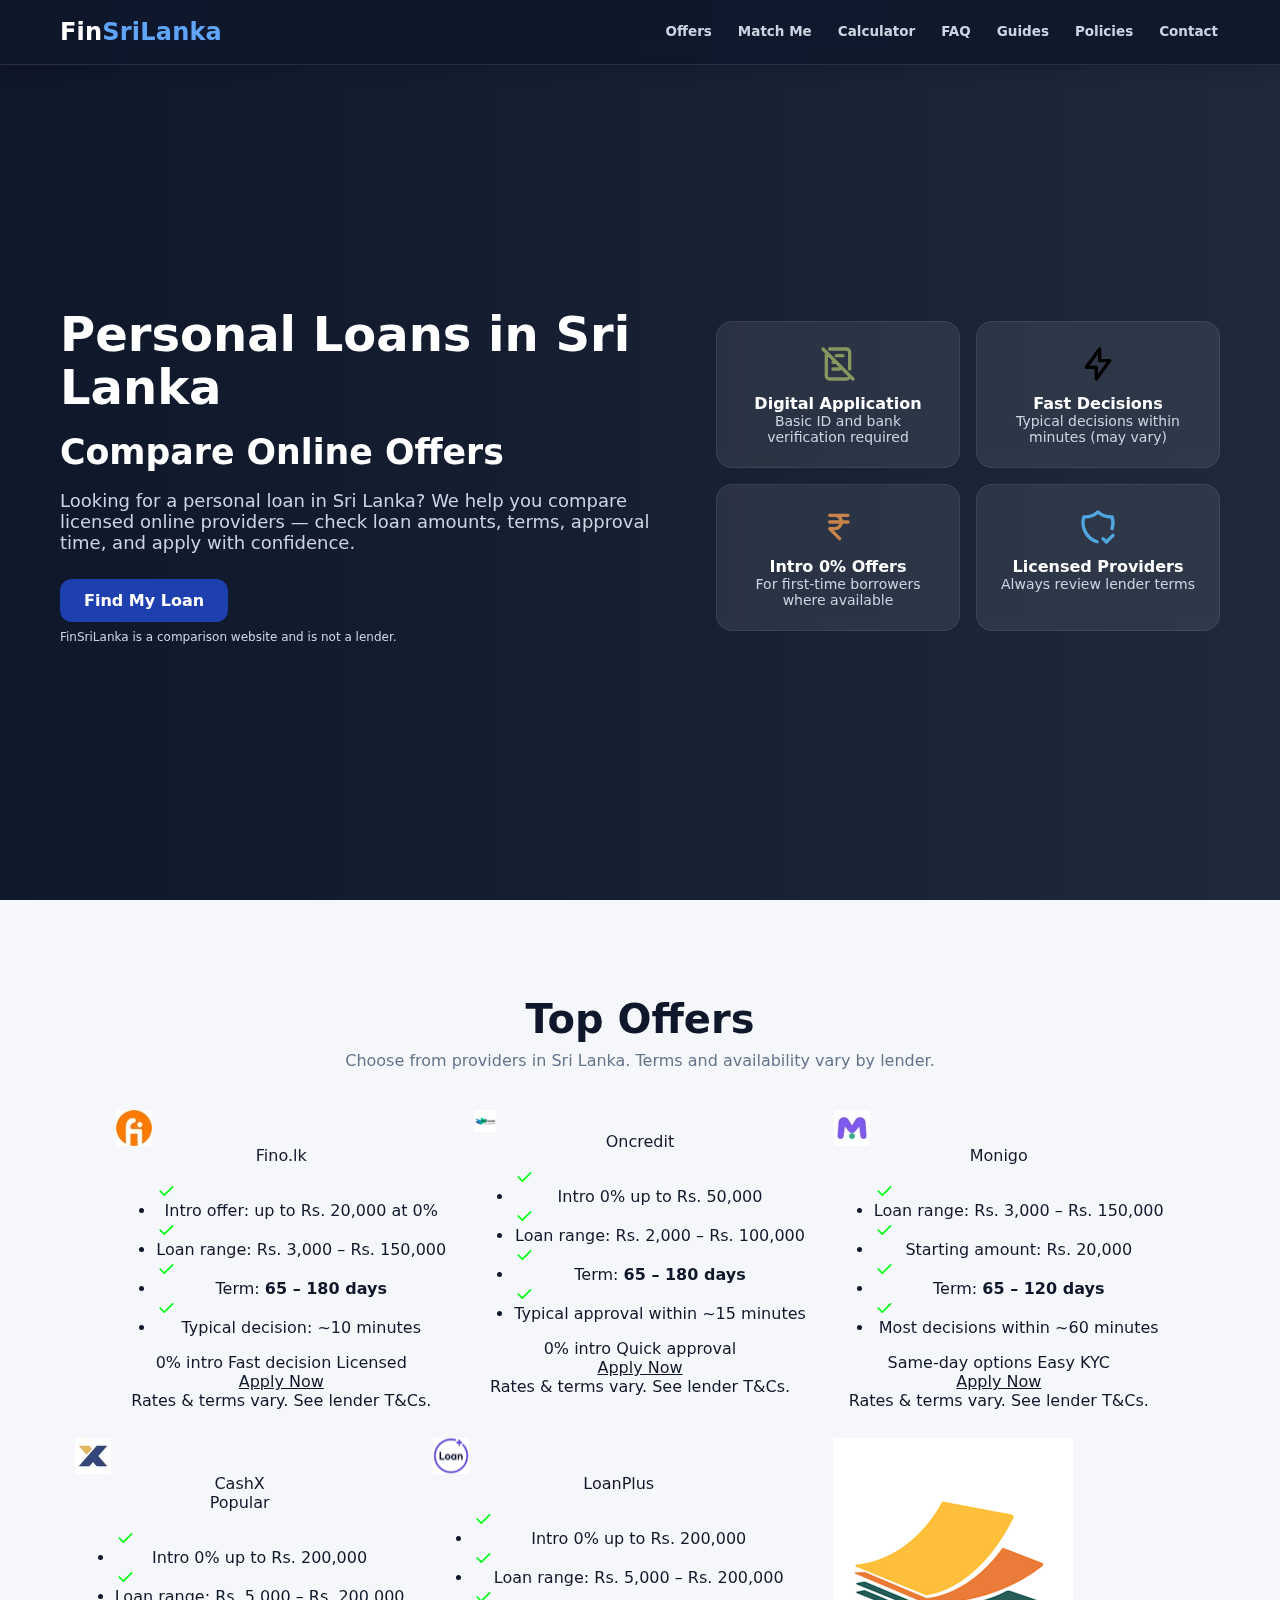
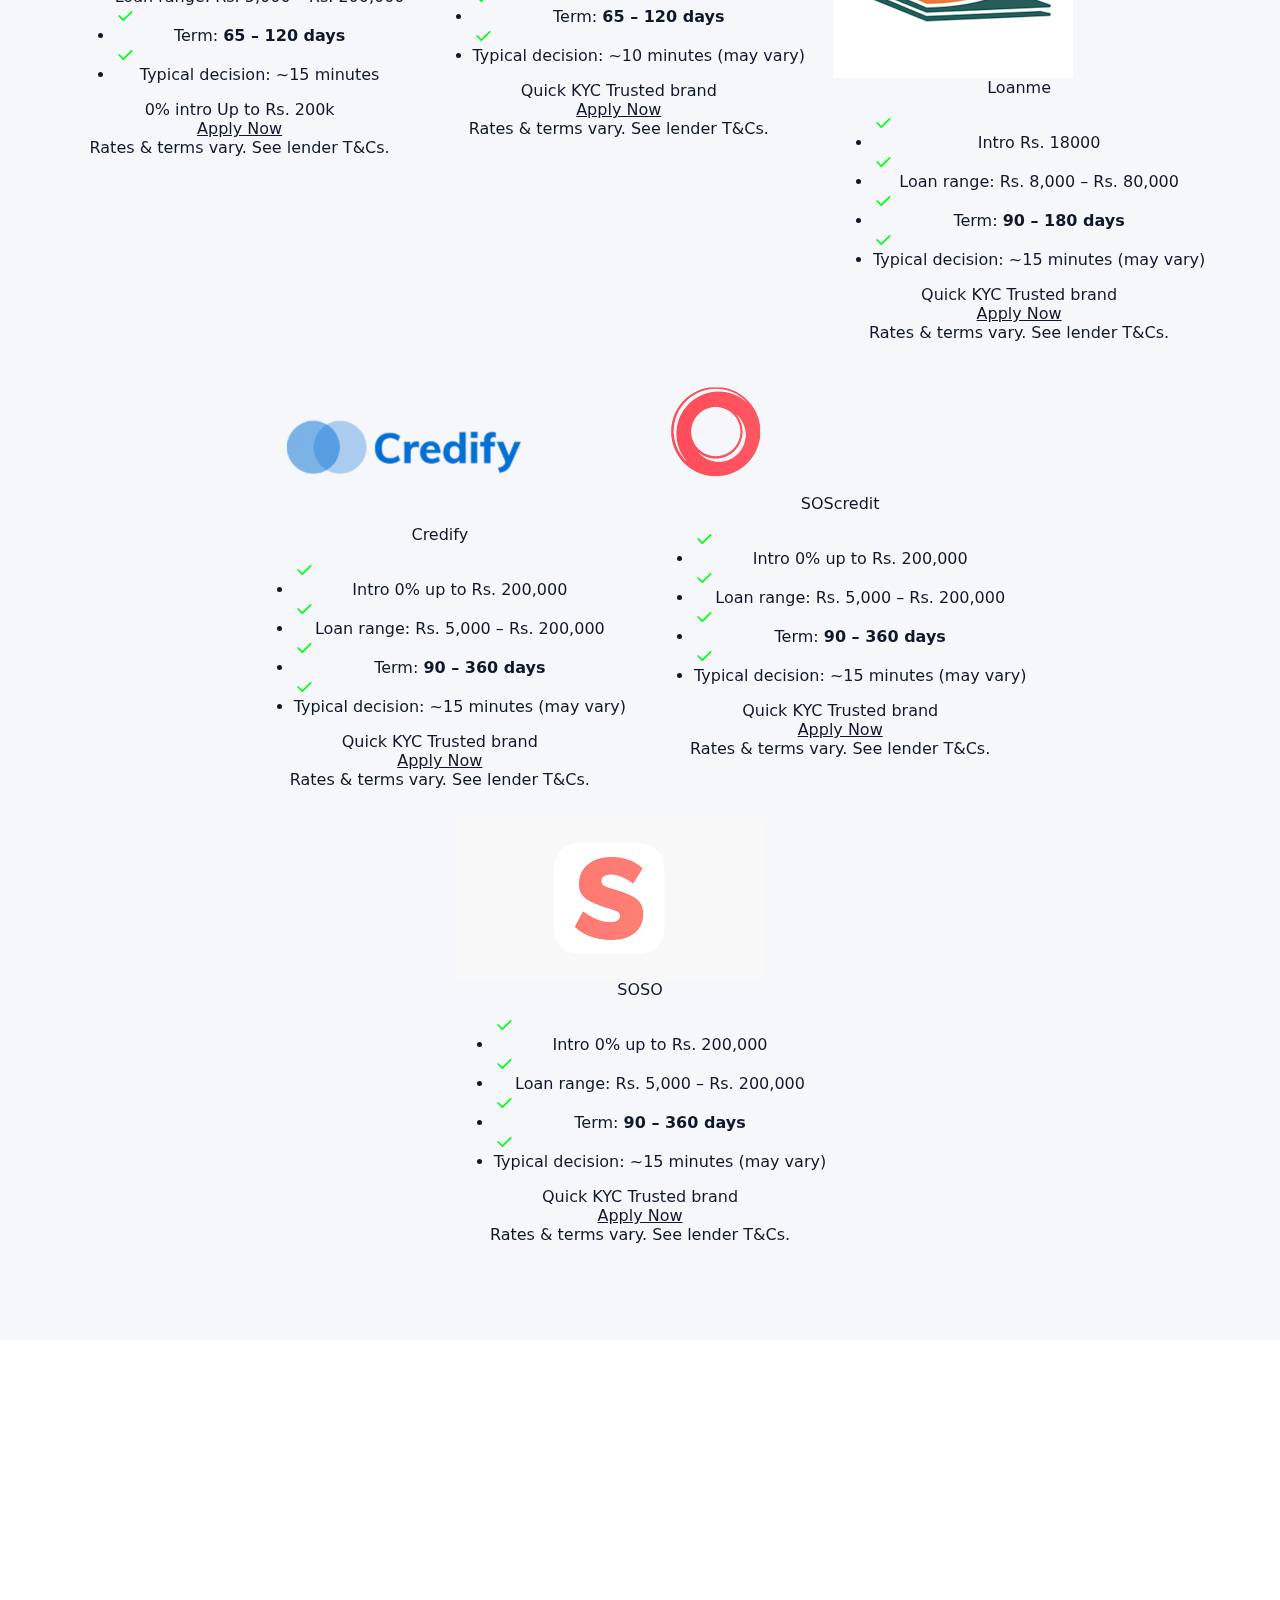
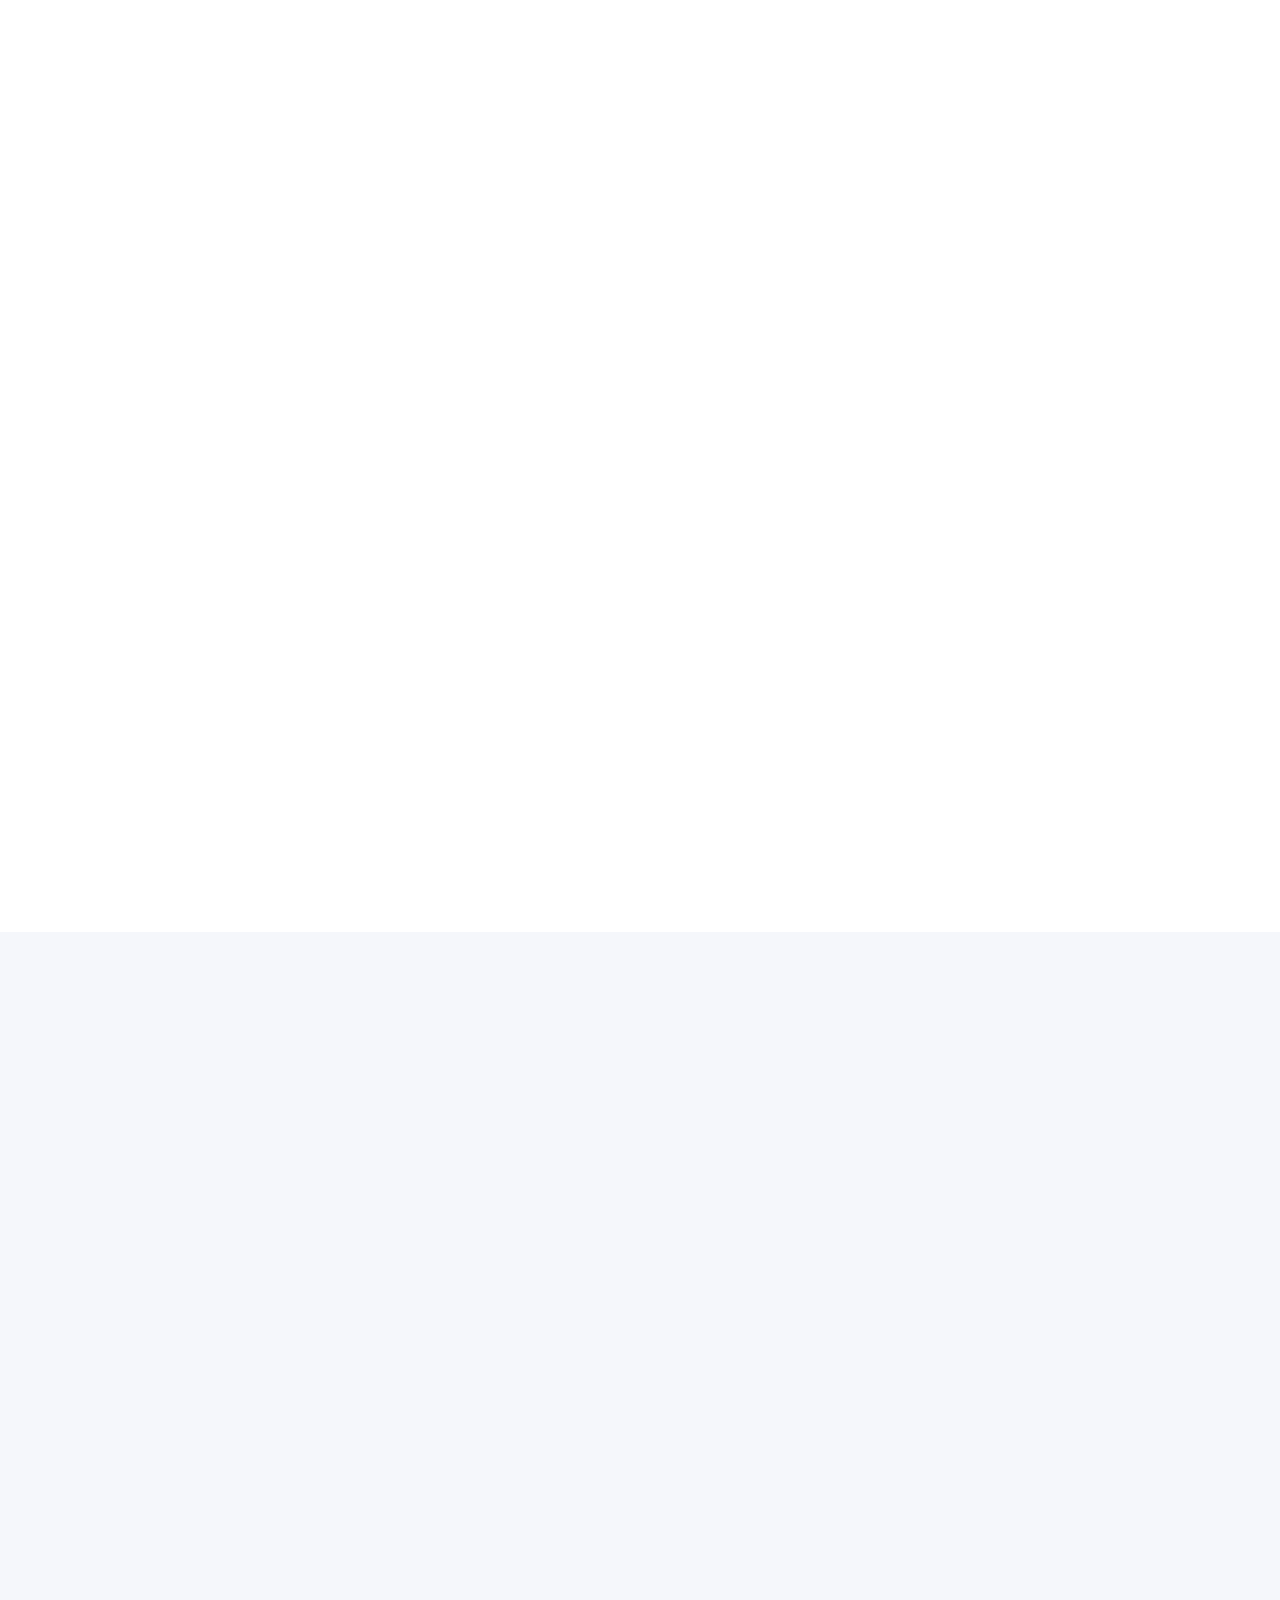
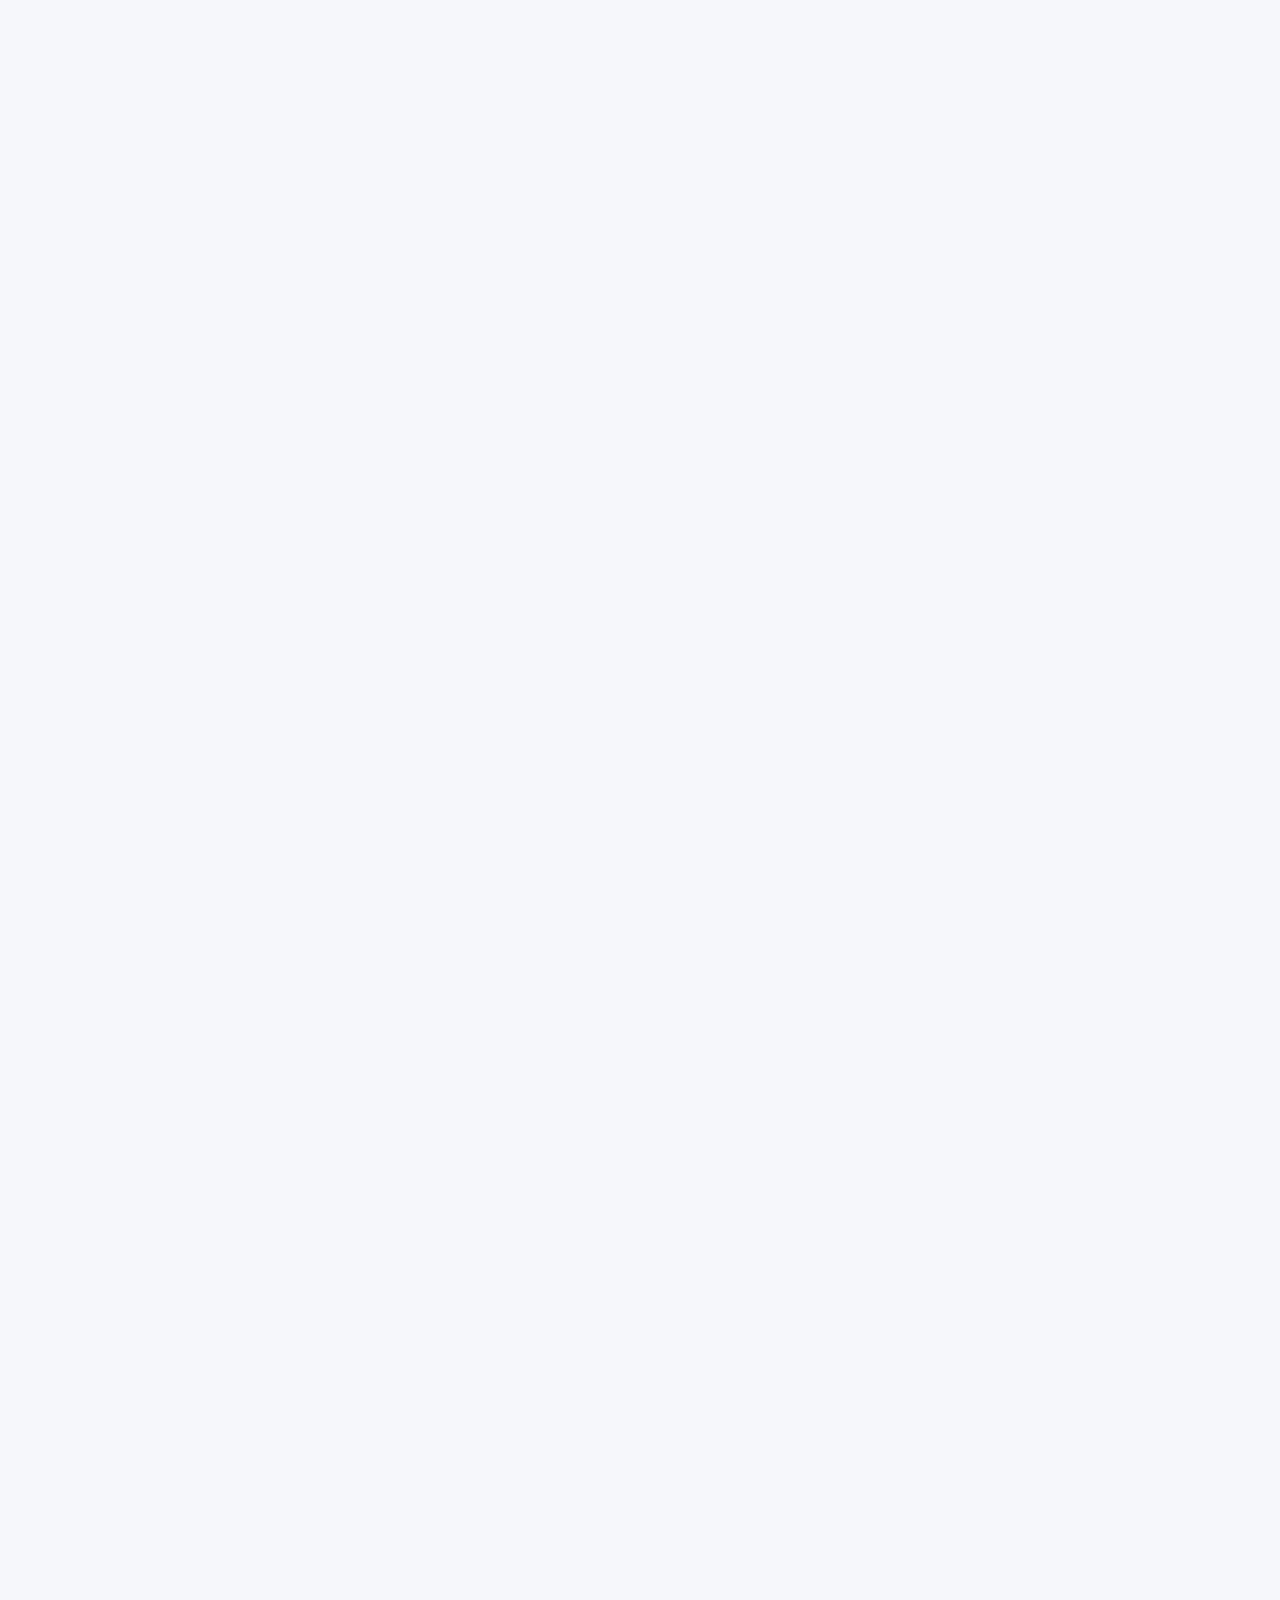
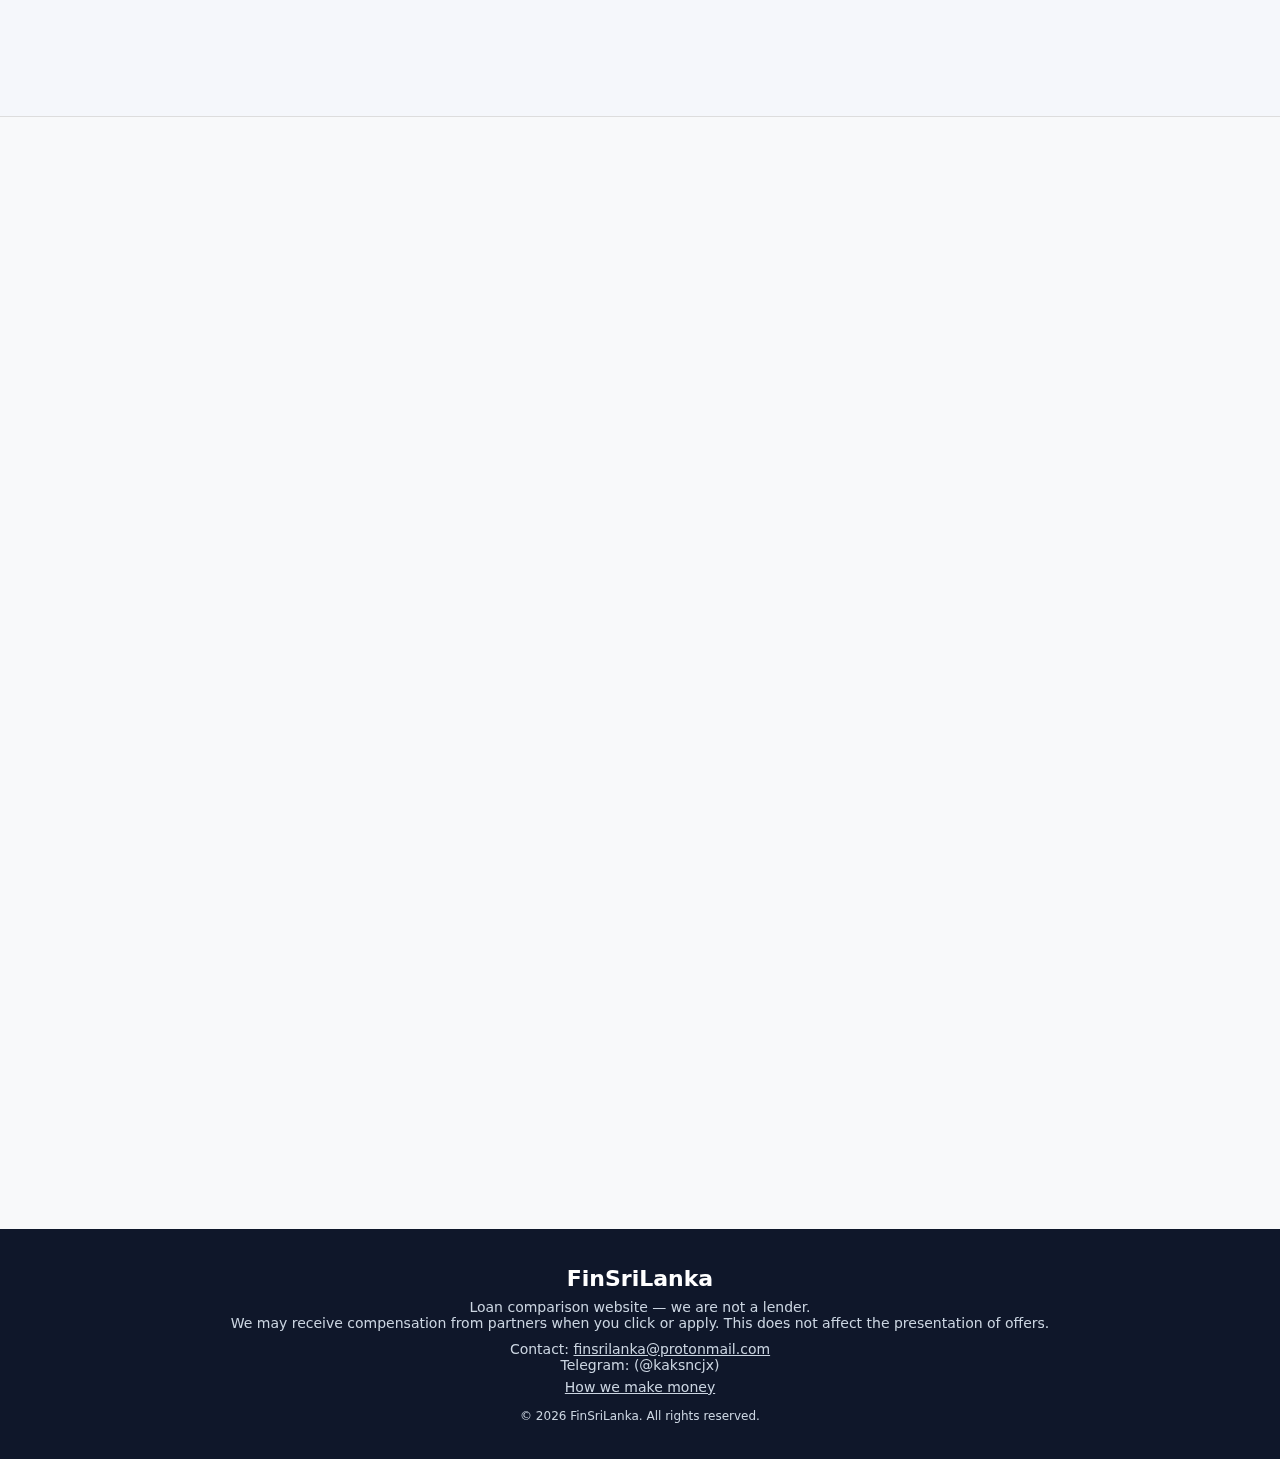
<file: index.html>
<!DOCTYPE html>
<html lang="en">
<head>
  <meta charset="UTF-8" />
  <meta name="viewport" content="width=device-width, initial-scale=1" />
  <title>Personal Loans in Sri Lanka (2026) - Online Offers from Licensed Providers</title>
  <meta name="description" content="Find personal loans in Sri Lanka from licensed online lenders. Apply digitally, get fast decisions, and explore 0% intro offers.">
  <link rel="canonical" href="https://finsrilanka.com/">
  <meta name="robots" content="max-image-preview:large">

  <!-- Open Graph -->
  <meta property="og:type" content="website">
  <meta property="og:title" content="Compare Online Loans in Sri Lanka | FinSriLanka">
  <meta property="og:description" content="Compare licensed providers in Sri Lanka. Digital application and fast decisions (times vary by lender). Transparent terms and costs.">
  <meta property="og:url" content="https://finsrilanka.com/">
  <meta property="og:image" content="https://finsrilanka.com/preview.png">

  <!-- Favicons -->
  <link rel="icon" type="image/png" href="/favicon-96x96.png" sizes="96x96" />
  <link rel="icon" type="image/svg+xml" href="/favicon.svg" />
  <link rel="shortcut icon" href="/favicon.ico" />
  <link rel="apple-touch-icon" sizes="180x180" href="/apple-touch-icon.png" />
  <link rel="manifest" href="/site.webmanifest" />

  <link rel="stylesheet" href="/style.css">
  <script src="/script.js" defer></script>

  <!-- Schema.org: Organization + WebSite -->
  <script type="application/ld+json">
  {
    "@context": "https://schema.org",
    "@graph": [
      {
        "@type": "Organization",
        "@id": "https://finsrilanka.com/#org",
        "name": "FinSriLanka",
        "url": "https://finsrilanka.com/",
        "logo": { "@type": "ImageObject", "url": "https://finsrilanka.com/favicon-96x96.png" }
      },
      {
        "@type": "WebSite",
        "@id": "https://finsrilanka.com/#website",
        "url": "https://finsrilanka.com/",
        "name": "FinSriLanka",
        "publisher": { "@id": "https://finsrilanka.com/#org" },
        "inLanguage": "en"
      }
    ]
  }
  </script>
</head>
<body>

  <!-- HEADER -->
  <header>
    <div class="container nav-row">
      <a href="/" class="brand">Fin<span>SriLanka</span></a>
      <nav class="nav" aria-label="Main">
        <a href="#offer">Offers</a>
        <a href="#dontsure">Match Me</a>
        <a href="#calculator">Calculator</a>
        <a href="#faq">FAQ</a>
        <a href="/guides/guides.html">Guides</a>
        <a href="#policies">Policies</a>
        <a href="#contact">Contact</a>
      </nav>
      <button id="menu-toggle" class="menu-btn" type="button"
        aria-label="Toggle navigation" aria-expanded="false" aria-controls="mobile-menu">
        <svg width="28" height="28" viewBox="0 0 24 24" fill="none" aria-hidden="true">
          <path d="M4 6h16M4 12h16M4 18h16" stroke="#fff" stroke-width="2" stroke-linecap="round"/>
        </svg>
      </button>
    </div>
    <div id="mobile-menu" aria-hidden="true">
      <div class="container">
        <a href="#offer">Offers</a>
        <a href="#dontsure">Match Me</a>
        <a href="#calculator">Calculator</a>
        <a href="#faq">FAQ</a>
        <a href="/guides/guides.html">Guides</a>
        <a href="#policies">Policies</a>
        <a href="#contact">Contact</a>
      </div>
    </div>
  </header>

  <!-- HERO -->
  <section class="hero cv" id="top">
    <div class="container hero-row">
      <div>
        <h1>Personal Loans in Sri Lanka</h1>
        <h2> Compare Online Offers</h2>
        <p class="lead">Looking for a personal loan in Sri Lanka? We help you compare licensed online providers — check loan amounts, terms, approval time, and apply with confidence.</p>
        <a href="#offer" class="btn">Find My Loan</a>
        <div class="note">FinSriLanka is a comparison website and is not a lender.</div>
      </div>

      <div class="glass-grid" aria-hidden="true">
        <div class="glass">
          <img src="/icons/file-description.svg" alt="" width="40" height="40" loading="lazy" decoding="async" style="margin:0 auto 10px">
          <div style="font-weight:700;color:#fff">Digital Application</div>
          <div style="color:#cbd5e1;font-size:14px">Basic ID and bank verification required</div>
        </div>
        <div class="glass">
          <img src="/icons/bolt.svg" alt="" width="40" height="40" loading="lazy" decoding="async" style="margin:0 auto 10px">
          <div style="font-weight:700;color:#fff">Fast Decisions</div>
          <div style="color:#cbd5e1;font-size:14px">Typical decisions within minutes (may vary)</div>
        </div>
        <div class="glass">
          <img src="/icons/currency-rupee.svg" alt="" width="40" height="40" loading="lazy" decoding="async" style="margin:0 auto 10px">
          <div style="font-weight:700;color:#fff">Intro 0% Offers</div>
          <div style="color:#cbd5e1;font-size:14px">For first-time borrowers where available</div>
        </div>
        <div class="glass">
          <img src="/icons/shield-lock.svg" alt="" width="40" height="40" loading="lazy" decoding="async" style="margin:0 auto 10px">
          <div style="font-weight:700;color:#fff">Licensed Providers</div>
          <div style="color:#cbd5e1;font-size:14px">Always review lender terms</div>
        </div>
      </div>
    </div>
  </section>

  <!-- OFFERS -->
  <section id="offer" class="section light cv">
    <div class="container center">
      <h2>Top Offers</h2>
      <p class="sub">Choose from providers in Sri Lanka. Terms and availability vary by lender.</p>
  
      <div class="offers">
        <!-- Fino -->
        <article class="offer-card" data-model="CPL" data-vendor="fino">
          <div class="offer-head">
            <div class="offer-logo">
              <img src="logos/fino-36.AVIF" srcset="logos/fino-36.AVIF 1x, logos/fino-72.AVIF 2x" width="36" height="36" alt="Fino.lk Logo" loading="lazy" decoding="async">
            </div>
            <div class="offer-brand">Fino.lk</div>
          </div>
  
          <ul class="offer-feat">
            <li><img src="icons/check.svg" width="20" height="20" alt=""><span>Intro offer: up to Rs. 20,000 at 0%</span></li>
            <li><img src="icons/check.svg" width="20" height="20" alt=""><span>Loan range: Rs. 3,000 – Rs. 150,000</span></li>
            <li><img src="icons/check.svg" width="20" height="20" alt=""><span>Term: <strong>65 – 180 days</strong></span></li>
            <li><img src="icons/check.svg" width="20" height="20" alt=""><span>Typical decision: ~10 minutes</span></li>
          </ul>
  
          <div class="metrics">
            <span class="pill">0% intro</span>
            <span class="pill">Fast decision</span>
            <span class="pill">Licensed</span>
          </div>
  
          <div class="offer-cta">
            <a class="offer-apply" href="https://clickcrafter.eu/fino.lk/9is4591jin" data-aff-param="subid">Apply Now</a>
            <div class="offer-disc">Rates &amp; terms vary. See lender T&amp;Cs.</div>
          </div>
        </article>
  
        <!-- Oncredit -->
        <article class="offer-card" data-model="CPS" data-vendor="oncredit">
          <div class="offer-head">
            <div class="offer-logo">
              <img src="logos/oncredit.AVIF" width="97" height="36" alt="Oncredit Logo" loading="lazy" decoding="async" style="width:auto;height:22px">
            </div>
            <div class="offer-brand">Oncredit</div>
          </div>
  
          <ul class="offer-feat">
            <li><img src="icons/check.svg" width="20" height="20" alt=""><span>Intro 0% up to Rs. 50,000</span></li>
            <li><img src="icons/check.svg" width="20" height="20" alt=""><span>Loan range: Rs. 2,000 – Rs. 100,000</span></li>
            <li><img src="icons/check.svg" width="20" height="20" alt=""><span>Term: <strong>65 – 180 days</strong></span></li>
            <li><img src="icons/check.svg" width="20" height="20" alt=""><span>Typical approval within ~15 minutes</span></li>
          </ul>
  
          <div class="metrics">
            <span class="pill">0% intro</span>
            <span class="pill">Quick approval</span>
          </div>
  
          <div class="offer-cta">
            <a class="offer-apply" href="https://clickcrafter.eu/oncredit.lk/9is4591jin" data-aff-param="subid">Apply Now</a>
            <div class="offer-disc">Rates &amp; terms vary. See lender T&amp;Cs.</div>
          </div>
        </article>
  
        <!-- Monigo -->
        <article class="offer-card" data-model="CPL" data-vendor="monigo">
          <div class="offer-head">
            <div class="offer-logo">
              <img src="logos/monigo-36.AVIF" srcset="logos/monigo-36.AVIF 1x, logos/monigo-72.AVIF 2x" width="36" height="36" alt="Monigo Logo" loading="lazy" decoding="async">
            </div>
            <div class="offer-brand">Monigo</div>
          </div>
  
          <ul class="offer-feat">
            <li><img src="icons/check.svg" width="20" height="20" alt=""><span>Loan range: Rs. 3,000 – Rs. 150,000</span></li>
            <li><img src="icons/check.svg" width="20" height="20" alt=""><span>Starting amount: Rs. 20,000</span></li>
            <li><img src="icons/check.svg" width="20" height="20" alt=""><span>Term: <strong>65 – 120 days</strong></span></li>
            <li><img src="icons/check.svg" width="20" height="20" alt=""><span>Most decisions within ~60 minutes</span></li>
          </ul>
  
          <div class="metrics">
            <span class="pill">Same-day options</span>
            <span class="pill">Easy KYC</span>
          </div>
  
          <div class="offer-cta">
            <a class="offer-apply" href="https://clickcrafter.eu/monigo.lk/9is4591jin" data-aff-param="subid">Apply Now</a>
            <div class="offer-disc">Rates &amp; terms vary. See lender T&amp;Cs.</div>
          </div>
        </article>
  
        <!-- CashX -->
        <article class="offer-card" data-model="CPS" data-vendor="cashx">
          <div class="offer-head">
            <div class="offer-logo">
              <img src="logos/cashx-36.AVIF" srcset="logos/cashx-36.AVIF 1x, logos/cashx-72.AVIF 2x" width="36" height="36" alt="CashX Logo" loading="lazy" decoding="async">
            </div>
            <div class="offer-brand">CashX</div>
            <div class="offer-badge">Popular</div>
          </div>
  
          <ul class="offer-feat">
            <li><img src="icons/check.svg" width="20" height="20" alt=""><span>Intro 0% up to Rs. 200,000</span></li>
            <li><img src="icons/check.svg" width="20" height="20" alt=""><span>Loan range: Rs. 5,000 – Rs. 200,000</span></li>
            <li><img src="icons/check.svg" width="20" height="20" alt=""><span>Term: <strong>65 – 120 days</strong></span></li>
            <li><img src="icons/check.svg" width="20" height="20" alt=""><span>Typical decision: ~15 minutes</span></li>
          </ul>
  
          <div class="metrics">
            <span class="pill">0% intro</span>
            <span class="pill">Up to Rs. 200k</span>
          </div>
  
          <div class="offer-cta">
            <a class="offer-apply" href="https://clickcrafter.eu/cashx.lk/9is4591jin" data-aff-param="subid">Apply Now</a>
            <div class="offer-disc">Rates &amp; terms vary. See lender T&amp;Cs.</div>
          </div>
        </article>
  
        <!-- LoanPlus -->
        <article class="offer-card" data-model="CPL" data-vendor="loanplus">
          <div class="offer-head">
            <div class="offer-logo">
              <img src="logos/loanplus-36.AVIF" srcset="logos/loanplus-36.AVIF 1x, logos/loanplus-72.AVIF 2x" width="36" height="36" alt="LoanPlus Logo" loading="lazy" decoding="async">
            </div>
            <div class="offer-brand">LoanPlus</div>
          </div>
  
          <ul class="offer-feat">
            <li><img src="icons/check.svg" width="20" height="20" alt=""><span>Intro 0% up to Rs. 200,000</span></li>
            <li><img src="icons/check.svg" width="20" height="20" alt=""><span>Loan range: Rs. 5,000 – Rs. 200,000</span></li>
            <li><img src="icons/check.svg" width="20" height="20" alt=""><span>Term: <strong>65 – 120 days</strong></span></li>
            <li><img src="icons/check.svg" width="20" height="20" alt=""><span>Typical decision: ~10 minutes (may vary)</span></li>
          </ul>
  
          <div class="metrics">
            <span class="pill">Quick KYC</span>
            <span class="pill">Trusted brand</span>
          </div>
  
          <div class="offer-cta">
            <a class="offer-apply" href="https://clickcrafter.eu/loanplus.lk/9is4591jin" data-aff-param="subid">Apply Now</a>
            <div class="offer-disc">Rates &amp; terms vary. See lender T&amp;Cs.</div>
          </div>
        </article>
  
        <!-- Loanme -->
        <article class="offer-card" data-model="CPL" data-vendor="loanme">
          <div class="offer-head">
            <div class="offer-logo">
              <img src="logos/loanme.AVIF.webp" alt="Loanme Logo" loading="lazy" decoding="async">
            </div>
            <div class="offer-brand">Loanme</div>
          </div>
  
          <ul class="offer-feat">
            <li><img src="icons/check.svg" width="20" height="20" alt=""><span>Intro Rs. 18000</span></li>
            <li><img src="icons/check.svg" width="20" height="20" alt=""><span>Loan range: Rs. 8,000 – Rs. 80,000</span></li>
            <li><img src="icons/check.svg" width="20" height="20" alt=""><span>Term: <strong>90 – 180 days</strong></span></li>
            <li><img src="icons/check.svg" width="20" height="20" alt=""><span>Typical decision: ~15 minutes (may vary)</span></li>
          </ul>
  
          <div class="metrics">
            <span class="pill">Quick KYC</span>
            <span class="pill">Trusted brand</span>
          </div>
  
          <div class="offer-cta">
            <a class="offer-apply" href="https://clickcrafter.eu/loanme.lk/9is4591jin" data-aff-param="subid">Apply Now</a>
            <div class="offer-disc">Rates &amp; terms vary. See lender T&amp;Cs.</div>
          </div>
        </article>
  
        <!-- Credify -->
        <article class="offer-card" data-model="CPS" data-vendor="credify">
          <div class="offer-head">
            <div class="offer-logo">
              <img src="logos/credify.AVIF.webp" alt="Credify Logo" loading="lazy" decoding="async">
            </div>
            <div class="offer-brand">Credify</div>
          </div>
  
          <ul class="offer-feat">
            <li><img src="icons/check.svg" width="20" height="20" alt=""><span>Intro 0% up to Rs. 200,000</span></li>
            <li><img src="icons/check.svg" width="20" height="20" alt=""><span>Loan range: Rs. 5,000 – Rs. 200,000</span></li>
            <li><img src="icons/check.svg" width="20" height="20" alt=""><span>Term: <strong>90 – 360 days</strong></span></li>
            <li><img src="icons/check.svg" width="20" height="20" alt=""><span>Typical decision: ~15 minutes (may vary)</span></li>
          </ul>
  
          <div class="metrics">
            <span class="pill">Quick KYC</span>
            <span class="pill">Trusted brand</span>
          </div>
  
          <div class="offer-cta">
            <a class="offer-apply" href="https://clickcrafter.eu/credify.lk/9is4591jin" data-aff-param="subid">Apply Now</a>
            <div class="offer-disc">Rates &amp; terms vary. See lender T&amp;Cs.</div>
          </div>
        </article>
  
        <!-- SOScredit -->
        <article class="offer-card" data-model="CPS" data-vendor="soscredit">
          <div class="offer-head">
            <div class="offer-logo">
              <img src="logos/soscredit.AVIF.png" alt="SOScredit Logo" loading="lazy" decoding="async">
            </div>
            <div class="offer-brand">SOScredit</div>
          </div>
  
          <ul class="offer-feat">
            <li><img src="icons/check.svg" width="20" height="20" alt=""><span>Intro 0% up to Rs. 200,000</span></li>
            <li><img src="icons/check.svg" width="20" height="20" alt=""><span>Loan range: Rs. 5,000 – Rs. 200,000</span></li>
            <li><img src="icons/check.svg" width="20" height="20" alt=""><span>Term: <strong>90 – 360 days</strong></span></li>
            <li><img src="icons/check.svg" width="20" height="20" alt=""><span>Typical decision: ~15 minutes (may vary)</span></li>
          </ul>
  
          <div class="metrics">
            <span class="pill">Quick KYC</span>
            <span class="pill">Trusted brand</span>
          </div>
  
          <div class="offer-cta">
            <a class="offer-apply" href="https://clickcrafter.eu/soscredit.lk/9is4591jin" data-aff-param="subid">Apply Now</a>
            <div class="offer-disc">Rates &amp; terms vary. See lender T&amp;Cs.</div>
          </div>
        </article>
  
        <!-- SOSO -->
        <article class="offer-card" data-model="CPS" data-vendor="soso">
          <div class="offer-head">
            <div class="offer-logo">
              <img src="logos/SOSO.AVIF.png" alt="SOSO Logo" loading="lazy" decoding="async">
            </div>
            <div class="offer-brand">SOSO</div>
          </div>
  
          <ul class="offer-feat">
            <li><img src="icons/check.svg" width="20" height="20" alt=""><span>Intro 0% up to Rs. 200,000</span></li>
            <li><img src="icons/check.svg" width="20" height="20" alt=""><span>Loan range: Rs. 5,000 – Rs. 200,000</span></li>
            <li><img src="icons/check.svg" width="20" height="20" alt=""><span>Term: <strong>90 – 360 days</strong></span></li>
            <li><img src="icons/check.svg" width="20" height="20" alt=""><span>Typical decision: ~15 minutes (may vary)</span></li>
          </ul>
  
          <div class="metrics">
            <span class="pill">Quick KYC</span>
            <span class="pill">Trusted brand</span>
          </div>
  
          <div class="offer-cta">
            <a class="offer-apply" href="https://clickcrafter.eu/soso.lk/9is4591jin" data-aff-param="subid">Apply Now</a>
            <div class="offer-disc">Rates &amp; terms vary. See lender T&amp;Cs.</div>
          </div>
        </article>
      </div>
    </div>
  </section>

  <!-- MATCH ME -->
  <section id="dontsure" class="section cv">
    <div class="container center">
      <h2>Let us guide you to the right loan</h2>
      <p class="sub">Simple. Quick. Tailored suggestions. If speed matters, read our <a href="/guides/instant-loans-sri-lanka.html">Instant Loans guide</a>.</p>

      <div class="steps" aria-hidden="true">
        <div class="step"><div class="num">1</div><div class="muted">Answer a few quick questions</div></div>
        <div class="divider"></div>
        <div class="step"><div class="num">2</div><div class="muted">We compare multiple providers</div></div>
        <div class="divider"></div>
        <div class="step"><div class="num">3</div><div class="muted">You choose the best match</div></div>
      </div>

      <a href="https://clickcrafter.eu/loanme.lk/9is4591jin" class="btn" data-aff-param="subid" rel="nofollow noopener noreferrer sponsored" target="_blank">Start Matching Now →</a>
      <p class="muted" style="margin-top:8px">Free to use. No obligation.</p>
    </div>
  </section>

  <!-- CALCULATOR -->
<section id="calculator" class="section light cv">
  <div class="container center">
    <h2>Loan Repayment & Offer Match</h2>
    <p class="sub">Estimate repayment and find matching licensed providers in Sri Lanka.</p>

    <div class="loan-calc">
      <label>Loan amount (LKR):</label>
      <input id="loanAmount" type="number" placeholder="e.g. 20000">

      <label>Loan term (days):</label>
      <input id="loanDays" type="number" placeholder="e.g. 90">

      <label>Daily interest rate (%):</label>
      <input id="loanRate" type="number" placeholder="e.g. 0.8">

      <button class="btn" id="calcBtn">Calculate & Match Offers</button>
      <div id="loanResult" class="calc-result"></div>

      <div id="matchOffers" class="match-offers"></div>
    </div>
  </div>
</section>
  <!-- FAQ -->
  <section id="faq" class="section light cv">
    <div class="container">
      <div class="center" style="margin-bottom:24px">
        <h2>Frequently Asked Questions</h2>
        <p class="sub">Answers to common questions about online loans in Sri Lanka.</p>
      </div>

      <div class="faq-wrap">
        <details class="faq">
          <summary>
            <span class="faq-title">Do I get 0% interest on my first loan?</span>
            <svg class="chev" viewBox="0 0 24 24" fill="none"><path d="M19 9l-7 7-7-7" stroke="#0b1427" stroke-width="2" stroke-linecap="round" stroke-linejoin="round"/></svg>
          </summary>
          <p>Some providers offer introductory 0% interest to first-time borrowers. See <a href="/guides/instant-loans-sri-lanka.html">Instant Loans</a> for speed tips and what “instant” really means.</p>
        </details>

        <details class="faq">
          <summary>
            <span class="faq-title">What documents do I need?</span>
            <svg class="chev" viewBox="0 0 24 24" fill="none"><path d="M19 9l-7 7-7-7" stroke="#0b1427" stroke-width="2" stroke-linecap="round" stroke-linejoin="round"/></svg>
          </summary>
          <p>Typically, your NIC and a Sri Lankan bank account. For a checklist, read our <a href="/guides/how-to-get-a-loan-in-sri-lanka.html">step-by-step guide</a>.</p>
        </details>

        <details class="faq">
          <summary>
            <span class="faq-title">Is FinSriLanka safe?</span>
            <svg class="chev" viewBox="0 0 24 24" fill="none"><path d="M19 9l-7 7-7-7" stroke="#0b1427" stroke-width="2" stroke-linecap="round" stroke-linejoin="round"/></svg>
          </summary>
          <p>We don’t collect loan applications. We connect you with providers. Always review the lender’s security, privacy policy, and terms before applying.</p>
        </details>

        <details class="faq">
          <summary>
            <span class="faq-title">What happens after I click “Apply”?</span>
            <svg class="chev" viewBox="0 0 24 24" fill="none"><path d="M19 9l-7 7-7-7" stroke="#0b1427" stroke-width="2" stroke-linecap="round" stroke-linejoin="round"/></svg>
          </summary>
          <p>You’ll be redirected to the lender’s website to complete your application. For picking the right provider, see <a href="/guides/best-online-loans-sri-lanka.html">Best Online Loans</a>.</p>
        </details>
      </div>
    </div>
  </section>


    <!-- Schema.org ItemList for guides -->
    <script type="application/ld+json">
    {
      "@context":"https://schema.org",
      "@type":"ItemList",
      "name":"FinSriLanka Guides",
      "itemListElement":[
        { "@type":"ListItem", "position":1, "url":"https://finsrilanka.com/guides/best-online-loans-sri-lanka.html", "name":"Best Online Loans in Sri Lanka (2026)" },
        { "@type":"ListItem", "position":2, "url":"https://finsrilanka.com/guides/instant-loans-sri-lanka.html", "name":"Instant Loans in Sri Lanka — Same-Day Options & Tips" },
        { "@type":"ListItem", "position":3, "url":"https://finsrilanka.com/guides/online-loans-guide-sri-lanka.html", "name":"Online Loans in Sri Lanka — Complete Guide (2026)" },
        { "@type":"ListItem", "position":4, "url":"https://finsrilanka.com/guides/how-to-get-a-loan-in-sri-lanka.html", "name":"How to Get a Personal Loan in Sri Lanka (2026)" }
      ]
    }
    </script>
  </section>

  <!-- POLICIES -->
  <section id="policies" class="cv">
    <div class="wrap">
      <h2>Loan Information</h2>
      <p>We provide independent information about loan offers.
        We are not a lender and do not make credit decisions. All terms and final decisions are made directly by the lender.</p>

      <h3>Key Terms</h3>
      <ul>
        <li>Loan term: from <strong>65</strong> to <strong>360</strong> days</li>
        <li>Maximum Annual Percentage Rate (APR): <strong>24%</strong></li>
        <li>Example: A loan of €1,000 for 90 days at 24% APR → interest is approximately €59.18, total repayment amount is €1,059.18</li>
      </ul>

      <h3>Important Information</h3>
      <p>Before applying for a loan, carefully review the terms provided by the specific lender. 
        Check the repayment schedule, interest rate, and any applicable fees. 
        Do not take a loan if you are unsure about your ability to repay it on time.</p>

      <p style="color:#555">Disclaimer: This website is for informational purposes only. We receive a commission for clicks on affiliate links. 
        Loan terms and application approvals are determined by the lenders and may change without notice.</p>
    </div>
  </section>

  <!-- FOOTER -->
  <footer id="contact">
    <div class="container">
      <h3 style="margin:0 0 6px;color:#fff">FinSriLanka</h3>
      <p style="font-size:14px;margin:0">Loan comparison website — we are not a lender.</p>
      <p style="font-size:14px;margin:0">We may receive compensation from partners when you click or apply. This does not affect the presentation of offers.</p>
      <p style="font-size:14px;margin:10px 0 0">Contact: <a href="mailto:finsrilanka@protonmail.com">finsrilanka@protonmail.com</a><br>Telegram: (@kaksncjx)</p>
      <p style="font-size:14px;margin:6px 0 0"><a href="/how-we-make-money/">How we make money</a></p>
      <p style="font-size:12px;margin:14px 0 0">© 2026 FinSriLanka. All rights reserved.</p>
    </div>
  </footer>
  
</body>
</html>
</file>
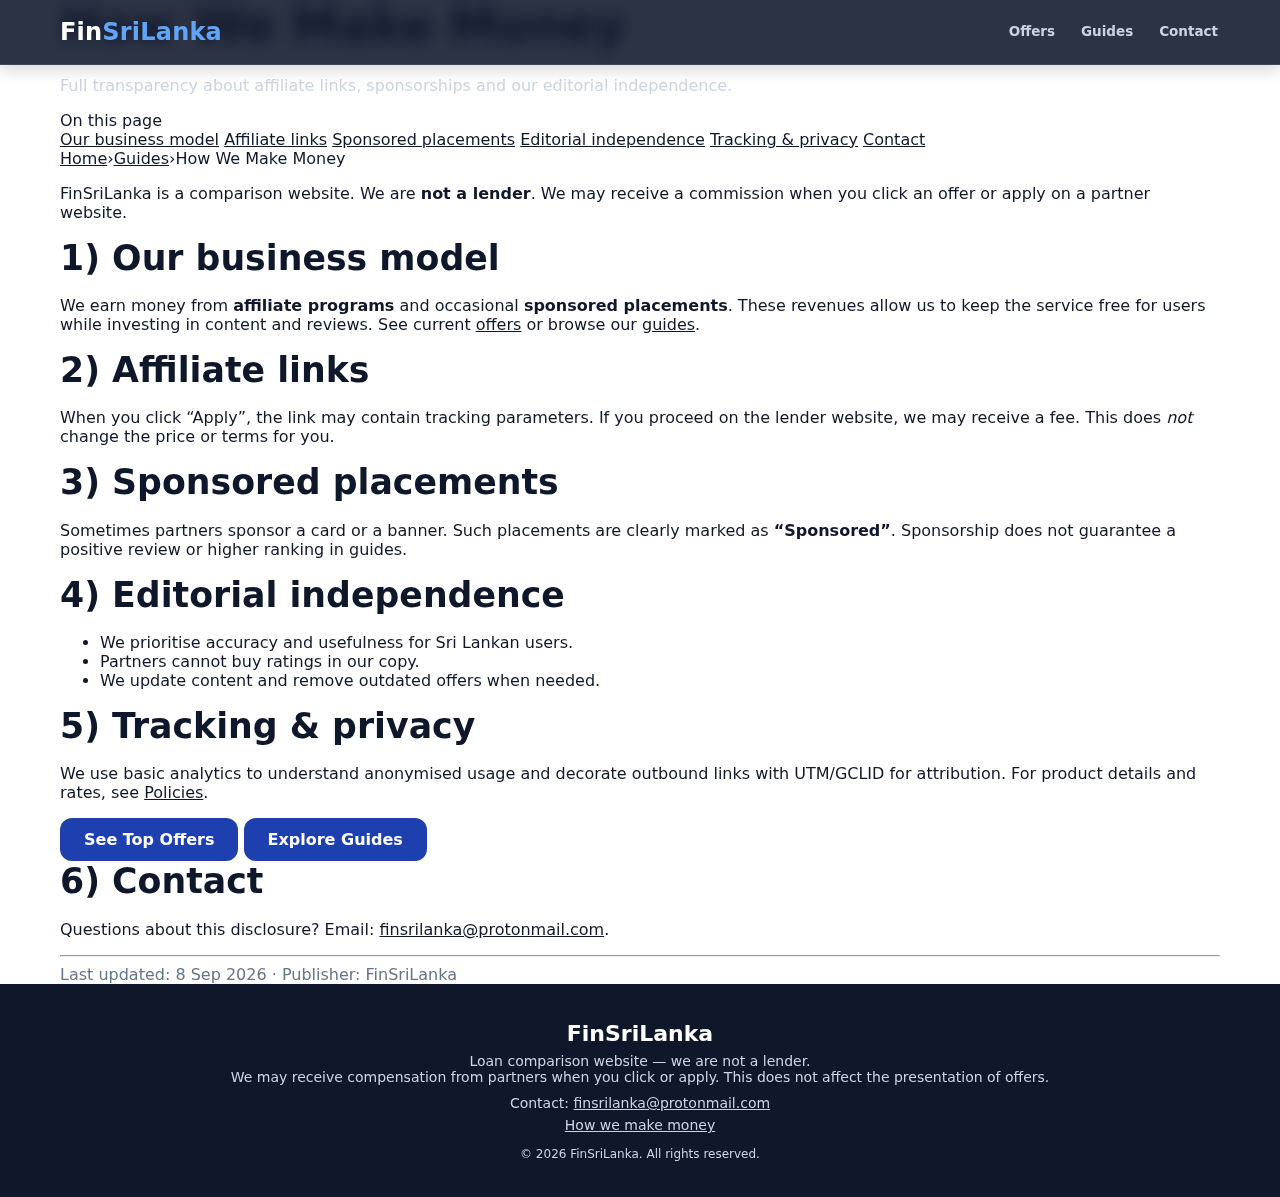
<file: how-we-make-money/index.html>
<!DOCTYPE html>
<html lang="en">
<head>
  <!-- Google tag (gtag.js) -->
<script async src="https://www.googletagmanager.com/gtag/js?id=G-Z9Q5EVQK0E"></script>
<script>
  window.dataLayer = window.dataLayer || [];
  function gtag(){dataLayer.push(arguments);}
  gtag('js', new Date());

  gtag('config', 'G-Z9Q5EVQK0E');
</script>
  <!-- Favicons -->
  <link rel="icon" type="image/png" href="/favicon.ico/favicon-96x96.png" sizes="96x96" />
<link rel="icon" type="image/svg+xml" href="/favicon.ico/favicon.svg" />
<link rel="shortcut icon" href="/favicon.ico/favicon.ico" />
<link rel="apple-touch-icon" sizes="180x180" href="/favicon.ico/apple-touch-icon.png" />
<link rel="manifest" href="/favicon.ico/site.webmanifest" />


  <meta charset="UTF-8" />
  <meta name="viewport" content="width=device-width, initial-scale=1" />
  <title>How We Make Money | FinSriLanka</title>
  <meta name="description" content="Full transparency about affiliate links, sponsorships and our editorial independence at FinSriLanka.">
  <link rel="canonical" href="https://finsrilanka.com/how-we-make-money/">
  <meta name="robots" content="max-image-preview:large">

  <meta property="og:title" content="How We Make Money | FinSriLanka">
  <meta property="og:description" content="Affiliate disclosure, sponsored placements, and editorial independence.">
  <meta property="og:type" content="article">
  <meta property="og:url" content="https://finsrilanka.com/how-we-make-money/">
  <meta property="og:image" content="https://finsrilanka.com/preview.png">

  <link rel="stylesheet" href="/style.css">
  <script src="/script.js" defer></script>

  <script type="application/ld+json">
  {
    "@context":"https://schema.org",
    "@type":"AboutPage",
    "mainEntityOfPage":"https://finsrilanka.com/how-we-make-money/",
    "url":"https://finsrilanka.com/how-we-make-money/",
    "name":"How We Make Money",
    "inLanguage":"en",
    "isPartOf": {"@id": "https://finsrilanka.com/#website"},
    "publisher":{"@id":"https://finsrilanka.com/#org"}
  }
  </script>
</head>
<body>

  <header>
    <div class="container nav-row">
      <a href="/" class="brand">Fin<span>SriLanka</span></a>
      <nav class="nav" aria-label="Main">
        <a href="/#offer">Offers</a>
        <a href="/guides/guides.html">Guides</a>
        <a href="/#contact">Contact</a>
      </nav>
      <button id="menu-toggle" class="menu-btn" type="button" aria-label="Toggle navigation" aria-expanded="false" aria-controls="mobile-menu">
        <svg width="28" height="28" viewBox="0 0 24 24" fill="none"><path d="M4 6h16M4 12h16M4 18h16" stroke="#fff" stroke-width="2" stroke-linecap="round"/></svg>
      </button>
    </div>
    <div id="mobile-menu" aria-hidden="true">
      <div class="container">
        <a href="/#offer">Offers</a>
        <a href="/guides/guides.html">Guides</a>
        <a href="/#contact">Contact</a>
      </div>
    </div>
  </header>

  <section class="hero-skinny">
    <div class="container">
      <h1>How We Make Money</h1>
      <p class="sub" style="color:#cbd5e1">Full transparency about affiliate links, sponsorships and our editorial independence.</p>
    </div>
  </section>

  <main class="article-main">
    <div class="container page">
      <aside class="toc" aria-label="Table of contents">
        <div class="toc-title">On this page</div>
        <a href="#model">Our business model</a>
        <a href="#affiliate">Affiliate links</a>
        <a href="#sponsored">Sponsored placements</a>
        <a href="#editorial">Editorial independence</a>
        <a href="#privacy">Tracking & privacy</a>
        <a href="#contact">Contact</a>
      </aside>

      <article class="prose">
        <nav class="breadcrumbs" aria-label="Breadcrumb">
          <a href="/">Home</a><span class="sep">›</span><a href="/#guides">Guides</a><span class="sep">›</span><span>How We Make Money</span>
        </nav>

        <p class="notice">FinSriLanka is a comparison website. We are <strong>not a lender</strong>. We may receive a commission when you click an offer or apply on a partner website.</p>

        <h2 id="model">1) Our business model</h2>
        <p>We earn money from <strong>affiliate programs</strong> and occasional <strong>sponsored placements</strong>. These revenues allow us to keep the service free for users while investing in content and reviews. See current <a href="/#offer">offers</a> or browse our <a href="/#guides">guides</a>.</p>

        <h2 id="affiliate">2) Affiliate links</h2>
        <p>When you click “Apply”, the link may contain tracking parameters. If you proceed on the lender website, we may receive a fee. This does <em>not</em> change the price or terms for you.</p>

        <h2 id="sponsored">3) Sponsored placements</h2>
        <p>Sometimes partners sponsor a card or a banner. Such placements are clearly marked as <strong>“Sponsored”</strong>. Sponsorship does not guarantee a positive review or higher ranking in guides.</p>

        <h2 id="editorial">4) Editorial independence</h2>
        <ul>
          <li>We prioritise accuracy and usefulness for Sri Lankan users.</li>
          <li>Partners cannot buy ratings in our copy.</li>
          <li>We update content and remove outdated offers when needed.</li>
        </ul>

        <h2 id="privacy">5) Tracking & privacy</h2>
        <p>We use basic analytics to understand anonymised usage and decorate outbound links with UTM/GCLID for attribution. For product details and rates, see <a href="/#policies">Policies</a>.</p>

        <div class="inline-cta">
          <a class="btn" href="/#offer">See Top Offers</a>
          <a class="btn" href="/guides/guides.html">Explore Guides</a>
        </div>

        <h2 id="contact">6) Contact</h2>
        <p>Questions about this disclosure? Email: <a href="mailto:finsrilanka@protonmail.com">finsrilanka@protonmail.com</a>.</p>

        <hr>
        <div class="meta muted">Last updated: <time datetime="2026-09-08">8 Sep 2026</time> · Publisher: FinSriLanka</div>
      </article>
    </div>
  </main>

  <footer id="contact">
    <div class="container">
      <h3 style="margin:0 0 6px;color:#fff">FinSriLanka</h3>
      <p style="font-size:14px;margin:0">Loan comparison website — we are not a lender.</p>
      <p style="font-size:14px;margin:0">We may receive compensation from partners when you click or apply. This does not affect the presentation of offers.</p>
      <p style="font-size:14px;margin:10px 0 0">Contact: <a href="mailto:finsrilanka@protonmail.com">finsrilanka@protonmail.com</a></p>
      <p style="font-size:14px;margin:6px 0 0"><a href="/how-we-make-money/">How we make money</a></p>
      <p style="font-size:12px;margin:14px 0 0">© 2026 FinSriLanka. All rights reserved.</p>
    </div>
  </footer>

</body>
</html>
</file>
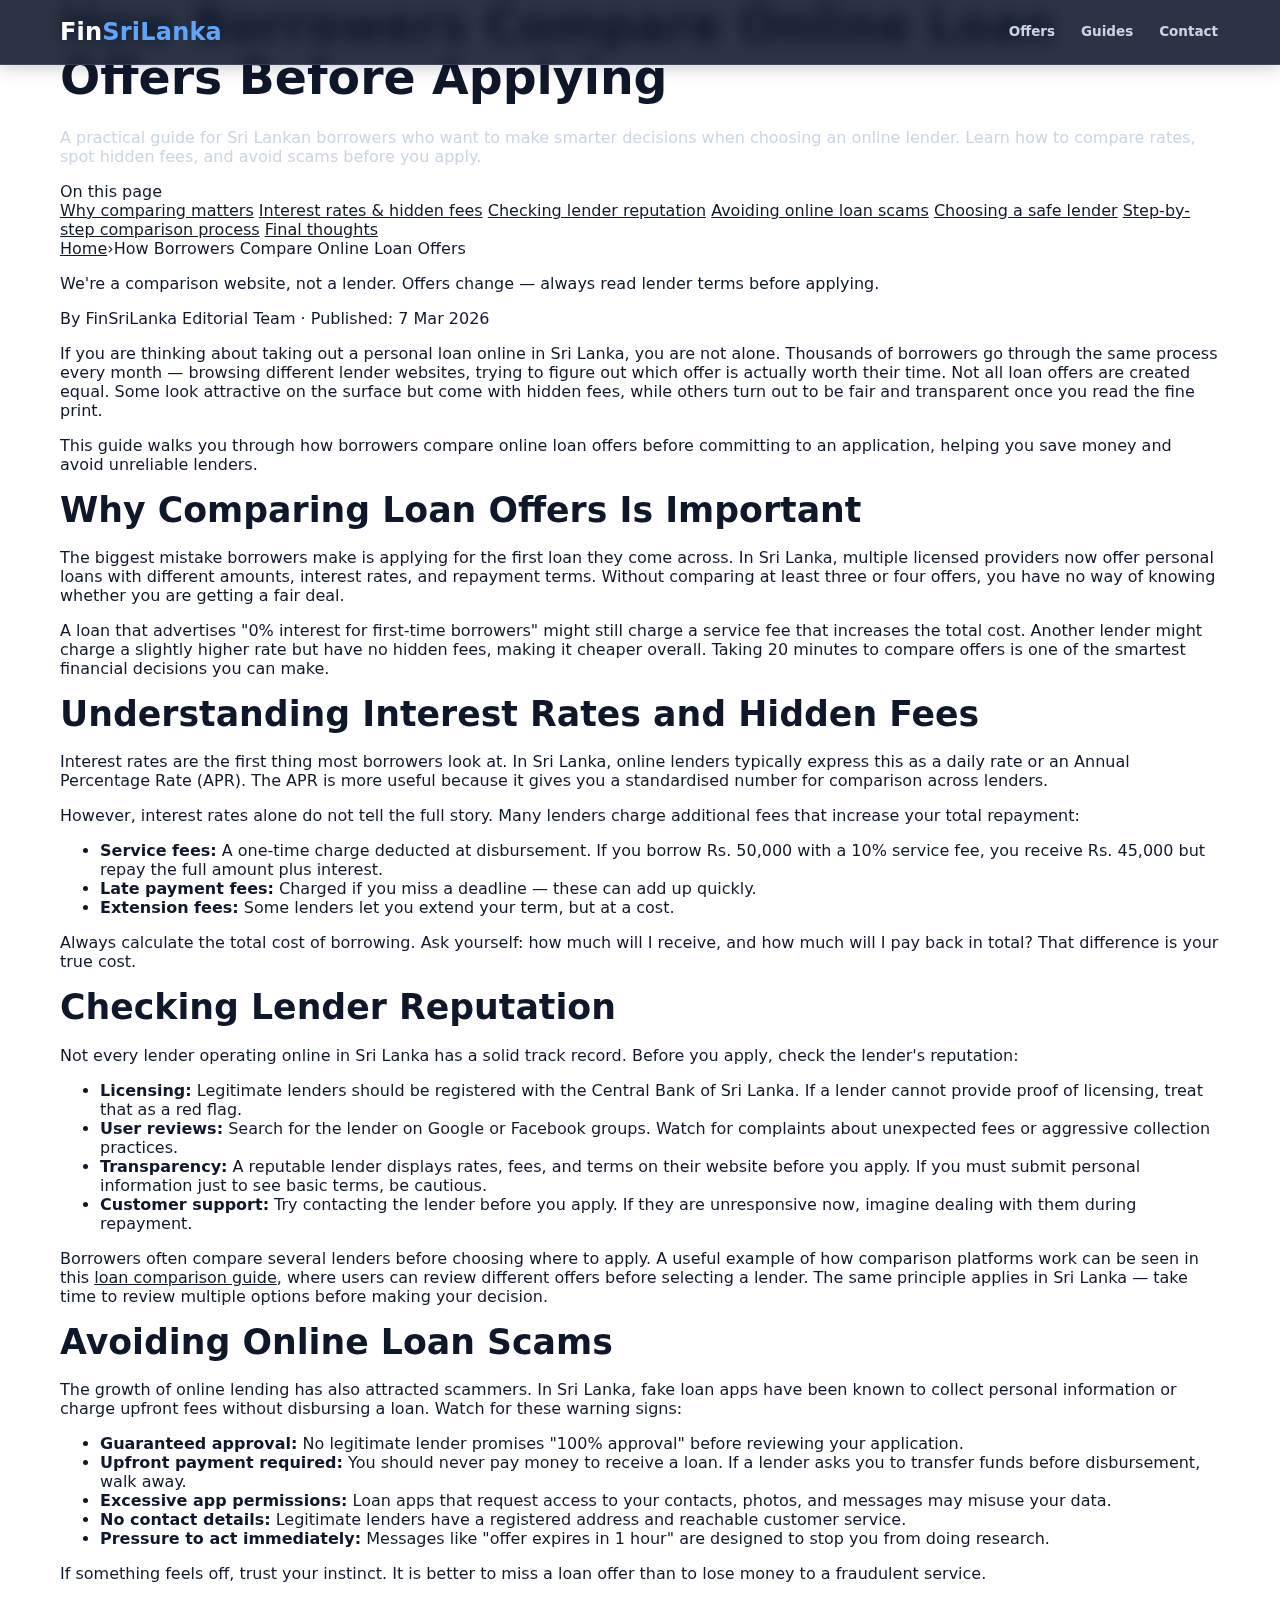
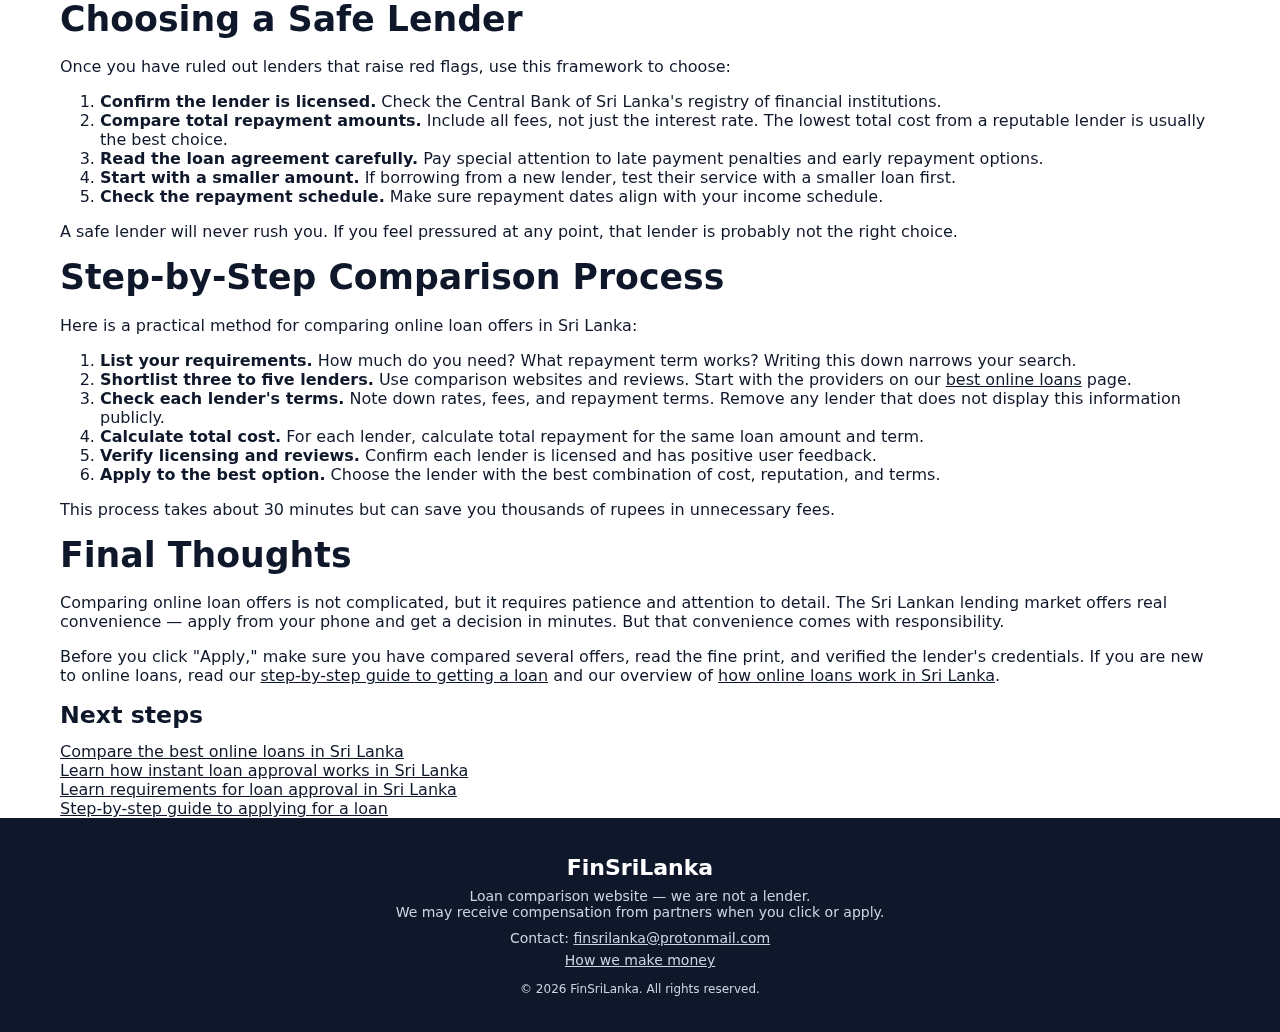
<file: loan-comparison-guide/index.html>
<!DOCTYPE html>
<html lang="en">
  <head>
  <meta charset="UTF-8" />
  <meta name="viewport" content="width=device-width, initial-scale=1" />
  <title>How Borrowers Compare Online Loan Offers Before Applying</title>
  <meta name="description" content="Learn how borrowers compare online loan offers safely, check interest rates, and choose reliable lenders before applying.">
  <link rel="canonical" href="https://finsrilanka.com/loan-comparison-guide/">
  <meta name="robots" content="index, follow">

  <!-- Open Graph -->
  <meta property="og:type" content="article">
  <meta property="og:title" content="How Borrowers Compare Online Loan Offers Before Applying">
  <meta property="og:description" content="Learn how borrowers compare online loan offers safely, check interest rates, and choose reliable lenders before applying.">
  <meta property="og:url" content="https://finsrilanka.com/loan-comparison-guide/">
  <meta property="og:image" content="https://finsrilanka.com/preview.png">

  <!-- Favicons -->
  <link rel="icon" type="image/png" href="/favicon-96x96.png" sizes="96x96" />
  <link rel="icon" type="image/svg+xml" href="/favicon.svg" />
  <link rel="shortcut icon" href="/favicon.ico" />
  <link rel="apple-touch-icon" sizes="180x180" href="/apple-touch-icon.png" />
  <link rel="manifest" href="/site.webmanifest" />

  <link rel="stylesheet" href="/style.css">
  <script src="/script.js" defer></script>

  <!-- Schema.org: Organization + WebSite -->
  <script type="application/ld+json">
  {
    "@context": "https://schema.org",
    "@graph": [
      {
        "@type": "Organization",
        "@id": "https://finsrilanka.com/#org",
        "name": "FinSriLanka",
        "url": "https://finsrilanka.com/",
        "logo": { "@type": "ImageObject", "url": "https://finsrilanka.com/favicon-96x96.png" }
      },
      {
        "@type": "WebSite",
        "@id": "https://finsrilanka.com/#website",
        "url": "https://finsrilanka.com/",
        "name": "FinSriLanka",
        "publisher": { "@id": "https://finsrilanka.com/#org" },
        "inLanguage": "en"
      }
    ]
  }
  </script>

  <script type="application/ld+json">
  {
    "@context":"https://schema.org",
    "@type":"Article",
    "headline":"How Borrowers Compare Online Loan Offers Before Applying",
    "datePublished":"2026-03-07",
    "dateModified":"2026-03-07",
    "inLanguage":"en",
    "author":{"@type":"Organization","name":"FinSriLanka"},
    "publisher":{"@type":"Organization","name":"FinSriLanka","logo":{"@type":"ImageObject","url":"https://finsrilanka.com/favicon-96x96.png"}},
    "mainEntityOfPage":"https://finsrilanka.com/loan-comparison-guide/"
  }
  </script>

  <script type="application/ld+json">
  {
    "@context":"https://schema.org",
    "@type":"BreadcrumbList",
    "itemListElement":[
      {"@type":"ListItem","position":1,"name":"Home","item":"https://finsrilanka.com/"},
      {"@type":"ListItem","position":2,"name":"How Borrowers Compare Online Loan Offers"}
    ]
  }
  </script>
</head>
<body>
  <header>
  <div class="container nav-row">
    <a href="/" class="brand">Fin<span>SriLanka</span></a>
    <nav class="nav" aria-label="Main">
      <a href="/#offer">Offers</a>
      <a href="/guides/guides.html">Guides</a>
      <a href="/#contact">Contact</a>
    </nav>
    <button id="menu-toggle" class="menu-btn" type="button" aria-label="Toggle navigation" aria-expanded="false" aria-controls="mobile-menu">
      <svg width="28" height="28" viewBox="0 0 24 24" fill="none" aria-hidden="true"><path d="M4 6h16M4 12h16M4 18h16" stroke="#fff" stroke-width="2" stroke-linecap="round"/></svg>
    </button>
  </div>
  <div id="mobile-menu" aria-hidden="true">
    <div class="container">
      <a href="/#offer">Offers</a>
      <a href="/guides/guides.html">Guides</a>
      <a href="/#contact">Contact</a>
    </div>
  </div>
</header>

  <section class="hero-skinny">
    <div class="container">
      <h1>How Borrowers Compare Online Loan Offers Before Applying</h1>
      <p class="sub" style="color:#cbd5e1">A practical guide for Sri Lankan borrowers who want to make smarter decisions when choosing an online lender. Learn how to compare rates, spot hidden fees, and avoid scams before you apply.</p>
    </div>
  </section>

  <main class="article-main">
    <div class="container page">
      <aside class="toc" aria-label="Table of contents">
        <div class="toc-title">On this page</div>
        <a href="#why-compare">Why comparing matters</a>
        <a href="#interest-rates">Interest rates & hidden fees</a>
        <a href="#lender-reputation">Checking lender reputation</a>
        <a href="#avoiding-scams">Avoiding online loan scams</a>
        <a href="#choosing-safe">Choosing a safe lender</a>
        <a href="#step-by-step">Step-by-step comparison process</a>
        <a href="#final-thoughts">Final thoughts</a>
      </aside>

      <article class="prose">
        <nav class="breadcrumbs" aria-label="Breadcrumb">
          <a href="/">Home</a><span class="sep">›</span><span>How Borrowers Compare Online Loan Offers</span>
        </nav>

        <p class="notice">We're a comparison website, not a lender. Offers change — always read lender terms before applying.</p>

        <p class="byline">By <span itemprop="author" itemscope itemtype="https://schema.org/Person">
          <span itemprop="name">FinSriLanka Editorial Team</span></span> · Published: <time datetime="2026-03-07">7 Mar 2026</time></p>

        <p>If you are thinking about taking out a personal loan online in Sri Lanka, you are not alone. Thousands of borrowers go through the same process every month — browsing different lender websites, trying to figure out which offer is actually worth their time. Not all loan offers are created equal. Some look attractive on the surface but come with hidden fees, while others turn out to be fair and transparent once you read the fine print.</p>

        <p>This guide walks you through how borrowers compare online loan offers before committing to an application, helping you save money and avoid unreliable lenders.</p>

        <h2 id="why-compare">Why Comparing Loan Offers Is Important</h2>

        <p>The biggest mistake borrowers make is applying for the first loan they come across. In Sri Lanka, multiple licensed providers now offer personal loans with different amounts, interest rates, and repayment terms. Without comparing at least three or four offers, you have no way of knowing whether you are getting a fair deal.</p>

        <p>A loan that advertises "0% interest for first-time borrowers" might still charge a service fee that increases the total cost. Another lender might charge a slightly higher rate but have no hidden fees, making it cheaper overall. Taking 20 minutes to compare offers is one of the smartest financial decisions you can make.</p>

        <h2 id="interest-rates">Understanding Interest Rates and Hidden Fees</h2>

        <p>Interest rates are the first thing most borrowers look at. In Sri Lanka, online lenders typically express this as a daily rate or an Annual Percentage Rate (APR). The APR is more useful because it gives you a standardised number for comparison across lenders.</p>

        <p>However, interest rates alone do not tell the full story. Many lenders charge additional fees that increase your total repayment:</p>

        <ul>
          <li><strong>Service fees:</strong> A one-time charge deducted at disbursement. If you borrow Rs. 50,000 with a 10% service fee, you receive Rs. 45,000 but repay the full amount plus interest.</li>
          <li><strong>Late payment fees:</strong> Charged if you miss a deadline — these can add up quickly.</li>
          <li><strong>Extension fees:</strong> Some lenders let you extend your term, but at a cost.</li>
        </ul>

        <p>Always calculate the total cost of borrowing. Ask yourself: how much will I receive, and how much will I pay back in total? That difference is your true cost.</p>

        <h2 id="lender-reputation">Checking Lender Reputation</h2>

        <p>Not every lender operating online in Sri Lanka has a solid track record. Before you apply, check the lender's reputation:</p>

        <ul>
          <li><strong>Licensing:</strong> Legitimate lenders should be registered with the Central Bank of Sri Lanka. If a lender cannot provide proof of licensing, treat that as a red flag.</li>
          <li><strong>User reviews:</strong> Search for the lender on Google or Facebook groups. Watch for complaints about unexpected fees or aggressive collection practices.</li>
          <li><strong>Transparency:</strong> A reputable lender displays rates, fees, and terms on their website before you apply. If you must submit personal information just to see basic terms, be cautious.</li>
          <li><strong>Customer support:</strong> Try contacting the lender before you apply. If they are unresponsive now, imagine dealing with them during repayment.</li>
        </ul>

        <p>Borrowers often compare several lenders before choosing where to apply. A useful example of how comparison platforms work can be seen in this <a href="https://creditocolombia.co/creditos-online-colombia.html">loan comparison guide</a>, where users can review different offers before selecting a lender. The same principle applies in Sri Lanka — take time to review multiple options before making your decision.</p>

        <h2 id="avoiding-scams">Avoiding Online Loan Scams</h2>

        <p>The growth of online lending has also attracted scammers. In Sri Lanka, fake loan apps have been known to collect personal information or charge upfront fees without disbursing a loan. Watch for these warning signs:</p>

        <ul>
          <li><strong>Guaranteed approval:</strong> No legitimate lender promises "100% approval" before reviewing your application.</li>
          <li><strong>Upfront payment required:</strong> You should never pay money to receive a loan. If a lender asks you to transfer funds before disbursement, walk away.</li>
          <li><strong>Excessive app permissions:</strong> Loan apps that request access to your contacts, photos, and messages may misuse your data.</li>
          <li><strong>No contact details:</strong> Legitimate lenders have a registered address and reachable customer service.</li>
          <li><strong>Pressure to act immediately:</strong> Messages like "offer expires in 1 hour" are designed to stop you from doing research.</li>
        </ul>

        <p>If something feels off, trust your instinct. It is better to miss a loan offer than to lose money to a fraudulent service.</p>

        <h2 id="choosing-safe">Choosing a Safe Lender</h2>

        <p>Once you have ruled out lenders that raise red flags, use this framework to choose:</p>

        <ol>
          <li><strong>Confirm the lender is licensed.</strong> Check the Central Bank of Sri Lanka's registry of financial institutions.</li>
          <li><strong>Compare total repayment amounts.</strong> Include all fees, not just the interest rate. The lowest total cost from a reputable lender is usually the best choice.</li>
          <li><strong>Read the loan agreement carefully.</strong> Pay special attention to late payment penalties and early repayment options.</li>
          <li><strong>Start with a smaller amount.</strong> If borrowing from a new lender, test their service with a smaller loan first.</li>
          <li><strong>Check the repayment schedule.</strong> Make sure repayment dates align with your income schedule.</li>
        </ol>

        <p>A safe lender will never rush you. If you feel pressured at any point, that lender is probably not the right choice.</p>

        <h2 id="step-by-step">Step-by-Step Comparison Process</h2>

        <p>Here is a practical method for comparing online loan offers in Sri Lanka:</p>

        <ol>
          <li><strong>List your requirements.</strong> How much do you need? What repayment term works? Writing this down narrows your search.</li>
          <li><strong>Shortlist three to five lenders.</strong> Use comparison websites and reviews. Start with the providers on our <a href="/guides/best-online-loans-sri-lanka.html">best online loans</a> page.</li>
          <li><strong>Check each lender's terms.</strong> Note down rates, fees, and repayment terms. Remove any lender that does not display this information publicly.</li>
          <li><strong>Calculate total cost.</strong> For each lender, calculate total repayment for the same loan amount and term.</li>
          <li><strong>Verify licensing and reviews.</strong> Confirm each lender is licensed and has positive user feedback.</li>
          <li><strong>Apply to the best option.</strong> Choose the lender with the best combination of cost, reputation, and terms.</li>
        </ol>

        <p>This process takes about 30 minutes but can save you thousands of rupees in unnecessary fees.</p>

        <h2 id="final-thoughts">Final Thoughts</h2>

        <p>Comparing online loan offers is not complicated, but it requires patience and attention to detail. The Sri Lankan lending market offers real convenience — apply from your phone and get a decision in minutes. But that convenience comes with responsibility.</p>

        <p>Before you click "Apply," make sure you have compared several offers, read the fine print, and verified the lender's credentials. If you are new to online loans, read our <a href="/guides/how-to-get-a-loan-in-sri-lanka.html">step-by-step guide to getting a loan</a> and our overview of <a href="/guides/online-loans-guide-sri-lanka.html">how online loans work in Sri Lanka</a>.</p>

        <div class="related-guides">
          <h3>Next steps</h3>
          <div class="grid">
            <div class="rg-card">
              <a href="/guides/best-online-loans-sri-lanka.html">
                Compare the best online loans in Sri Lanka
              </a>
            </div>
            <div class="rg-card">
              <a href="/guides/instant-loans-sri-lanka.html">
                Learn how instant loan approval works in Sri Lanka
              </a>
            </div>
            <div class="rg-card">
              <a href="/guides/loan-eligibility-crib-bad-credit-sri-lanka.html">
                Learn requirements for loan approval in Sri Lanka
              </a>
            </div>
            <div class="rg-card">
              <a href="/guides/how-to-get-a-loan-in-sri-lanka.html">
                Step-by-step guide to applying for a loan
              </a>
            </div>
          </div>
        </div>

      </article>
    </div>
  </main>

  <footer id="contact">
    <div class="container">
      <h3 style="margin:0 0 6px;color:#fff">FinSriLanka</h3>
      <p style="font-size:14px;margin:0">Loan comparison website — we are not a lender.</p>
      <p style="font-size:14px;margin:0">We may receive compensation from partners when you click or apply.</p>
      <p style="font-size:14px;margin:10px 0 0">Contact: <a href="mailto:finsrilanka@protonmail.com">finsrilanka@protonmail.com</a></p>
      <p style="font-size:14px;margin:6px 0 0"><a href="/how-we-make-money/">How we make money</a></p>
      <p style="font-size:12px;margin:14px 0 0">© 2026 FinSriLanka. All rights reserved.</p>
    </div>
  </footer>

</body>
</html>
</file>
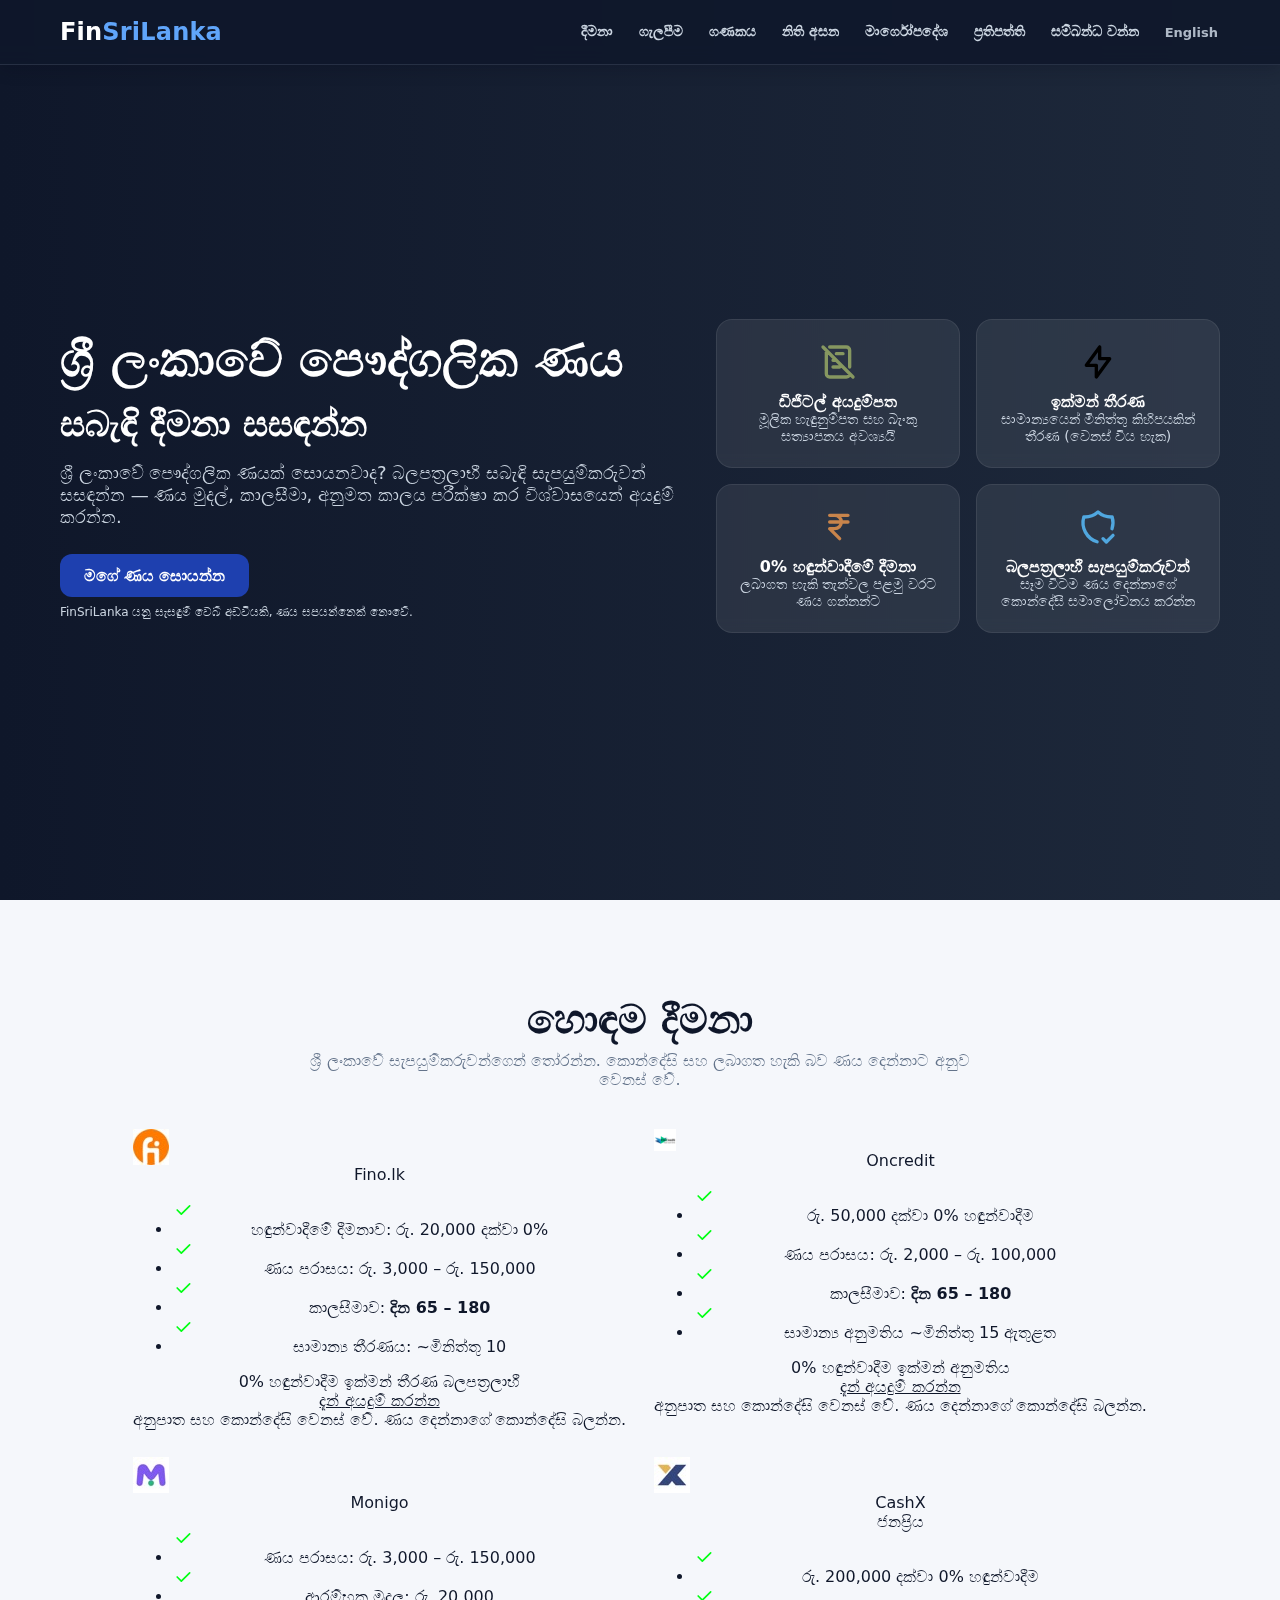
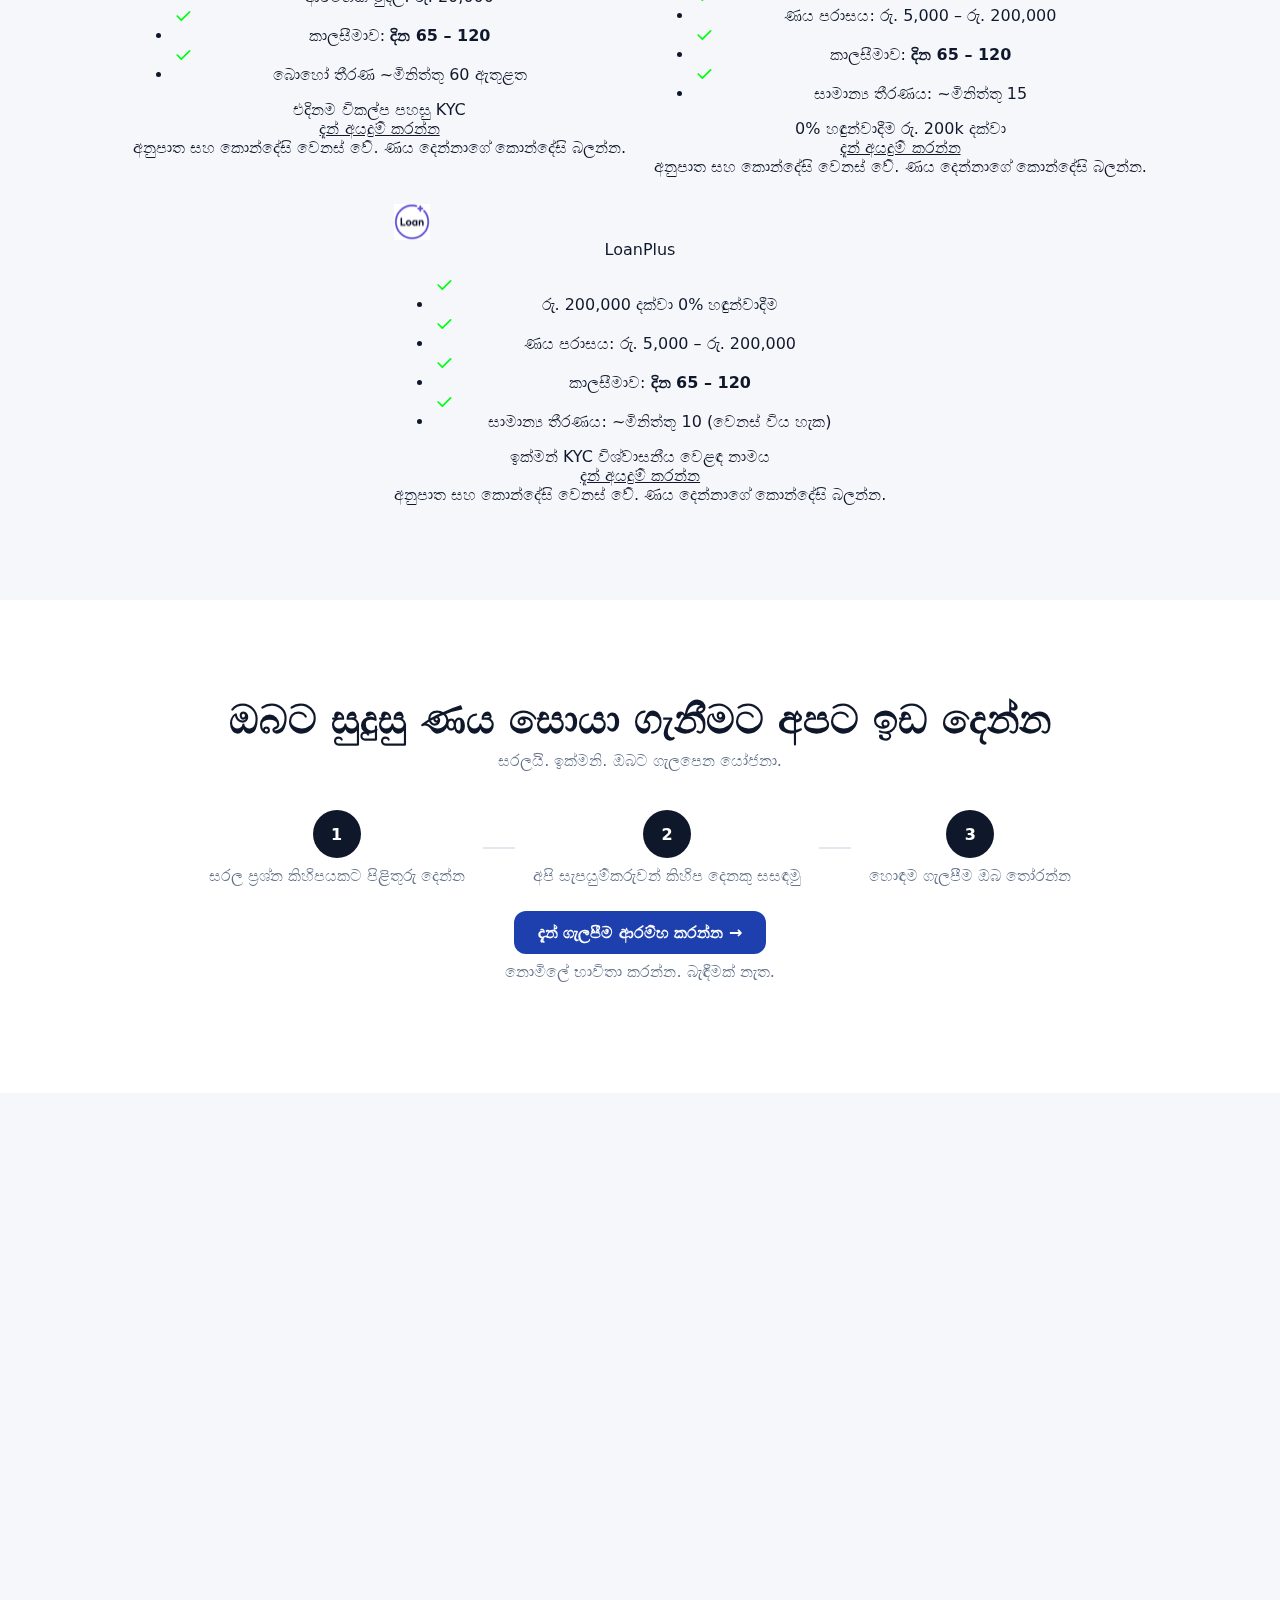
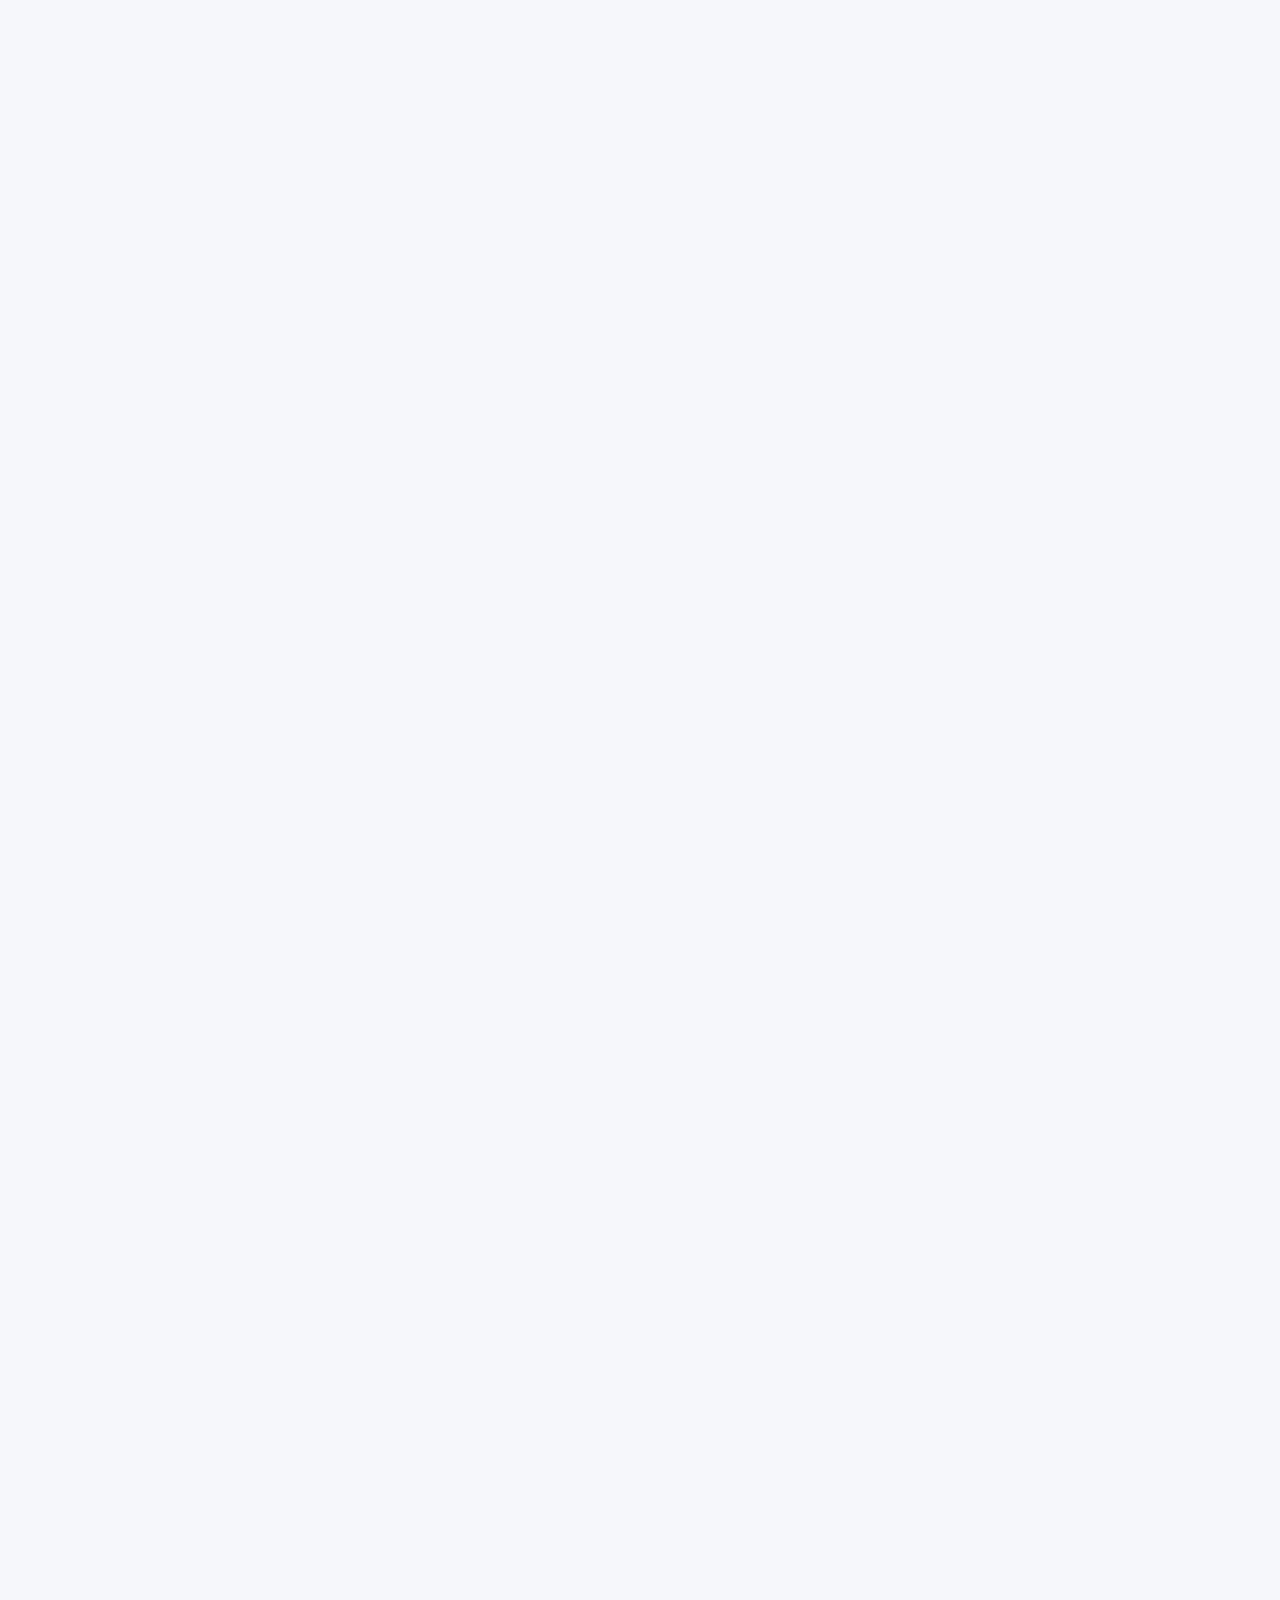
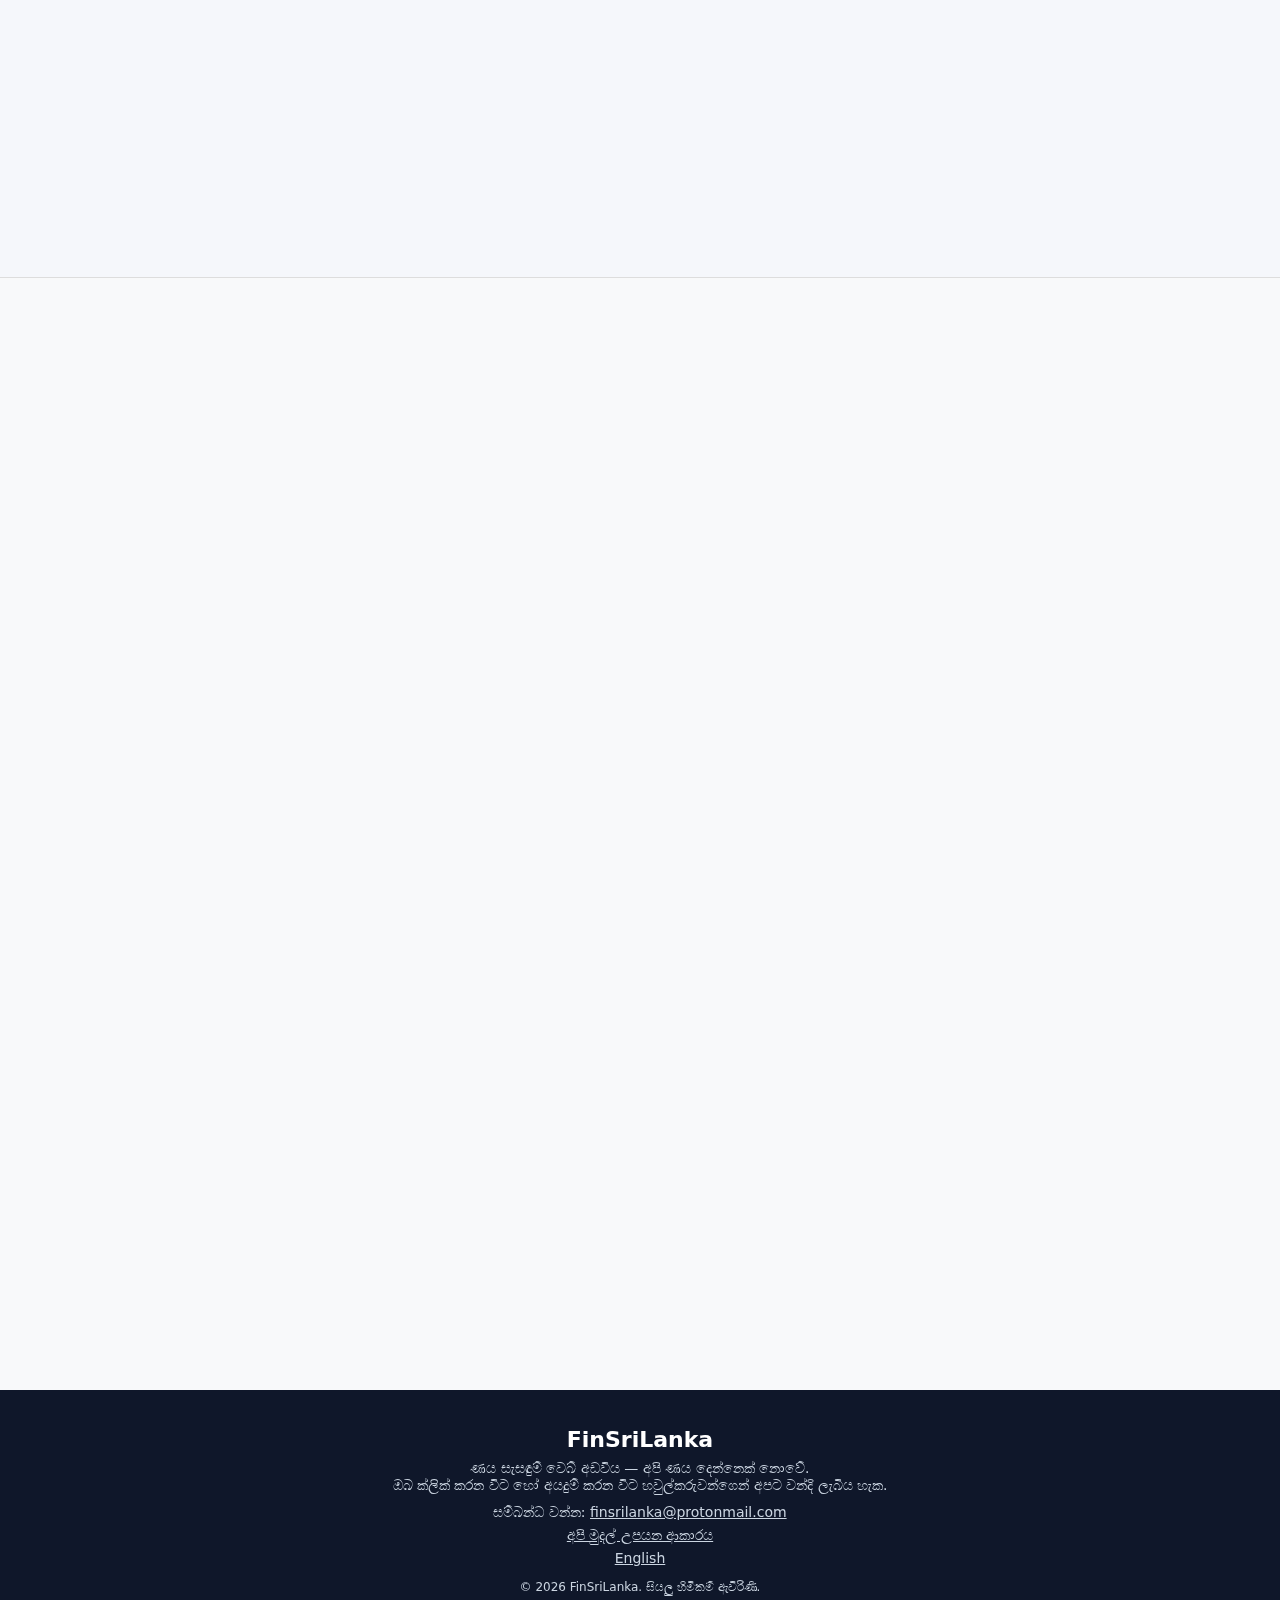
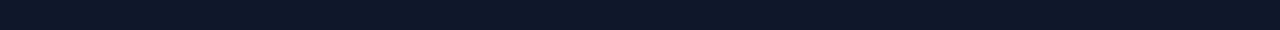
<file: si/index.html>
<!DOCTYPE html>
<html lang="si">
<head>
  <meta charset="UTF-8" />
  <meta name="viewport" content="width=device-width, initial-scale=1" />
  <title>ශ්‍රී ලංකාවේ පෞද්ගලික ණය (2026) - බලපත්‍රලාභී සබැඳි ණය දීමනා</title>
  <meta name="description" content="ශ්‍රී ලංකාවේ බලපත්‍රලාභී සබැඳි ණය සැපයුම්කරුවන්ගෙන් පෞද්ගලික ණය සොයන්න. ඩිජිටල් ආකාරයෙන් අයදුම් කරන්න, ඉක්මන් තීරණ ලබාගන්න.">
  <link rel="canonical" href="https://finsrilanka.com/si/">
  <meta name="robots" content="index, follow">

  <!-- hreflang -->
  <link rel="alternate" hreflang="si" href="https://finsrilanka.com/si/" />
  <link rel="alternate" hreflang="en" href="https://finsrilanka.com/" />
  <link rel="alternate" hreflang="x-default" href="https://finsrilanka.com/" />

  <!-- Open Graph -->
  <meta property="og:type" content="website">
  <meta property="og:title" content="ශ්‍රී ලංකාවේ සබැඳි ණය සසඳන්න | FinSriLanka">
  <meta property="og:description" content="ශ්‍රී ලංකාවේ බලපත්‍රලාභී සැපයුම්කරුවන් සසඳන්න. ඩිජිටල් අයදුම්පත සහ ඉක්මන් තීරණ.">
  <meta property="og:url" content="https://finsrilanka.com/si/">
  <meta property="og:image" content="https://finsrilanka.com/preview.png">

  <!-- Favicons -->
  <link rel="icon" type="image/png" href="/favicon-96x96.png" sizes="96x96" />
  <link rel="icon" type="image/svg+xml" href="/favicon.svg" />
  <link rel="shortcut icon" href="/favicon.ico" />
  <link rel="apple-touch-icon" sizes="180x180" href="/apple-touch-icon.png" />
  <link rel="manifest" href="/site.webmanifest" />

  <link rel="stylesheet" href="/style.css">
  <script src="/script.js" defer></script>

  <!-- Schema.org: Organization + WebSite -->
  <script type="application/ld+json">
  {
    "@context": "https://schema.org",
    "@graph": [
      {
        "@type": "Organization",
        "@id": "https://finsrilanka.com/#org",
        "name": "FinSriLanka",
        "url": "https://finsrilanka.com/",
        "logo": { "@type": "ImageObject", "url": "https://finsrilanka.com/favicon-96x96.png" }
      },
      {
        "@type": "WebSite",
        "@id": "https://finsrilanka.com/#website",
        "url": "https://finsrilanka.com/",
        "name": "FinSriLanka",
        "publisher": { "@id": "https://finsrilanka.com/#org" },
        "inLanguage": "si"
      }
    ]
  }
  </script>
</head>
<body>

  <!-- HEADER -->
  <header>
    <div class="container nav-row">
      <a href="/si/" class="brand">Fin<span>SriLanka</span></a>
      <nav class="nav" aria-label="ප්‍රධාන">
        <a href="#offer">දීමනා</a>
        <a href="#dontsure">ගැලපීම</a>
        <a href="#calculator">ගණකය</a>
        <a href="#faq">නිති අසන</a>
        <a href="/si/guides/best-online-loans-sri-lanka.html">මාර්ගෝපදේශ</a>
        <a href="#policies">ප්‍රතිපත්ති</a>
        <a href="#contact">සම්බන්ධ වන්න</a>
        <a href="/" style="font-size:13px;opacity:0.85">English</a>
      </nav>
      <button id="menu-toggle" class="menu-btn" type="button"
        aria-label="මෙනු පෙන්වන්න" aria-expanded="false" aria-controls="mobile-menu">
        <svg width="28" height="28" viewBox="0 0 24 24" fill="none" aria-hidden="true">
          <path d="M4 6h16M4 12h16M4 18h16" stroke="#fff" stroke-width="2" stroke-linecap="round"/>
        </svg>
      </button>
    </div>
    <div id="mobile-menu" aria-hidden="true">
      <div class="container">
        <a href="#offer">දීමනා</a>
        <a href="#dontsure">ගැලපීම</a>
        <a href="#calculator">ගණකය</a>
        <a href="#faq">නිති අසන</a>
        <a href="/si/guides/best-online-loans-sri-lanka.html">මාර්ගෝපදේශ</a>
        <a href="#policies">ප්‍රතිපත්ති</a>
        <a href="#contact">සම්බන්ධ වන්න</a>
        <a href="/">English</a>
      </div>
    </div>
  </header>

  <!-- HERO -->
  <section class="hero cv" id="top">
    <div class="container hero-row">
      <div>
        <h1>ශ්‍රී ලංකාවේ පෞද්ගලික ණය</h1>
        <h2>සබැඳි දීමනා සසඳන්න</h2>
        <p class="lead">ශ්‍රී ලංකාවේ පෞද්ගලික ණයක් සොයනවාද? බලපත්‍රලාභී සබැඳි සැපයුම්කරුවන් සසඳන්න — ණය මුදල්, කාලසීමා, අනුමත කාලය පරීක්ෂා කර විශ්වාසයෙන් අයදුම් කරන්න.</p>
        <a href="#offer" class="btn">මගේ ණය සොයන්න</a>
        <div class="note">FinSriLanka යනු සැසඳුම් වෙබ් අඩවියකි, ණය සපයන්නෙක් නොවේ.</div>
      </div>

      <div class="glass-grid" aria-hidden="true">
        <div class="glass">
          <img src="/icons/file-description.svg" alt="" width="40" height="40" loading="lazy" decoding="async" style="margin:0 auto 10px">
          <div style="font-weight:700;color:#fff">ඩිජිටල් අයදුම්පත</div>
          <div style="color:#cbd5e1;font-size:14px">මූලික හැඳුනුම්පත සහ බැංකු සත්‍යාපනය අවශ්‍යයි</div>
        </div>
        <div class="glass">
          <img src="/icons/bolt.svg" alt="" width="40" height="40" loading="lazy" decoding="async" style="margin:0 auto 10px">
          <div style="font-weight:700;color:#fff">ඉක්මන් තීරණ</div>
          <div style="color:#cbd5e1;font-size:14px">සාමාන්‍යයෙන් මිනිත්තු කිහිපයකින් තීරණ (වෙනස් විය හැක)</div>
        </div>
        <div class="glass">
          <img src="/icons/currency-rupee.svg" alt="" width="40" height="40" loading="lazy" decoding="async" style="margin:0 auto 10px">
          <div style="font-weight:700;color:#fff">0% හඳුන්වාදීමේ දීමනා</div>
          <div style="color:#cbd5e1;font-size:14px">ලබාගත හැකි තැන්වල පළමු වරට ණය ගන්නන්ට</div>
        </div>
        <div class="glass">
          <img src="/icons/shield-lock.svg" alt="" width="40" height="40" loading="lazy" decoding="async" style="margin:0 auto 10px">
          <div style="font-weight:700;color:#fff">බලපත්‍රලාභී සැපයුම්කරුවන්</div>
          <div style="color:#cbd5e1;font-size:14px">සෑම විටම ණය දෙන්නාගේ කොන්දේසි සමාලෝචනය කරන්න</div>
        </div>
      </div>
    </div>
  </section>

  <!-- OFFERS -->
  <section id="offer" class="section light cv">
    <div class="container center">
      <h2>හොඳම දීමනා</h2>
      <p class="sub">ශ්‍රී ලංකාවේ සැපයුම්කරුවන්ගෙන් තෝරන්න. කොන්දේසි සහ ලබාගත හැකි බව ණය දෙන්නාට අනුව වෙනස් වේ.</p>

      <div class="offers">
        <!-- Fino -->
        <article class="offer-card" data-model="CPL" data-vendor="fino">
          <div class="offer-head">
            <div class="offer-logo">
              <img src="/logos/fino-36.AVIF" srcset="/logos/fino-36.AVIF 1x, /logos/fino-72.AVIF 2x" width="36" height="36" alt="Fino.lk Logo" loading="lazy" decoding="async">
            </div>
            <div class="offer-brand">Fino.lk</div>
          </div>
          <ul class="offer-feat">
            <li><img src="/icons/check.svg" width="20" height="20" alt=""><span>හඳුන්වාදීමේ දීමනාව: රු. 20,000 දක්වා 0%</span></li>
            <li><img src="/icons/check.svg" width="20" height="20" alt=""><span>ණය පරාසය: රු. 3,000 – රු. 150,000</span></li>
            <li><img src="/icons/check.svg" width="20" height="20" alt=""><span>කාලසීමාව: <strong>දින 65 – 180</strong></span></li>
            <li><img src="/icons/check.svg" width="20" height="20" alt=""><span>සාමාන්‍ය තීරණය: ~මිනිත්තු 10</span></li>
          </ul>
          <div class="metrics">
            <span class="pill">0% හඳුන්වාදීම</span>
            <span class="pill">ඉක්මන් තීරණ</span>
            <span class="pill">බලපත්‍රලාභී</span>
          </div>
          <div class="offer-cta">
            <a class="offer-apply" href="https://clickcrafter.eu/fino.lk/9is4591jin" data-aff-param="subid">දැන් අයදුම් කරන්න</a>
            <div class="offer-disc">අනුපාත සහ කොන්දේසි වෙනස් වේ. ණය දෙන්නාගේ කොන්දේසි බලන්න.</div>
          </div>
        </article>

        <!-- Oncredit -->
        <article class="offer-card" data-model="CPS" data-vendor="oncredit">
          <div class="offer-head">
            <div class="offer-logo">
              <img src="/logos/oncredit.AVIF" width="97" height="36" alt="Oncredit Logo" loading="lazy" decoding="async" style="width:auto;height:22px">
            </div>
            <div class="offer-brand">Oncredit</div>
          </div>
          <ul class="offer-feat">
            <li><img src="/icons/check.svg" width="20" height="20" alt=""><span>රු. 50,000 දක්වා 0% හඳුන්වාදීම</span></li>
            <li><img src="/icons/check.svg" width="20" height="20" alt=""><span>ණය පරාසය: රු. 2,000 – රු. 100,000</span></li>
            <li><img src="/icons/check.svg" width="20" height="20" alt=""><span>කාලසීමාව: <strong>දින 65 – 180</strong></span></li>
            <li><img src="/icons/check.svg" width="20" height="20" alt=""><span>සාමාන්‍ය අනුමතිය ~මිනිත්තු 15 ඇතුළත</span></li>
          </ul>
          <div class="metrics">
            <span class="pill">0% හඳුන්වාදීම</span>
            <span class="pill">ඉක්මන් අනුමතිය</span>
          </div>
          <div class="offer-cta">
            <a class="offer-apply" href="https://clickcrafter.eu/oncredit.lk/9is4591jin" data-aff-param="subid">දැන් අයදුම් කරන්න</a>
            <div class="offer-disc">අනුපාත සහ කොන්දේසි වෙනස් වේ. ණය දෙන්නාගේ කොන්දේසි බලන්න.</div>
          </div>
        </article>

        <!-- Monigo -->
        <article class="offer-card" data-model="CPL" data-vendor="monigo">
          <div class="offer-head">
            <div class="offer-logo">
              <img src="/logos/monigo-36.AVIF" srcset="/logos/monigo-36.AVIF 1x, /logos/monigo-72.AVIF 2x" width="36" height="36" alt="Monigo Logo" loading="lazy" decoding="async">
            </div>
            <div class="offer-brand">Monigo</div>
          </div>
          <ul class="offer-feat">
            <li><img src="/icons/check.svg" width="20" height="20" alt=""><span>ණය පරාසය: රු. 3,000 – රු. 150,000</span></li>
            <li><img src="/icons/check.svg" width="20" height="20" alt=""><span>ආරම්භක මුදල: රු. 20,000</span></li>
            <li><img src="/icons/check.svg" width="20" height="20" alt=""><span>කාලසීමාව: <strong>දින 65 – 120</strong></span></li>
            <li><img src="/icons/check.svg" width="20" height="20" alt=""><span>බොහෝ තීරණ ~මිනිත්තු 60 ඇතුළත</span></li>
          </ul>
          <div class="metrics">
            <span class="pill">එදිනම විකල්ප</span>
            <span class="pill">පහසු KYC</span>
          </div>
          <div class="offer-cta">
            <a class="offer-apply" href="https://clickcrafter.eu/monigo.lk/9is4591jin" data-aff-param="subid">දැන් අයදුම් කරන්න</a>
            <div class="offer-disc">අනුපාත සහ කොන්දේසි වෙනස් වේ. ණය දෙන්නාගේ කොන්දේසි බලන්න.</div>
          </div>
        </article>

        <!-- CashX -->
        <article class="offer-card" data-model="CPS" data-vendor="cashx">
          <div class="offer-head">
            <div class="offer-logo">
              <img src="/logos/cashx-36.AVIF" srcset="/logos/cashx-36.AVIF 1x, /logos/cashx-72.AVIF 2x" width="36" height="36" alt="CashX Logo" loading="lazy" decoding="async">
            </div>
            <div class="offer-brand">CashX</div>
            <div class="offer-badge">ජනප්‍රිය</div>
          </div>
          <ul class="offer-feat">
            <li><img src="/icons/check.svg" width="20" height="20" alt=""><span>රු. 200,000 දක්වා 0% හඳුන්වාදීම</span></li>
            <li><img src="/icons/check.svg" width="20" height="20" alt=""><span>ණය පරාසය: රු. 5,000 – රු. 200,000</span></li>
            <li><img src="/icons/check.svg" width="20" height="20" alt=""><span>කාලසීමාව: <strong>දින 65 – 120</strong></span></li>
            <li><img src="/icons/check.svg" width="20" height="20" alt=""><span>සාමාන්‍ය තීරණය: ~මිනිත්තු 15</span></li>
          </ul>
          <div class="metrics">
            <span class="pill">0% හඳුන්වාදීම</span>
            <span class="pill">රු. 200k දක්වා</span>
          </div>
          <div class="offer-cta">
            <a class="offer-apply" href="https://clickcrafter.eu/cashx.lk/9is4591jin" data-aff-param="subid">දැන් අයදුම් කරන්න</a>
            <div class="offer-disc">අනුපාත සහ කොන්දේසි වෙනස් වේ. ණය දෙන්නාගේ කොන්දේසි බලන්න.</div>
          </div>
        </article>

        <!-- LoanPlus -->
        <article class="offer-card" data-model="CPL" data-vendor="loanplus">
          <div class="offer-head">
            <div class="offer-logo">
              <img src="/logos/loanplus-36.AVIF" srcset="/logos/loanplus-36.AVIF 1x, /logos/loanplus-72.AVIF 2x" width="36" height="36" alt="LoanPlus Logo" loading="lazy" decoding="async">
            </div>
            <div class="offer-brand">LoanPlus</div>
          </div>
          <ul class="offer-feat">
            <li><img src="/icons/check.svg" width="20" height="20" alt=""><span>රු. 200,000 දක්වා 0% හඳුන්වාදීම</span></li>
            <li><img src="/icons/check.svg" width="20" height="20" alt=""><span>ණය පරාසය: රු. 5,000 – රු. 200,000</span></li>
            <li><img src="/icons/check.svg" width="20" height="20" alt=""><span>කාලසීමාව: <strong>දින 65 – 120</strong></span></li>
            <li><img src="/icons/check.svg" width="20" height="20" alt=""><span>සාමාන්‍ය තීරණය: ~මිනිත්තු 10 (වෙනස් විය හැක)</span></li>
          </ul>
          <div class="metrics">
            <span class="pill">ඉක්මන් KYC</span>
            <span class="pill">විශ්වාසනීය වෙළඳ නාමය</span>
          </div>
          <div class="offer-cta">
            <a class="offer-apply" href="https://clickcrafter.eu/loanplus.lk/9is4591jin" data-aff-param="subid">දැන් අයදුම් කරන්න</a>
            <div class="offer-disc">අනුපාත සහ කොන්දේසි වෙනස් වේ. ණය දෙන්නාගේ කොන්දේසි බලන්න.</div>
          </div>
        </article>
      </div>
    </div>
  </section>

  <!-- MATCH ME -->
  <section id="dontsure" class="section cv">
    <div class="container center">
      <h2>ඔබට සුදුසු ණය සොයා ගැනීමට අපට ඉඩ දෙන්න</h2>
      <p class="sub">සරලයි. ඉක්මනි. ඔබට ගැලපෙන යෝජනා.</p>

      <div class="steps" aria-hidden="true">
        <div class="step"><div class="num">1</div><div class="muted">සරල ප්‍රශ්න කිහිපයකට පිළිතුරු දෙන්න</div></div>
        <div class="divider"></div>
        <div class="step"><div class="num">2</div><div class="muted">අපි සැපයුම්කරුවන් කිහිප දෙනකු සසඳමු</div></div>
        <div class="divider"></div>
        <div class="step"><div class="num">3</div><div class="muted">හොඳම ගැලපීම ඔබ තෝරන්න</div></div>
      </div>

      <a href="https://clickcrafter.eu/loanme.lk/9is4591jin" class="btn" data-aff-param="subid" rel="nofollow noopener noreferrer sponsored" target="_blank">දැන් ගැලපීම ආරම්භ කරන්න →</a>
      <p class="muted" style="margin-top:8px">නොමිලේ භාවිතා කරන්න. බැඳීමක් නැත.</p>
    </div>
  </section>

  <!-- CALCULATOR -->
  <section id="calculator" class="section light cv">
    <div class="container center">
      <h2>ණය ආපසු ගෙවීම් ගණකය</h2>
      <p class="sub">ශ්‍රී ලංකාවේ ආපසු ගෙවීම ඇස්තමේන්තු කර ගැලපෙන සැපයුම්කරුවන් සොයන්න.</p>

      <div class="loan-calc">
        <label>ණය මුදල (LKR):</label>
        <input id="loanAmount" type="number" placeholder="උදා. 20000">

        <label>ණය කාලසීමාව (දින):</label>
        <input id="loanDays" type="number" placeholder="උදා. 90">

        <label>දෛනික පොලී අනුපාතය (%):</label>
        <input id="loanRate" type="number" placeholder="උදා. 0.8">

        <button class="btn" id="calcBtn">ගණනය කර දීමනා ගැලපෙන්න</button>
        <div id="loanResult" class="calc-result"></div>
        <div id="matchOffers" class="match-offers"></div>
      </div>
    </div>
  </section>

  <!-- FAQ -->
  <section id="faq" class="section light cv">
    <div class="container">
      <div class="center" style="margin-bottom:24px">
        <h2>නිතර අසන ප්‍රශ්න</h2>
        <p class="sub">ශ්‍රී ලංකාවේ සබැඳි ණය පිළිබඳ පොදු ප්‍රශ්නවලට පිළිතුරු.</p>
      </div>

      <div class="faq-wrap">
        <details class="faq">
          <summary>
            <span class="faq-title">මගේ පළමු ණයට 0% පොලියක් ලැබෙනවාද?</span>
            <svg class="chev" viewBox="0 0 24 24" fill="none"><path d="M19 9l-7 7-7-7" stroke="#0b1427" stroke-width="2" stroke-linecap="round" stroke-linejoin="round"/></svg>
          </summary>
          <p>සමහර සැපයුම්කරුවන් පළමු වරට ණය ගන්නන්ට හඳුන්වාදීමේ 0% පොලියක් ලබා දෙයි. සෑම විටම ණය දෙන්නාගේ කොන්දේසි පරීක්ෂා කරන්න.</p>
        </details>

        <details class="faq">
          <summary>
            <span class="faq-title">මට අවශ්‍ය ලේඛන මොනවාද?</span>
            <svg class="chev" viewBox="0 0 24 24" fill="none"><path d="M19 9l-7 7-7-7" stroke="#0b1427" stroke-width="2" stroke-linecap="round" stroke-linejoin="round"/></svg>
          </summary>
          <p>සාමාන්‍යයෙන් ඔබේ ජාතික හැඳුනුම්පත සහ ශ්‍රී ලංකාවේ බැංකු ගිණුමක්. වැඩිදුර තොරතුරු සඳහා <a href="/si/guides/best-online-loans-sri-lanka.html">හොඳම සබැඳි ණය මාර්ගෝපදේශය</a> කියවන්න.</p>
        </details>

        <details class="faq">
          <summary>
            <span class="faq-title">FinSriLanka ආරක්ෂිතද?</span>
            <svg class="chev" viewBox="0 0 24 24" fill="none"><path d="M19 9l-7 7-7-7" stroke="#0b1427" stroke-width="2" stroke-linecap="round" stroke-linejoin="round"/></svg>
          </summary>
          <p>අපි ණය අයදුම්පත් එකතු කරන්නේ නැත. අපි ඔබව සැපයුම්කරුවන් සමඟ සම්බන්ධ කරමු. අයදුම් කිරීමට පෙර සෑම විටම ණය දෙන්නාගේ ආරක්ෂාව, රහස්‍යතා ප්‍රතිපත්තිය සහ කොන්දේසි සමාලෝචනය කරන්න.</p>
        </details>

        <details class="faq">
          <summary>
            <span class="faq-title">"අයදුම් කරන්න" ක්ලික් කිරීමෙන් පසු කුමක් සිදු වේද?</span>
            <svg class="chev" viewBox="0 0 24 24" fill="none"><path d="M19 9l-7 7-7-7" stroke="#0b1427" stroke-width="2" stroke-linecap="round" stroke-linejoin="round"/></svg>
          </summary>
          <p>ඔබ ඔබේ අයදුම්පත සම්පූර්ණ කිරීමට ණය දෙන්නාගේ වෙබ් අඩවියට යොමු කෙරේ. නිවැරදි සැපයුම්කරුවා තෝරා ගැනීමට <a href="/si/guides/best-online-loans-sri-lanka.html">හොඳම සබැඳි ණය</a> බලන්න. අයදුම් කිරීමට පෙර <a href="/si/loan-comparison-guide/">ණය දීමනා සසඳන ආකාරය</a> ද ඉගෙන ගන්න.</p>
        </details>
      </div>
    </div>
  </section>

  <!-- POLICIES -->
  <section id="policies" class="cv">
    <div class="wrap">
      <h2>ණය තොරතුරු</h2>
      <p>අපි ණය දීමනා පිළිබඳ ස්වාධීන තොරතුරු සපයන්නෙමු. අපි ණය දෙන්නෙක් නොවන අතර ණය තීරණ ගන්නේ නැත. සියලුම කොන්දේසි සහ අවසාන තීරණ සෘජුවම ණය දෙන්නා විසින් ගනු ලැබේ.</p>

      <h3>ප්‍රධාන කොන්දේසි</h3>
      <ul>
        <li>ණය කාලසීමාව: දින <strong>65</strong> සිට <strong>360</strong> දක්වා</li>
        <li>උපරිම වාර්ෂික ප්‍රතිශත අනුපාතය (APR): <strong>24%</strong></li>
        <li>උදාහරණය: දින 90 ක් සඳහා රු. 50,000 ණයක් 24% APR → පොලිය ආසන්න වශයෙන් රු. 2,959, මුළු ආපසු ගෙවීම රු. 52,959</li>
      </ul>

      <h3>වැදගත් තොරතුරු</h3>
      <p>ණයක් සඳහා අයදුම් කිරීමට පෙර, විශේෂිත ණය දෙන්නා විසින් සපයන ලද කොන්දේසි ප්‍රවේශමෙන් සමාලෝචනය කරන්න. ආපසු ගෙවීමේ කාලසටහන, පොලී අනුපාතය සහ අදාළ ගාස්තු පරීක්ෂා කරන්න. කාලෝචිතව ආපසු ගෙවීමට ඔබේ හැකියාව ගැන විශ්වාස නැත්නම් ණයක් ගන්න එපා.</p>

      <p style="color:#555">වගකීම් ප්‍රකාශය: මෙම වෙබ් අඩවිය තොරතුරු සඳහා පමණි. අපි අනුබද්ධ සබැඳි මත ක්ලික් කිරීම් සඳහා කොමිස් මුදලක් ලබා ගනිමු. ණය කොන්දේසි සහ අයදුම් අනුමත කිරීම් ණය දෙන්නන් විසින් තීරණය කරනු ලබන අතර දැනුම් දීමකින් තොරව වෙනස් විය හැක.</p>
    </div>
  </section>

  <!-- FOOTER -->
  <footer id="contact">
    <div class="container">
      <h3 style="margin:0 0 6px;color:#fff">FinSriLanka</h3>
      <p style="font-size:14px;margin:0">ණය සැසඳුම් වෙබ් අඩවිය — අපි ණය දෙන්නෙක් නොවේ.</p>
      <p style="font-size:14px;margin:0">ඔබ ක්ලික් කරන විට හෝ අයදුම් කරන විට හවුල්කරුවන්ගෙන් අපට වන්දි ලැබිය හැක.</p>
      <p style="font-size:14px;margin:10px 0 0">සම්බන්ධ වන්න: <a href="mailto:finsrilanka@protonmail.com">finsrilanka@protonmail.com</a></p>
      <p style="font-size:14px;margin:6px 0 0"><a href="/how-we-make-money/">අපි මුදල් උපයන ආකාරය</a></p>
      <p style="font-size:14px;margin:6px 0 0"><a href="/">English</a></p>
      <p style="font-size:12px;margin:14px 0 0">© 2026 FinSriLanka. සියලු හිමිකම් ඇවිරිණි.</p>
    </div>
  </footer>

</body>
</html>
</file>
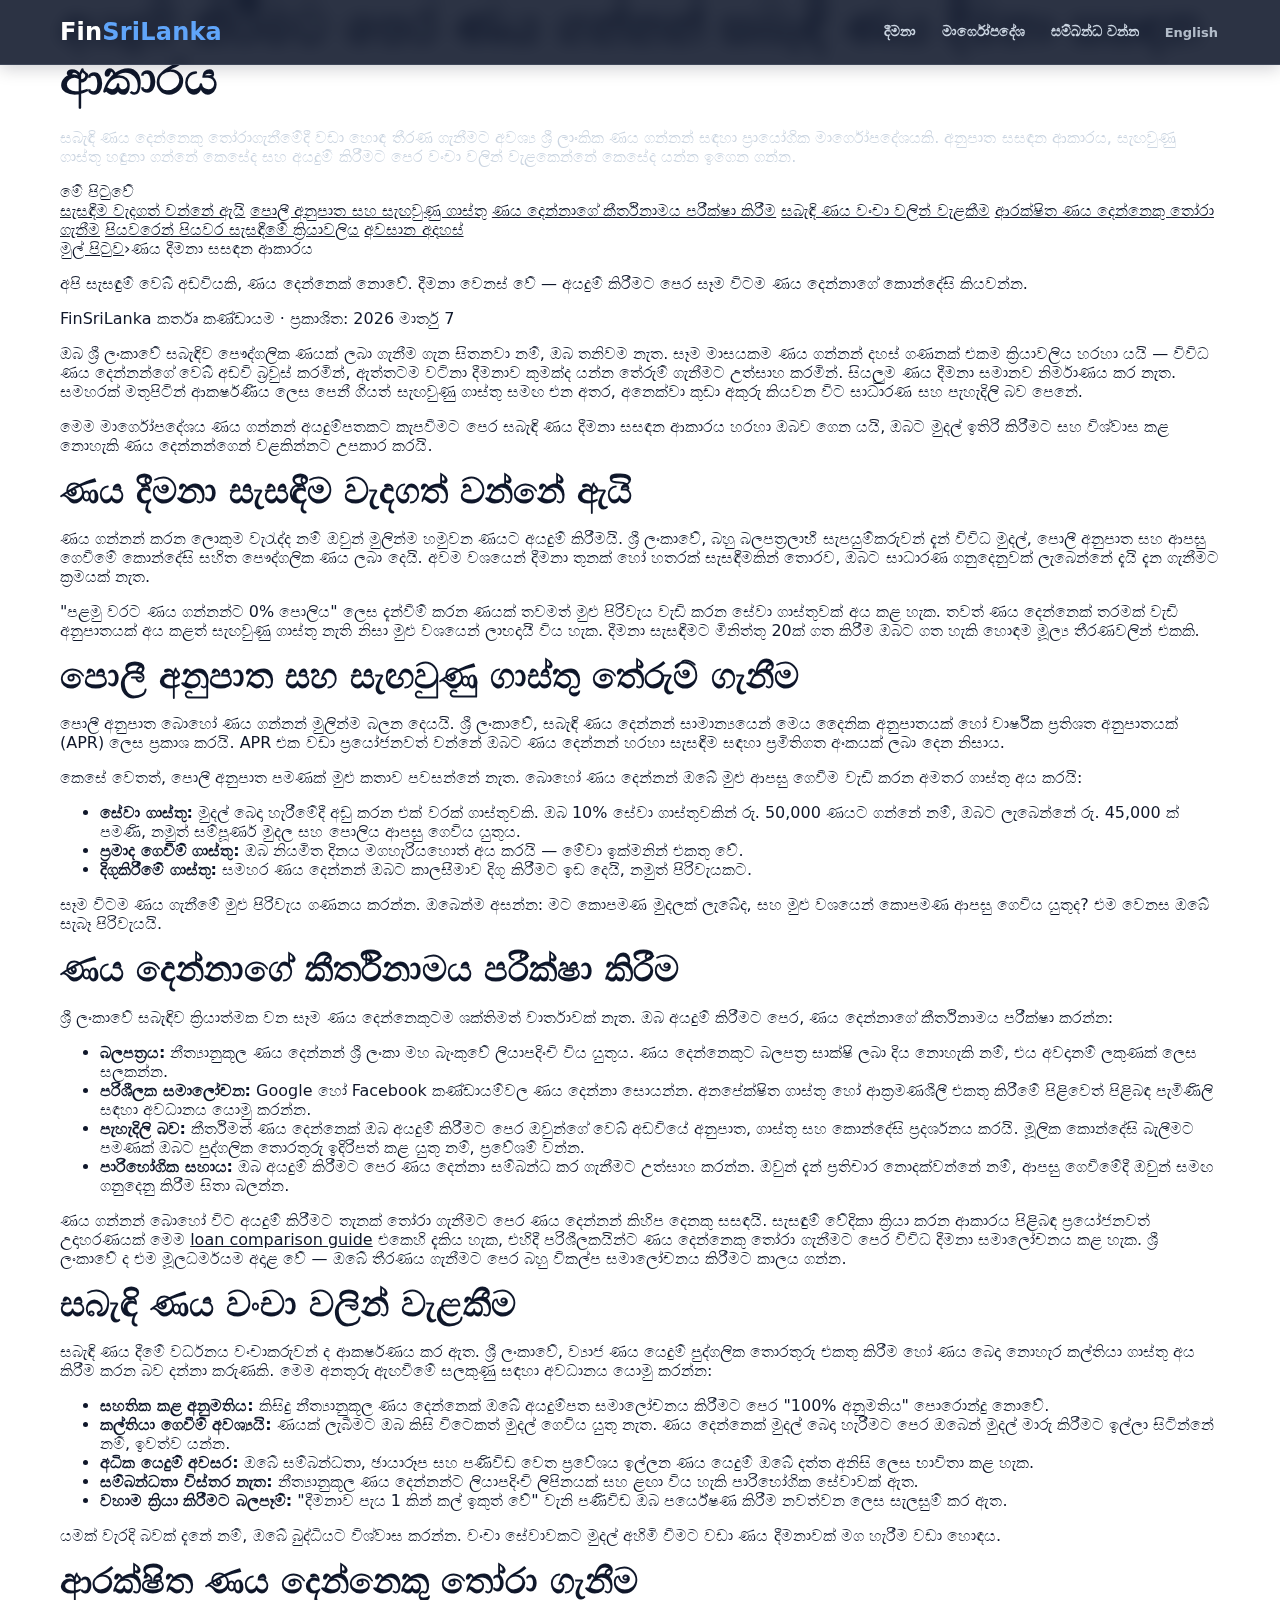
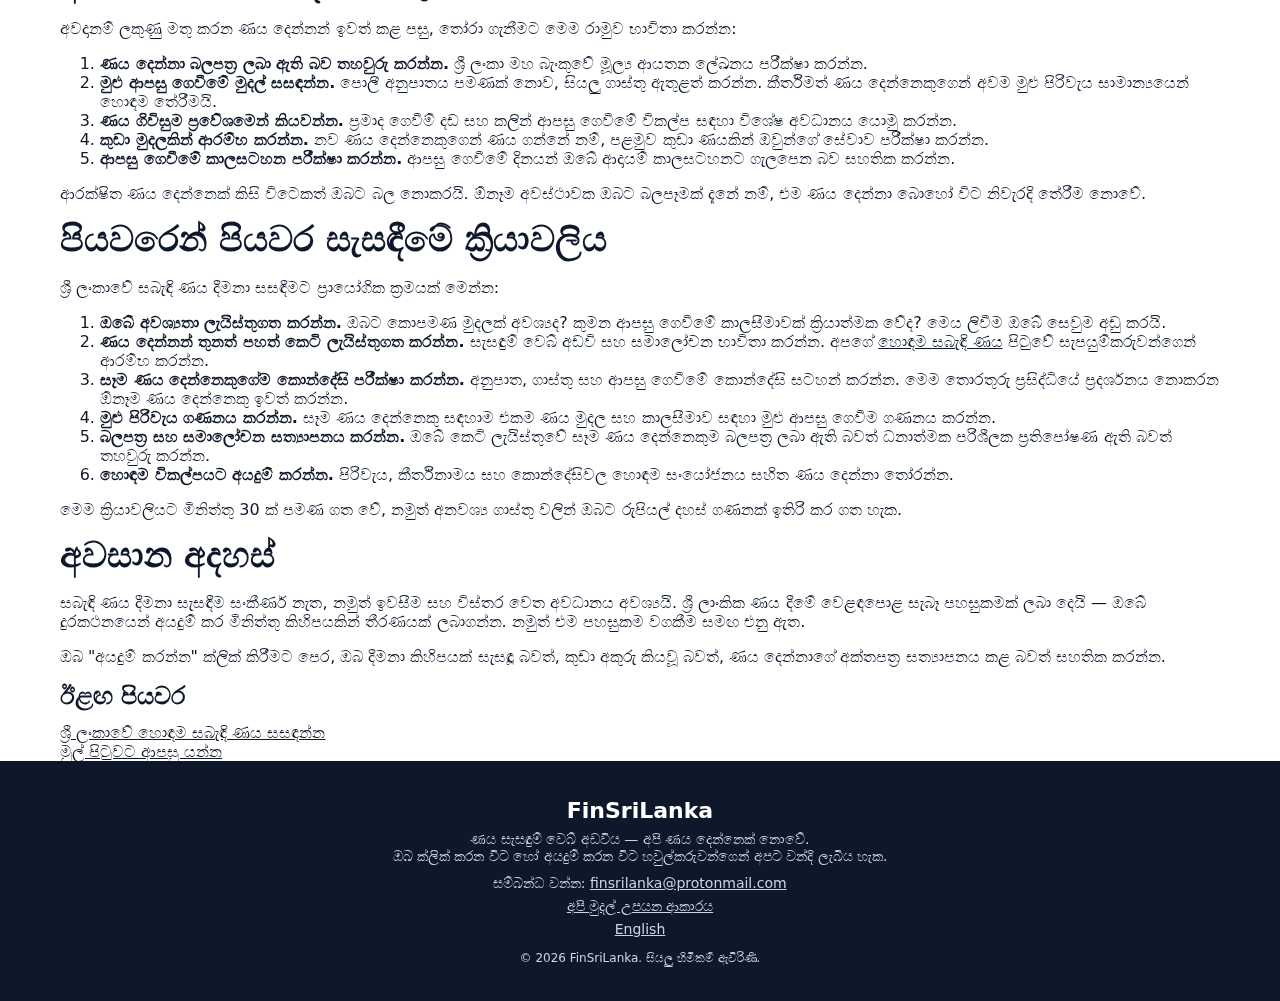
<file: si/loan-comparison-guide/index.html>
<!DOCTYPE html>
<html lang="si">
  <head>
  <meta charset="UTF-8" />
  <meta name="viewport" content="width=device-width, initial-scale=1" />
  <title>අයදුම් කිරීමට පෙර ණය ගන්නන් සබැඳි ණය දීමනා සසඳන ආකාරය</title>
  <meta name="description" content="ණය ගන්නන් සබැඳි ණය දීමනා ආරක්ෂිතව සසඳන ආකාරය, පොලී අනුපාත පරීක්ෂා කරන ආකාරය සහ අයදුම් කිරීමට පෙර විශ්වාසනීය ණය දෙන්නන් තෝරා ගන්නේ කෙසේද යන්න ඉගෙන ගන්න.">
  <link rel="canonical" href="https://finsrilanka.com/si/loan-comparison-guide/">
  <meta name="robots" content="index, follow">

  <!-- hreflang -->
  <link rel="alternate" hreflang="si" href="https://finsrilanka.com/si/loan-comparison-guide/" />
  <link rel="alternate" hreflang="en" href="https://finsrilanka.com/loan-comparison-guide/" />
  <link rel="alternate" hreflang="x-default" href="https://finsrilanka.com/loan-comparison-guide/" />

  <!-- Open Graph -->
  <meta property="og:type" content="article">
  <meta property="og:title" content="අයදුම් කිරීමට පෙර ණය ගන්නන් සබැඳි ණය දීමනා සසඳන ආකාරය">
  <meta property="og:description" content="ණය ගන්නන් සබැඳි ණය දීමනා ආරක්ෂිතව සසඳන ආකාරය, පොලී අනුපාත පරීක්ෂා කරන ආකාරය සහ අයදුම් කිරීමට පෙර විශ්වාසනීය ණය දෙන්නන් තෝරා ගන්නේ කෙසේද යන්න ඉගෙන ගන්න.">
  <meta property="og:url" content="https://finsrilanka.com/si/loan-comparison-guide/">
  <meta property="og:image" content="https://finsrilanka.com/preview.png">

  <!-- Favicons -->
  <link rel="icon" type="image/png" href="/favicon-96x96.png" sizes="96x96" />
  <link rel="icon" type="image/svg+xml" href="/favicon.svg" />
  <link rel="shortcut icon" href="/favicon.ico" />
  <link rel="apple-touch-icon" sizes="180x180" href="/apple-touch-icon.png" />
  <link rel="manifest" href="/site.webmanifest" />

  <link rel="stylesheet" href="/style.css">
  <script src="/script.js" defer></script>

  <!-- Schema.org: Organization + WebSite -->
  <script type="application/ld+json">
  {
    "@context": "https://schema.org",
    "@graph": [
      {
        "@type": "Organization",
        "@id": "https://finsrilanka.com/#org",
        "name": "FinSriLanka",
        "url": "https://finsrilanka.com/",
        "logo": { "@type": "ImageObject", "url": "https://finsrilanka.com/favicon-96x96.png" }
      },
      {
        "@type": "WebSite",
        "@id": "https://finsrilanka.com/#website",
        "url": "https://finsrilanka.com/",
        "name": "FinSriLanka",
        "publisher": { "@id": "https://finsrilanka.com/#org" },
        "inLanguage": "si"
      }
    ]
  }
  </script>

  <script type="application/ld+json">
  {
    "@context":"https://schema.org",
    "@type":"Article",
    "headline":"අයදුම් කිරීමට පෙර ණය ගන්නන් සබැඳි ණය දීමනා සසඳන ආකාරය",
    "datePublished":"2026-03-07",
    "dateModified":"2026-03-07",
    "inLanguage":"si",
    "author":{"@type":"Organization","name":"FinSriLanka"},
    "publisher":{"@type":"Organization","name":"FinSriLanka","logo":{"@type":"ImageObject","url":"https://finsrilanka.com/favicon-96x96.png"}},
    "mainEntityOfPage":"https://finsrilanka.com/si/loan-comparison-guide/"
  }
  </script>

  <script type="application/ld+json">
  {
    "@context":"https://schema.org",
    "@type":"BreadcrumbList",
    "itemListElement":[
      {"@type":"ListItem","position":1,"name":"මුල් පිටුව","item":"https://finsrilanka.com/si/"},
      {"@type":"ListItem","position":2,"name":"ණය දීමනා සසඳන ආකාරය"}
    ]
  }
  </script>
</head>
<body>
  <header>
  <div class="container nav-row">
    <a href="/si/" class="brand">Fin<span>SriLanka</span></a>
    <nav class="nav" aria-label="ප්‍රධාන">
      <a href="/si/#offer">දීමනා</a>
      <a href="/si/guides/best-online-loans-sri-lanka.html">මාර්ගෝපදේශ</a>
      <a href="/si/#contact">සම්බන්ධ වන්න</a>
      <a href="/loan-comparison-guide/" style="font-size:13px;opacity:0.85">English</a>
    </nav>
    <button id="menu-toggle" class="menu-btn" type="button" aria-label="මෙනු පෙන්වන්න" aria-expanded="false" aria-controls="mobile-menu">
      <svg width="28" height="28" viewBox="0 0 24 24" fill="none" aria-hidden="true"><path d="M4 6h16M4 12h16M4 18h16" stroke="#fff" stroke-width="2" stroke-linecap="round"/></svg>
    </button>
  </div>
  <div id="mobile-menu" aria-hidden="true">
    <div class="container">
      <a href="/si/#offer">දීමනා</a>
      <a href="/si/guides/best-online-loans-sri-lanka.html">මාර්ගෝපදේශ</a>
      <a href="/si/#contact">සම්බන්ධ වන්න</a>
      <a href="/loan-comparison-guide/">English</a>
    </div>
  </div>
</header>

  <section class="hero-skinny">
    <div class="container">
      <h1>අයදුම් කිරීමට පෙර ණය ගන්නන් සබැඳි ණය දීමනා සසඳන ආකාරය</h1>
      <p class="sub" style="color:#cbd5e1">සබැඳි ණය දෙන්නෙකු තෝරාගැනීමේදී වඩා හොඳ තීරණ ගැනීමට අවශ්‍ය ශ්‍රී ලාංකික ණය ගන්නන් සඳහා ප්‍රායෝගික මාර්ගෝපදේශයකි. අනුපාත සසඳන ආකාරය, සැඟවුණු ගාස්තු හඳුනා ගන්නේ කෙසේද සහ අයදුම් කිරීමට පෙර වංචා වලින් වැළකෙන්නේ කෙසේද යන්න ඉගෙන ගන්න.</p>
    </div>
  </section>

  <main class="article-main">
    <div class="container page">
      <aside class="toc" aria-label="මේ පිටුවේ">
        <div class="toc-title">මේ පිටුවේ</div>
        <a href="#why-compare">සැසඳීම වැදගත් වන්නේ ඇයි</a>
        <a href="#interest-rates">පොලී අනුපාත සහ සැඟවුණු ගාස්තු</a>
        <a href="#lender-reputation">ණය දෙන්නාගේ කීර්තිනාමය පරීක්ෂා කිරීම</a>
        <a href="#avoiding-scams">සබැඳි ණය වංචා වලින් වැළකීම</a>
        <a href="#choosing-safe">ආරක්ෂිත ණය දෙන්නෙකු තෝරා ගැනීම</a>
        <a href="#step-by-step">පියවරෙන් පියවර සැසඳීමේ ක්‍රියාවලිය</a>
        <a href="#final-thoughts">අවසාන අදහස්</a>
      </aside>

      <article class="prose">
        <nav class="breadcrumbs" aria-label="මාර්ග සටහන">
          <a href="/si/">මුල් පිටුව</a><span class="sep">›</span><span>ණය දීමනා සසඳන ආකාරය</span>
        </nav>

        <p class="notice">අපි සැසඳුම් වෙබ් අඩවියකි, ණය දෙන්නෙක් නොවේ. දීමනා වෙනස් වේ — අයදුම් කිරීමට පෙර සෑම විටම ණය දෙන්නාගේ කොන්දේසි කියවන්න.</p>

        <p class="byline"><span itemprop="author" itemscope itemtype="https://schema.org/Person">
          <span itemprop="name">FinSriLanka කර්තෘ කණ්ඩායම</span></span> · ප්‍රකාශිත: <time datetime="2026-03-07">2026 මාර්තු 7</time></p>

        <p>ඔබ ශ්‍රී ලංකාවේ සබැඳිව පෞද්ගලික ණයක් ලබා ගැනීම ගැන සිතනවා නම්, ඔබ තනිවම නැත. සෑම මාසයකම ණය ගන්නන් දහස් ගණනක් එකම ක්‍රියාවලිය හරහා යයි — විවිධ ණය දෙන්නන්ගේ වෙබ් අඩවි බ්‍රවුස් කරමින්, ඇත්තටම වටිනා දීමනාව කුමක්ද යන්න තේරුම් ගැනීමට උත්සාහ කරමින්. සියලුම ණය දීමනා සමානව නිර්මාණය කර නැත. සමහරක් මතුපිටින් ආකර්ෂණීය ලෙස පෙනී ගියත් සැඟවුණු ගාස්තු සමඟ එන අතර, අනෙක්වා කුඩා අකුරු කියවන විට සාධාරණ සහ පැහැදිලි බව පෙනේ.</p>

        <p>මෙම මාර්ගෝපදේශය ණය ගන්නන් අයදුම්පතකට කැපවීමට පෙර සබැඳි ණය දීමනා සසඳන ආකාරය හරහා ඔබව ගෙන යයි, ඔබට මුදල් ඉතිරි කිරීමට සහ විශ්වාස කළ නොහැකි ණය දෙන්නන්ගෙන් වළකින්නට උපකාර කරයි.</p>

        <h2 id="why-compare">ණය දීමනා සැසඳීම වැදගත් වන්නේ ඇයි</h2>

        <p>ණය ගන්නන් කරන ලොකුම වැරැද්ද නම් ඔවුන් මුලින්ම හමුවන ණයට අයදුම් කිරීමයි. ශ්‍රී ලංකාවේ, බහු බලපත්‍රලාභී සැපයුම්කරුවන් දැන් විවිධ මුදල්, පොලී අනුපාත සහ ආපසු ගෙවීමේ කොන්දේසි සහිත පෞද්ගලික ණය ලබා දෙයි. අවම වශයෙන් දීමනා තුනක් හෝ හතරක් සැසඳීමකින් තොරව, ඔබට සාධාරණ ගනුදෙනුවක් ලැබෙන්නේ දැයි දැන ගැනීමට ක්‍රමයක් නැත.</p>

        <p>"පළමු වරට ණය ගන්නන්ට 0% පොලිය" ලෙස දැන්වීම් කරන ණයක් තවමත් මුළු පිරිවැය වැඩි කරන සේවා ගාස්තුවක් අය කළ හැක. තවත් ණය දෙන්නෙක් තරමක් වැඩි අනුපාතයක් අය කළත් සැඟවුණු ගාස්තු නැති නිසා මුළු වශයෙන් ලාභදායී විය හැක. දීමනා සැසඳීමට මිනිත්තු 20ක් ගත කිරීම ඔබට ගත හැකි හොඳම මූල්‍ය තීරණවලින් එකකි.</p>

        <h2 id="interest-rates">පොලී අනුපාත සහ සැඟවුණු ගාස්තු තේරුම් ගැනීම</h2>

        <p>පොලී අනුපාත බොහෝ ණය ගන්නන් මුලින්ම බලන දෙයයි. ශ්‍රී ලංකාවේ, සබැඳි ණය දෙන්නන් සාමාන්‍යයෙන් මෙය දෛනික අනුපාතයක් හෝ වාර්ෂික ප්‍රතිශත අනුපාතයක් (APR) ලෙස ප්‍රකාශ කරයි. APR එක වඩා ප්‍රයෝජනවත් වන්නේ ඔබට ණය දෙන්නන් හරහා සැසඳීම සඳහා ප්‍රමිතිගත අංකයක් ලබා දෙන නිසාය.</p>

        <p>කෙසේ වෙතත්, පොලී අනුපාත පමණක් මුළු කතාව පවසන්නේ නැත. බොහෝ ණය දෙන්නන් ඔබේ මුළු ආපසු ගෙවීම වැඩි කරන අමතර ගාස්තු අය කරයි:</p>

        <ul>
          <li><strong>සේවා ගාස්තු:</strong> මුදල් බෙදා හැරීමේදී අඩු කරන එක් වරක් ගාස්තුවකි. ඔබ 10% සේවා ගාස්තුවකින් රු. 50,000 ණයට ගන්නේ නම්, ඔබට ලැබෙන්නේ රු. 45,000 ක් පමණි, නමුත් සම්පූර්ණ මුදල සහ පොලිය ආපසු ගෙවිය යුතුය.</li>
          <li><strong>ප්‍රමාද ගෙවීම් ගාස්තු:</strong> ඔබ නියමිත දිනය මගහැරියහොත් අය කරයි — මේවා ඉක්මනින් එකතු වේ.</li>
          <li><strong>දිගුකිරීමේ ගාස්තු:</strong> සමහර ණය දෙන්නන් ඔබට කාලසීමාව දිගු කිරීමට ඉඩ දෙයි, නමුත් පිරිවැයකට.</li>
        </ul>

        <p>සෑම විටම ණය ගැනීමේ මුළු පිරිවැය ගණනය කරන්න. ඔබෙන්ම අසන්න: මට කොපමණ මුදලක් ලැබේද, සහ මුළු වශයෙන් කොපමණ ආපසු ගෙවිය යුතුද? එම වෙනස ඔබේ සැබෑ පිරිවැයයි.</p>

        <h2 id="lender-reputation">ණය දෙන්නාගේ කීර්තිනාමය පරීක්ෂා කිරීම</h2>

        <p>ශ්‍රී ලංකාවේ සබැඳිව ක්‍රියාත්මක වන සෑම ණය දෙන්නෙකුටම ශක්තිමත් වාර්තාවක් නැත. ඔබ අයදුම් කිරීමට පෙර, ණය දෙන්නාගේ කීර්තිනාමය පරීක්ෂා කරන්න:</p>

        <ul>
          <li><strong>බලපත්‍රය:</strong> නීත්‍යානුකූල ණය දෙන්නන් ශ්‍රී ලංකා මහ බැංකුවේ ලියාපදිංචි විය යුතුය. ණය දෙන්නෙකුට බලපත්‍ර සාක්ෂි ලබා දිය නොහැකි නම්, එය අවදානම් ලකුණක් ලෙස සලකන්න.</li>
          <li><strong>පරිශීලක සමාලෝචන:</strong> Google හෝ Facebook කණ්ඩායම්වල ණය දෙන්නා සොයන්න. අනපේක්ෂිත ගාස්තු හෝ ආක්‍රමණශීලී එකතු කිරීමේ පිළිවෙත් පිළිබඳ පැමිණිලි සඳහා අවධානය යොමු කරන්න.</li>
          <li><strong>පැහැදිලි බව:</strong> කීර්තිමත් ණය දෙන්නෙක් ඔබ අයදුම් කිරීමට පෙර ඔවුන්ගේ වෙබ් අඩවියේ අනුපාත, ගාස්තු සහ කොන්දේසි ප්‍රදර්ශනය කරයි. මූලික කොන්දේසි බැලීමට පමණක් ඔබට පුද්ගලික තොරතුරු ඉදිරිපත් කළ යුතු නම්, ප්‍රවේශම් වන්න.</li>
          <li><strong>පාරිභෝගික සහාය:</strong> ඔබ අයදුම් කිරීමට පෙර ණය දෙන්නා සම්බන්ධ කර ගැනීමට උත්සාහ කරන්න. ඔවුන් දැන් ප්‍රතිචාර නොදක්වන්නේ නම්, ආපසු ගෙවීමේදී ඔවුන් සමඟ ගනුදෙනු කිරීම සිතා බලන්න.</li>
        </ul>

        <p>ණය ගන්නන් බොහෝ විට අයදුම් කිරීමට තැනක් තෝරා ගැනීමට පෙර ණය දෙන්නන් කිහිප දෙනකු සසඳයි. සැසඳුම් වේදිකා ක්‍රියා කරන ආකාරය පිළිබඳ ප්‍රයෝජනවත් උදාහරණයක් මෙම <a href="https://creditocolombia.co/creditos-online-colombia.html">loan comparison guide</a> එකෙහි දැකිය හැක, එහිදී පරිශීලකයින්ට ණය දෙන්නෙකු තෝරා ගැනීමට පෙර විවිධ දීමනා සමාලෝචනය කළ හැක. ශ්‍රී ලංකාවේ ද එම මූලධර්මයම අදාළ වේ — ඔබේ තීරණය ගැනීමට පෙර බහු විකල්ප සමාලෝචනය කිරීමට කාලය ගන්න.</p>

        <h2 id="avoiding-scams">සබැඳි ණය වංචා වලින් වැළකීම</h2>

        <p>සබැඳි ණය දීමේ වර්ධනය වංචාකරුවන් ද ආකර්ෂණය කර ඇත. ශ්‍රී ලංකාවේ, ව්‍යාජ ණය යෙදුම් පුද්ගලික තොරතුරු එකතු කිරීම හෝ ණය බෙදා නොහැර කල්තියා ගාස්තු අය කිරීම කරන බව දන්නා කරුණකි. මෙම අනතුරු ඇඟවීමේ සලකුණු සඳහා අවධානය යොමු කරන්න:</p>

        <ul>
          <li><strong>සහතික කළ අනුමතිය:</strong> කිසිදු නීත්‍යානුකූල ණය දෙන්නෙක් ඔබේ අයදුම්පත සමාලෝචනය කිරීමට පෙර "100% අනුමතිය" පොරොන්දු නොවේ.</li>
          <li><strong>කල්තියා ගෙවීම් අවශ්‍යයි:</strong> ණයක් ලැබීමට ඔබ කිසි විටෙකත් මුදල් ගෙවිය යුතු නැත. ණය දෙන්නෙක් මුදල් බෙදා හැරීමට පෙර ඔබෙන් මුදල් මාරු කිරීමට ඉල්ලා සිටින්නේ නම්, ඉවත්ව යන්න.</li>
          <li><strong>අධික යෙදුම් අවසර:</strong> ඔබේ සම්බන්ධතා, ඡායාරූප සහ පණිවිඩ වෙත ප්‍රවේශය ඉල්ලන ණය යෙදුම් ඔබේ දත්ත අනිසි ලෙස භාවිතා කළ හැක.</li>
          <li><strong>සම්බන්ධතා විස්තර නැත:</strong> නීත්‍යානුකූල ණය දෙන්නන්ට ලියාපදිංචි ලිපිනයක් සහ ළඟා විය හැකි පාරිභෝගික සේවාවක් ඇත.</li>
          <li><strong>වහාම ක්‍රියා කිරීමට බලපෑම්:</strong> "දීමනාව පැය 1 කින් කල් ඉකුත් වේ" වැනි පණිවිඩ ඔබ පර්යේෂණ කිරීම නවත්වන ලෙස සැලසුම් කර ඇත.</li>
        </ul>

        <p>යමක් වැරදි බවක් දැනේ නම්, ඔබේ බුද්ධියට විශ්වාස කරන්න. වංචා සේවාවකට මුදල් අහිමි වීමට වඩා ණය දීමනාවක් මග හැරීම වඩා හොඳය.</p>

        <h2 id="choosing-safe">ආරක්ෂිත ණය දෙන්නෙකු තෝරා ගැනීම</h2>

        <p>අවදානම් ලකුණු මතු කරන ණය දෙන්නන් ඉවත් කළ පසු, තෝරා ගැනීමට මෙම රාමුව භාවිතා කරන්න:</p>

        <ol>
          <li><strong>ණය දෙන්නා බලපත්‍ර ලබා ඇති බව තහවුරු කරන්න.</strong> ශ්‍රී ලංකා මහ බැංකුවේ මූල්‍ය ආයතන ලේඛනය පරීක්ෂා කරන්න.</li>
          <li><strong>මුළු ආපසු ගෙවීමේ මුදල් සසඳන්න.</strong> පොලී අනුපාතය පමණක් නොව, සියලු ගාස්තු ඇතුළත් කරන්න. කීර්තිමත් ණය දෙන්නෙකුගෙන් අවම මුළු පිරිවැය සාමාන්‍යයෙන් හොඳම තේරීමයි.</li>
          <li><strong>ණය ගිවිසුම ප්‍රවේශමෙන් කියවන්න.</strong> ප්‍රමාද ගෙවීම් දඩ සහ කලින් ආපසු ගෙවීමේ විකල්ප සඳහා විශේෂ අවධානය යොමු කරන්න.</li>
          <li><strong>කුඩා මුදලකින් ආරම්භ කරන්න.</strong> නව ණය දෙන්නෙකුගෙන් ණය ගන්නේ නම්, පළමුව කුඩා ණයකින් ඔවුන්ගේ සේවාව පරීක්ෂා කරන්න.</li>
          <li><strong>ආපසු ගෙවීමේ කාලසටහන පරීක්ෂා කරන්න.</strong> ආපසු ගෙවීමේ දිනයන් ඔබේ ආදායම් කාලසටහනට ගැලපෙන බව සහතික කරන්න.</li>
        </ol>

        <p>ආරක්ෂිත ණය දෙන්නෙක් කිසි විටෙකත් ඔබට බල නොකරයි. ඕනෑම අවස්ථාවක ඔබට බලපෑමක් දැනේ නම්, එම ණය දෙන්නා බොහෝ විට නිවැරදි තේරීම නොවේ.</p>

        <h2 id="step-by-step">පියවරෙන් පියවර සැසඳීමේ ක්‍රියාවලිය</h2>

        <p>ශ්‍රී ලංකාවේ සබැඳි ණය දීමනා සසඳීමට ප්‍රායෝගික ක්‍රමයක් මෙන්න:</p>

        <ol>
          <li><strong>ඔබේ අවශ්‍යතා ලැයිස්තුගත කරන්න.</strong> ඔබට කොපමණ මුදලක් අවශ්‍යද? කුමන ආපසු ගෙවීමේ කාලසීමාවක් ක්‍රියාත්මක වේද? මෙය ලිවීම ඔබේ සෙවුම අඩු කරයි.</li>
          <li><strong>ණය දෙන්නන් තුනත් පහත් කෙටි ලැයිස්තුගත කරන්න.</strong> සැසඳුම් වෙබ් අඩවි සහ සමාලෝචන භාවිතා කරන්න. අපගේ <a href="/si/guides/best-online-loans-sri-lanka.html">හොඳම සබැඳි ණය</a> පිටුවේ සැපයුම්කරුවන්ගෙන් ආරම්භ කරන්න.</li>
          <li><strong>සෑම ණය දෙන්නෙකුගේම කොන්දේසි පරීක්ෂා කරන්න.</strong> අනුපාත, ගාස්තු සහ ආපසු ගෙවීමේ කොන්දේසි සටහන් කරන්න. මෙම තොරතුරු ප්‍රසිද්ධියේ ප්‍රදර්ශනය නොකරන ඕනෑම ණය දෙන්නෙකු ඉවත් කරන්න.</li>
          <li><strong>මුළු පිරිවැය ගණනය කරන්න.</strong> සෑම ණය දෙන්නෙකු සඳහාම එකම ණය මුදල සහ කාලසීමාව සඳහා මුළු ආපසු ගෙවීම ගණනය කරන්න.</li>
          <li><strong>බලපත්‍ර සහ සමාලෝචන සත්‍යාපනය කරන්න.</strong> ඔබේ කෙටි ලැයිස්තුවේ සෑම ණය දෙන්නෙකුම බලපත්‍ර ලබා ඇති බවත් ධනාත්මක පරිශීලක ප්‍රතිපෝෂණ ඇති බවත් තහවුරු කරන්න.</li>
          <li><strong>හොඳම විකල්පයට අයදුම් කරන්න.</strong> පිරිවැය, කීර්තිනාමය සහ කොන්දේසිවල හොඳම සංයෝජනය සහිත ණය දෙන්නා තෝරන්න.</li>
        </ol>

        <p>මෙම ක්‍රියාවලියට මිනිත්තු 30 ක් පමණ ගත වේ, නමුත් අනවශ්‍ය ගාස්තු වලින් ඔබට රුපියල් දහස් ගණනක් ඉතිරි කර ගත හැක.</p>

        <h2 id="final-thoughts">අවසාන අදහස්</h2>

        <p>සබැඳි ණය දීමනා සැසඳීම සංකීර්ණ නැත, නමුත් ඉවසීම සහ විස්තර වෙත අවධානය අවශ්‍යයි. ශ්‍රී ලාංකික ණය දීමේ වෙළඳපොළ සැබෑ පහසුකමක් ලබා දෙයි — ඔබේ දුරකථනයෙන් අයදුම් කර මිනිත්තු කිහිපයකින් තීරණයක් ලබාගන්න. නමුත් එම පහසුකම වගකීම සමඟ එනු ඇත.</p>

        <p>ඔබ "අයදුම් කරන්න" ක්ලික් කිරීමට පෙර, ඔබ දීමනා කිහිපයක් සැසඳූ බවත්, කුඩා අකුරු කියවූ බවත්, ණය දෙන්නාගේ අක්තපත්‍ර සත්‍යාපනය කළ බවත් සහතික කරන්න.</p>

        <div class="related-guides">
          <h3>ඊළඟ පියවර</h3>
          <div class="grid">
            <div class="rg-card">
              <a href="/si/guides/best-online-loans-sri-lanka.html">
                ශ්‍රී ලංකාවේ හොඳම සබැඳි ණය සසඳන්න
              </a>
            </div>
            <div class="rg-card">
              <a href="/si/">
                මුල් පිටුවට ආපසු යන්න
              </a>
            </div>
          </div>
        </div>

      </article>
    </div>
  </main>

  <footer id="contact">
    <div class="container">
      <h3 style="margin:0 0 6px;color:#fff">FinSriLanka</h3>
      <p style="font-size:14px;margin:0">ණය සැසඳුම් වෙබ් අඩවිය — අපි ණය දෙන්නෙක් නොවේ.</p>
      <p style="font-size:14px;margin:0">ඔබ ක්ලික් කරන විට හෝ අයදුම් කරන විට හවුල්කරුවන්ගෙන් අපට වන්දි ලැබිය හැක.</p>
      <p style="font-size:14px;margin:10px 0 0">සම්බන්ධ වන්න: <a href="mailto:finsrilanka@protonmail.com">finsrilanka@protonmail.com</a></p>
      <p style="font-size:14px;margin:6px 0 0"><a href="/how-we-make-money/">අපි මුදල් උපයන ආකාරය</a></p>
      <p style="font-size:14px;margin:6px 0 0"><a href="/loan-comparison-guide/">English</a></p>
      <p style="font-size:12px;margin:14px 0 0">© 2026 FinSriLanka. සියලු හිමිකම් ඇවිරිණි.</p>
    </div>
  </footer>

</body>
</html>
</file>
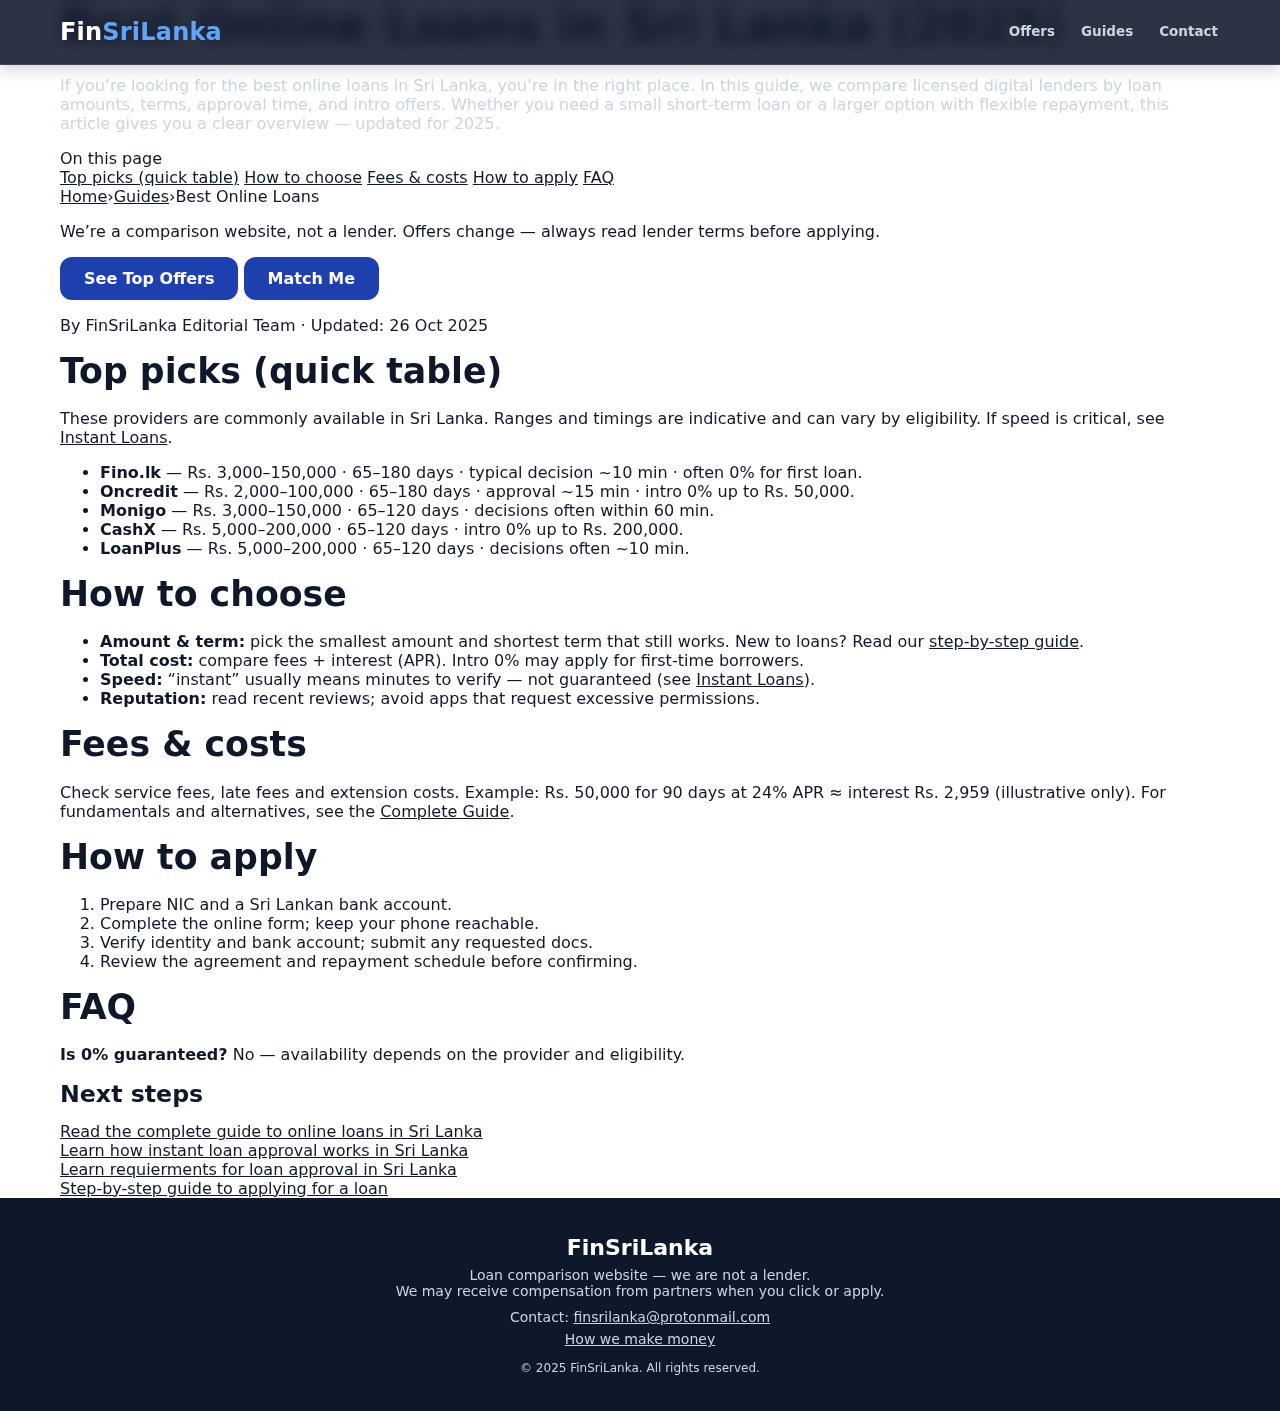
<file: guides/best-online-loans-sri-lanka.html>
<!DOCTYPE html>
<html lang="en">
  <head>
  <meta charset="UTF-8" />
  <meta name="viewport" content="width=device-width, initial-scale=1" />
  <title>Best Online Loans in Sri Lanka (2025) — Compare Licensed Providers</title>
  <meta name="description" content="Compare the best online loan providers in Sri Lanka. Check amounts, terms, approval time and apply online with licensed lenders.">
  <link rel="canonical" href="https://finsrilanka.com/guides/best-online-loans-sri-lanka.html">
  <meta name="robots" content="max-image-preview:large">

  <!-- Open Graph -->
  <meta property="og:type" content="article">
  <meta property="og:title" content="Best Online Loans in Sri Lanka (2025) — Compare & Apply">
  <meta property="og:description" content="Side-by-side comparison: limits, terms, approval time and how to apply today.">
  <meta property="og:url" content="https://finsrilanka.com/guides/best-online-loans-sri-lanka.html">
  <meta property="og:image" content="https://finsrilanka.com/preview.png">

  <!-- Favicons -->
  <link rel="icon" type="image/png" href="/favicon-96x96.png" sizes="96x96" />
  <link rel="icon" type="image/svg+xml" href="/favicon.svg" />
  <link rel="shortcut icon" href="/favicon.ico" />
  <link rel="apple-touch-icon" sizes="180x180" href="/apple-touch-icon.png" />
  <link rel="manifest" href="/site.webmanifest" />

  <link rel="stylesheet" href="/style.css">
  <script src="/script.js" defer></script>

  <!-- Schema.org: Organization + WebSite -->
  <script type="application/ld+json">
  {
    "@context": "https://schema.org",
    "@graph": [
      {
        "@type": "Organization",
        "@id": "https://finsrilanka.com/#org",
        "name": "FinSriLanka",
        "url": "https://finsrilanka.com/",
        "logo": { "@type": "ImageObject", "url": "https://finsrilanka.com/favicon-96x96.png" }
      },
      {
        "@type": "WebSite",
        "@id": "https://finsrilanka.com/#website",
        "url": "https://finsrilanka.com/",
        "name": "FinSriLanka",
        "publisher": { "@id": "https://finsrilanka.com/#org" },
        "inLanguage": "en"
      }
    ]
  }
  </script>

<script type="application/ld+json">
    {
      "@context":"https://schema.org",
      "@type":"Article",
      "headline":"Best Online Loans in Sri Lanka (2025) — Compare & Apply",
      "datePublished":"2025-08-31",
      "dateModified":"2025-09-09",
      "inLanguage":"en",
      "author":{"@type":"Organization","name":"FinSriLanka"},
      "publisher":{"@type":"Organization","name":"FinSriLanka","logo":{"@type":"ImageObject","url":"https://finsrilanka.com/favicon-96x96.png"}},
      "mainEntityOfPage":"https://finsrilanka.com/guides/best-online-loans-sri-lanka.html"
    }
    </script>
<script type="application/ld+json">
    {
      "@context":"https://schema.org",
      "@type":"BreadcrumbList",
      "itemListElement":[
        {"@type":"ListItem","position":1,"name":"Home","item":"https://finsrilanka.com/"},
        {"@type":"ListItem","position":2,"name":"Guides","item":"https://finsrilanka.com/guides/guides.html"},
        {"@type":"ListItem","position":3,"name":"Best Online Loans"}
      ]
    }
    </script>
</head>
<body>
  <header>
  <div class="container nav-row">
    <a href="/" class="brand">Fin<span>SriLanka</span></a>
    <nav class="nav" aria-label="Main">
      <a href="/#offer">Offers</a>
      <a href="/guides/guides.html">Guides</a>
      <a href="/#contact">Contact</a>
    </nav>
    <button id="menu-toggle" class="menu-btn" type="button" aria-label="Toggle navigation" aria-expanded="false" aria-controls="mobile-menu">
      <svg width="28" height="28" viewBox="0 0 24 24" fill="none" aria-hidden="true"><path d="M4 6h16M4 12h16M4 18h16" stroke="#fff" stroke-width="2" stroke-linecap="round"/></svg>
    </button>
  </div>
  <div id="mobile-menu" aria-hidden="true">
    <div class="container">
      <a href="/#offer">Offers</a>
      <a href="/guides/guides.html">Guides</a>
      <a href="/#contact">Contact</a>
    </div>
  </div>
</header>

  <section class="hero-skinny">
    <div class="container">
      <h1>Best Online Loans in Sri Lanka (2025)</h1>
      <p class="sub" style="color:#cbd5e1">If you’re looking for the best online loans in Sri Lanka, you’re in the right place. In this guide, we compare licensed digital lenders by loan amounts, terms, approval time, and intro offers. Whether you need a small short-term loan or a larger option with flexible repayment, this article gives you a clear overview — updated for 2025.</p>
    </div>
  </section>

  <main class="article-main">
    <div class="container page">
      <aside class="toc" aria-label="Table of contents">
        <div class="toc-title">On this page</div>
        <a href="#top-picks">Top picks (quick table)</a>
        <a href="#how-to-choose">How to choose</a>
        <a href="#fees">Fees & costs</a>
        <a href="#apply-steps">How to apply</a>
        <a href="#faq">FAQ</a>
      </aside>

      <article class="prose">
        <nav class="breadcrumbs" aria-label="Breadcrumb">
          <a href="/">Home</a><span class="sep">›</span><a href="/guides/guides.html">Guides</a><span class="sep">›</span><span>Best Online Loans</span>
        </nav>

        <p class="notice">We’re a comparison website, not a lender. Offers change — always read lender terms before applying.</p>

        <div class="inline-cta">
          <a class="btn" href="/#offer">See Top Offers</a>
          <a class="btn" href="/#dontsure">Match Me</a>
        </div>
        <p class="byline">By <span itemprop="author" itemscope itemtype="https://schema.org/Person">
          <span itemprop="name">FinSriLanka Editorial Team</span></span> · Updated: <time datetime="2025-10-26">26 Oct 2025</time></p>
        <h2 id="top-picks">Top picks (quick table)</h2>
        <p>These providers are commonly available in Sri Lanka. Ranges and timings are indicative and can vary by eligibility. If speed is critical, see <a href="/guides/instant-loans-sri-lanka.html">Instant Loans</a>.</p>
        <ul>
          <li><strong>Fino.lk</strong> — Rs. 3,000–150,000 · 65–180 days · typical decision ~10 min · often 0% for first loan.</li>
          <li><strong>Oncredit</strong> — Rs. 2,000–100,000 · 65–180 days · approval ~15 min · intro 0% up to Rs. 50,000.</li>
          <li><strong>Monigo</strong> — Rs. 3,000–150,000 · 65–120 days · decisions often within 60 min.</li>
          <li><strong>CashX</strong> — Rs. 5,000–200,000 · 65–120 days · intro 0% up to Rs. 200,000.</li>
          <li><strong>LoanPlus</strong> — Rs. 5,000–200,000 · 65–120 days · decisions often ~10 min.</li>
        </ul>

        <h2 id="how-to-choose">How to choose</h2>
        <ul>
          <li><strong>Amount & term:</strong> pick the smallest amount and shortest term that still works. New to loans? Read our <a href="/guides/how-to-get-a-loan-in-sri-lanka.html">step-by-step guide</a>.</li>
          <li><strong>Total cost:</strong> compare fees + interest (APR). Intro 0% may apply for first-time borrowers.</li>
          <li><strong>Speed:</strong> “instant” usually means minutes to verify — not guaranteed (see <a href="/guides/instant-loans-sri-lanka.html">Instant Loans</a>).</li>
          <li><strong>Reputation:</strong> read recent reviews; avoid apps that request excessive permissions.</li>
        </ul>

        <h2 id="fees">Fees & costs</h2>
        <p>Check service fees, late fees and extension costs. Example: Rs. 50,000 for 90 days at 24% APR ≈ interest Rs. 2,959 (illustrative only). For fundamentals and alternatives, see the <a href="/guides/online-loans-guide-sri-lanka.html">Complete Guide</a>.</p>

        <h2 id="apply-steps">How to apply</h2>
        <ol>
          <li>Prepare NIC and a Sri Lankan bank account.</li>
          <li>Complete the online form; keep your phone reachable.</li>
          <li>Verify identity and bank account; submit any requested docs.</li>
          <li>Review the agreement and repayment schedule before confirming.</li>
        </ol>

        <h2 id="faq">FAQ</h2>
        <p><strong>Is 0% guaranteed?</strong> No — availability depends on the provider and eligibility.</p>

       <div class="related-guides">
  <h3>Next steps</h3>
  <div class="grid">
    <div class="rg-card">
      <a href="/guides/online-loans-guide-sri-lanka.html">
         Read the complete guide to online loans in Sri Lanka
      </a>
    </div>
    <div class="rg-card">
      <a href="/guides/instant-loans-sri-lanka.html">
        Learn how instant loan approval works in Sri Lanka
      </a>
    </div>
    <div class="rg-card">
      <a href="/guides/loan-eligibility-crib-bad-credit-sri-lanka.html">
        Learn requierments for loan approval in Sri Lanka
      </a>
    </div>
    <div class="rg-card">
      <a href="/guides/how-to-get-a-loan-in-sri-lanka.html">
        Step-by-step guide to applying for a loan
      </a>
    </div>
  </div>
</div>

              </article>
    </div>
  </main>

  <footer id="contact">
    <div class="container">
      <h3 style="margin:0 0 6px;color:#fff">FinSriLanka</h3>
      <p style="font-size:14px;margin:0">Loan comparison website — we are not a lender.</p>
      <p style="font-size:14px;margin:0">We may receive compensation from partners when you click or apply.</p>
      <p style="font-size:14px;margin:10px 0 0">Contact: <a href="mailto:finsrilanka@protonmail.com">finsrilanka@protonmail.com</a></p>
      <p style="font-size:14px;margin:6px 0 0"><a href="/how-we-make-money/">How we make money</a></p>
      <p style="font-size:12px;margin:14px 0 0">© 2025 FinSriLanka. All rights reserved.</p>
    </div>
  </footer>

</body>
</html>
</file>
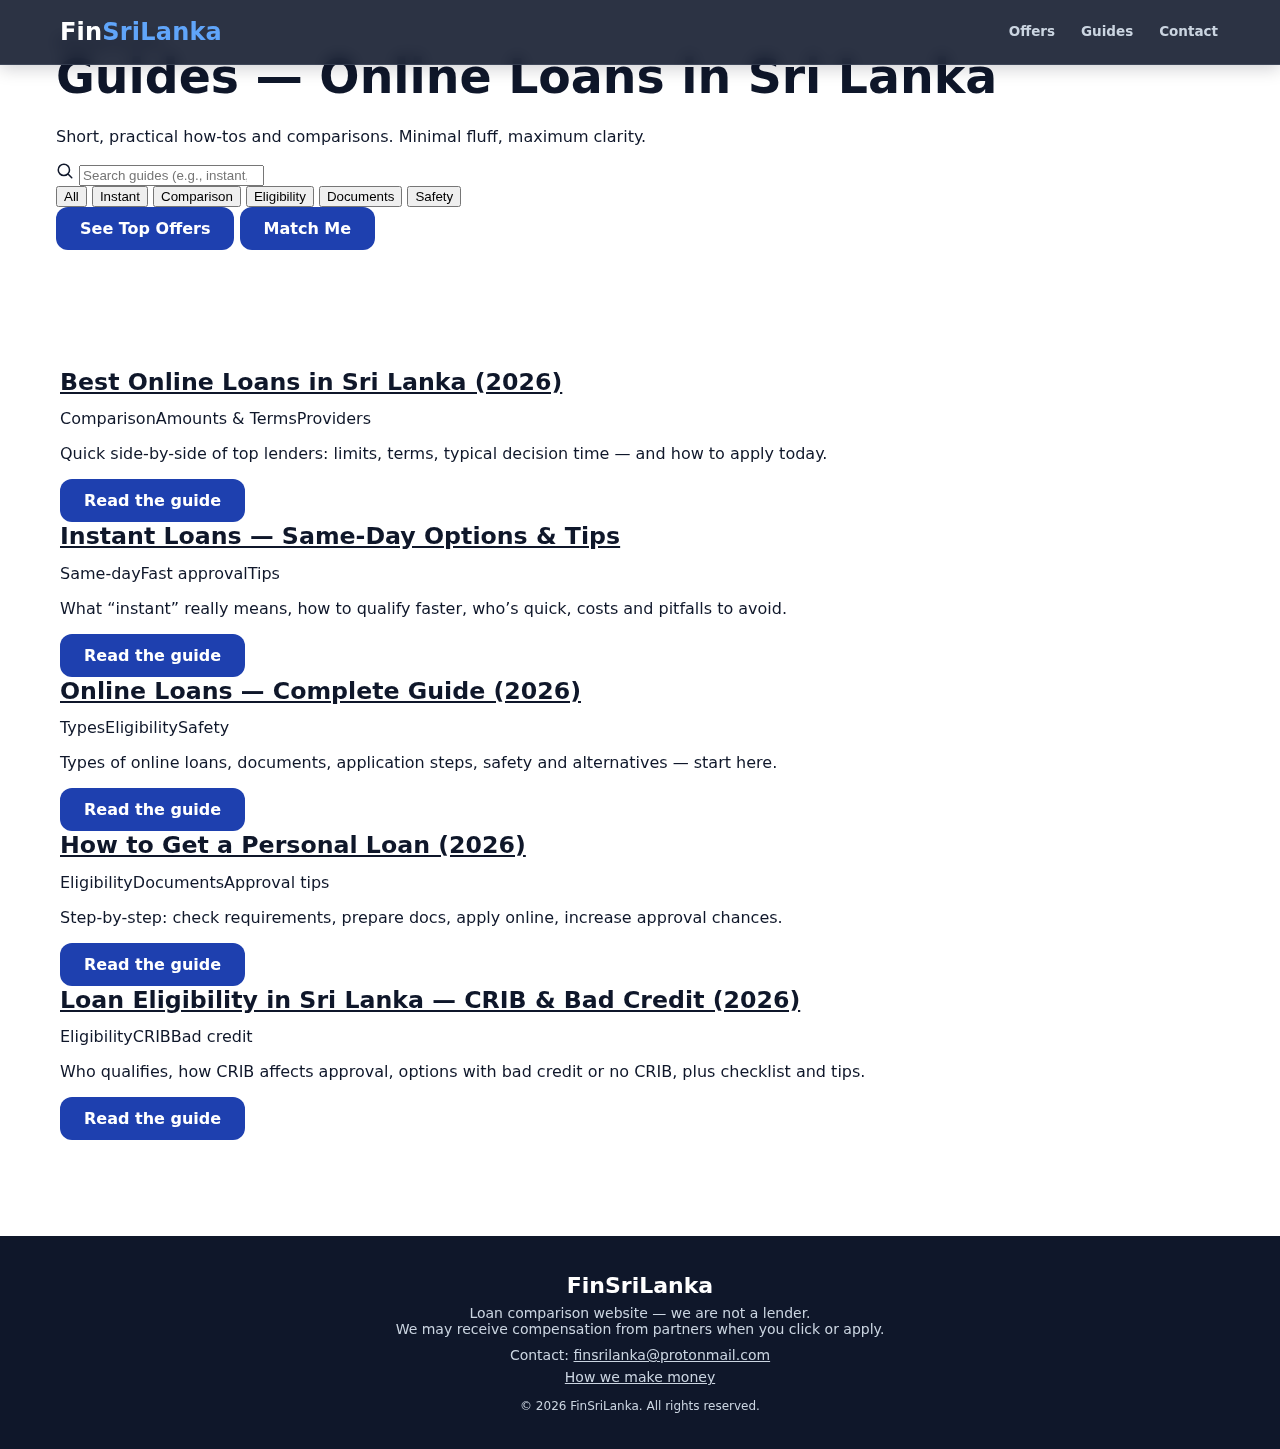
<file: guides/guides.html>
<!DOCTYPE html>
<html lang="en">
<head>
  <meta charset="UTF-8" />
  <meta name="viewport" content="width=device-width, initial-scale=1" />
  <title>Guides: Online Loans in Sri Lanka — Tutorials & Comparisons (2026)</title>
  <meta name="description" content="All FinSriLanka guides about online loans in Sri Lanka: how to apply, instant options, best providers, eligibility, safety and more.">
  <link rel="canonical" href="https://finsrilanka.com/guides/guides.html">
  <meta name="robots" content="max-image-preview:large">

  <!-- Open Graph -->
  <meta property="og:type" content="website">
  <meta property="og:title" content="Guides: Online Loans in Sri Lanka — Tutorials & Comparisons (2026)">
  <meta property="og:description" content="Browse all guides: instant loans, best providers, step-by-step application, safety tips, eligibility and documents.">
  <meta property="og:url" content="https://finsrilanka.com/guides/guides.html">
  <meta property="og:image" content="https://finsrilanka.com/preview.png">

  <!-- Favicons -->
  <link rel="icon" type="image/png" href="/favicon-96x96.png" sizes="96x96" />
  <link rel="icon" type="image/svg+xml" href="/favicon.svg" />
  <link rel="shortcut icon" href="/favicon.ico" />
  <link rel="apple-touch-icon" sizes="180x180" href="/apple-touch-icon.png" />
  <link rel="manifest" href="/site.webmanifest" />

  <link rel="stylesheet" href="/style.css">
  <script src="/script.js" defer></script>

  <!-- Schema.org: Organization + WebSite -->
  <script type="application/ld+json">
  {
    "@context": "https://schema.org",
    "@graph": [
      {
        "@type": "Organization",
        "@id": "https://finsrilanka.com/#org",
        "name": "FinSriLanka",
        "url": "https://finsrilanka.com/",
        "logo": { "@type": "ImageObject", "url": "https://finsrilanka.com/favicon-96x96.png" }
      },
      {
        "@type": "WebSite",
        "@id": "https://finsrilanka.com/#website",
        "url": "https://finsrilanka.com/",
        "name": "FinSriLanka",
        "publisher": { "@id": "https://finsrilanka.com/#org" },
        "inLanguage": "en"
      }
    ]
  }
  </script>

<script type="application/ld+json">
  {
    "@context":"https://schema.org",
    "@type":"BreadcrumbList",
    "itemListElement":[
      {"@type":"ListItem","position":1,"name":"Home","item":"https://finsrilanka.com/"},
      {"@type":"ListItem","position":2,"name":"Guides","item":"https://finsrilanka.com/guides/guides.html"}
    ]
  }
  </script>
</head>
<body class="guides-page">

<header>
  <div class="container nav-row">
    <a href="/" class="brand">Fin<span>SriLanka</span></a>
    <nav class="nav" aria-label="Main">
      <a href="/#offer">Offers</a>
      <a href="/guides/guides.html">Guides</a>
      <a href="/#contact">Contact</a>
    </nav>
    <button id="menu-toggle" class="menu-btn" type="button" aria-label="Toggle navigation" aria-expanded="false" aria-controls="mobile-menu">
      <svg width="28" height="28" viewBox="0 0 24 24" fill="none" aria-hidden="true"><path d="M4 6h16M4 12h16M4 18h16" stroke="#fff" stroke-width="2" stroke-linecap="round"/></svg>
    </button>
  </div>
  <div id="mobile-menu" aria-hidden="true">
    <div class="container">
      <a href="/#offer">Offers</a>
      <a href="/guides/guides.html">Guides</a>
      <a href="/#contact">Contact</a>
    </div>
  </div>
</header>

<section class="gh-hero">
  <div class="container" style="padding:32px 16px 22px">
    <nav class="gh-bc" aria-label="Breadcrumb">
      <a href="/">Home</a><span class="sep">›</span><span>Guides</span>
    </nav>
    <h1>Guides — Online Loans in Sri Lanka</h1>
    <p class="sub">Short, practical how-tos and comparisons. Minimal fluff, maximum clarity.</p>

    <!-- Toolbar: search + filters -->
    <div class="gh-toolbar">
      <div class="gh-search" role="search">
        <svg width="18" height="18" viewBox="0 0 24 24" fill="none" aria-hidden="true"><path d="M21 21l-4.3-4.3M10.5 18a7.5 7.5 0 1 1 0-15 7.5 7.5 0 0 1 0 15Z" stroke="currentColor" stroke-width="2" stroke-linecap="round"/></svg>
        <input id="gh-q" type="search" placeholder="Search guides (e.g., instant, eligibility, safety)" autocomplete="off">
      </div>
      <div class="gh-filters" role="tablist" aria-label="Guide filters">
        <button class="gh-chip is-on" data-filter="all" aria-pressed="true">All</button>
        <button class="gh-chip" data-filter="instant">Instant</button>
        <button class="gh-chip" data-filter="comparison">Comparison</button>
        <button class="gh-chip" data-filter="eligibility">Eligibility</button>
        <button class="gh-chip" data-filter="documents">Documents</button>
        <button class="gh-chip" data-filter="safety">Safety</button>
      </div>
    </div>

    <!-- Inline CTA (сверху, под тулбаром) -->
    <div class="gh-inline-cta">
      <a class="btn" href="/#offer">See Top Offers</a>
      <a class="btn" href="/#dontsure">Match Me</a>
    </div>
  </div>
</section>

<main class="section gh-footer-pad">
  <div class="container">
    <div class="gh-grid" id="gh-grid">
      <!-- Card 1 -->
      <article class="gh-card" data-tags="comparison,providers,amounts-terms">
        <h3><a href="/guides/best-online-loans-sri-lanka.html">Best Online Loans in Sri Lanka (2026)</a></h3>
        <div class="gh-meta">
          <span class="gh-tag">Comparison</span><span class="gh-tag">Amounts & Terms</span><span class="gh-tag">Providers</span>
        </div>
        <p>Quick side-by-side of top lenders: limits, terms, typical decision time — and how to apply today.</p>
        <a class="btn" href="/guides/best-online-loans-sri-lanka.html">Read the guide</a>
      </article>

      <!-- Card 2 -->
      <article class="gh-card" data-tags="instant,fast-approval,tips">
        <h3><a href="/guides/instant-loans-sri-lanka.html">Instant Loans — Same-Day Options & Tips</a></h3>
        <div class="gh-meta">
          <span class="gh-tag">Same-day</span><span class="gh-tag">Fast approval</span><span class="gh-tag">Tips</span>
        </div>
        <p>What “instant” really means, how to qualify faster, who’s quick, costs and pitfalls to avoid.</p>
        <a class="btn" href="/guides/instant-loans-sri-lanka.html">Read the guide</a>
      </article>

      <!-- Card 3 -->
      <article class="gh-card" data-tags="types,eligibility,documents,safety">
        <h3><a href="/guides/online-loans-guide-sri-lanka.html">Online Loans — Complete Guide (2026)</a></h3>
        <div class="gh-meta">
          <span class="gh-tag">Types</span><span class="gh-tag">Eligibility</span><span class="gh-tag">Safety</span>
        </div>
        <p>Types of online loans, documents, application steps, safety and alternatives — start here.</p>
        <a class="btn" href="/guides/online-loans-guide-sri-lanka.html">Read the guide</a>
      </article>

      <!-- Card 4 -->
      <article class="gh-card" data-tags="eligibility,documents,approval-tips">
        <h3><a href="/guides/how-to-get-a-loan-in-sri-lanka.html">How to Get a Personal Loan (2026)</a></h3>
        <div class="gh-meta">
          <span class="gh-tag">Eligibility</span><span class="gh-tag">Documents</span><span class="gh-tag">Approval tips</span>
        </div>
        <p>Step-by-step: check requirements, prepare docs, apply online, increase approval chances.</p>
        <a class="btn" href="/guides/how-to-get-a-loan-in-sri-lanka.html">Read the guide</a>
      </article>

      <!-- Card 5 (новый) -->
      <article class="gh-card" data-tags="eligibility,crib,bad-credit,first-time,no-credit-check,documents">
        <h3><a href="/guides/loan-eligibility-crib-bad-credit-sri-lanka.html">Loan Eligibility in Sri Lanka — CRIB &amp; Bad Credit (2026)</a></h3>
        <div class="gh-meta">
          <span class="gh-tag">Eligibility</span><span class="gh-tag">CRIB</span><span class="gh-tag">Bad credit</span>
        </div>
        <p>Who qualifies, how CRIB affects approval, options with bad credit or no CRIB, plus checklist and tips.</p>
        <a class="btn" href="/guides/loan-eligibility-crib-bad-credit-sri-lanka.html">Read the guide</a>
      </article>
    </div>
  </div>
</main>

<footer id="contact">
  <div class="container">
    <h3 style="margin:0 0 6px;color:#fff">FinSriLanka</h3>
    <p style="font-size:14px;margin:0">Loan comparison website — we are not a lender.</p>
    <p style="font-size:14px;margin:0">We may receive compensation from partners when you click or apply.</p>
    <p style="font-size:14px;margin:10px 0 0">Contact: <a href="mailto:finsrilanka@protonmail.com">finsrilanka@protonmail.com</a></p>
    <p style="font-size:14px;margin:6px 0 0"><a href="/how-we-make-money/">How we make money</a></p>
    <p style="font-size:12px;margin:14px 0 0">© 2026 FinSriLanka. All rights reserved.</p>
  </div>
</footer>

<!-- Local filter (no deps) -->
<script>
(function(){
  if(!document.body.classList.contains('guides-page')) return;

  const q      = document.getElementById('gh-q');
  const chips  = Array.from(document.querySelectorAll('.gh-chip'));
  const cards  = Array.from(document.querySelectorAll('.gh-card'));
  let active = 'all';

  function apply(){
    const text = (q?.value || '').trim().toLowerCase();
    cards.forEach(card=>{
      const tags = (card.getAttribute('data-tags')||'').toLowerCase();
      const hay  = (card.textContent||'').toLowerCase()+" "+tags;
      const byFilter = active==='all' ? true : tags.includes(active);
      const bySearch = !text || hay.includes(text);
      card.style.display = (byFilter && bySearch) ? '' : 'none';
    });
  }

  chips.forEach(btn=>{
    btn.addEventListener('click', ()=>{
      chips.forEach(c=>{
        const on = c===btn;
        c.classList.toggle('is-on', on);
        c.setAttribute('aria-pressed', on ? 'true' : 'false');
      });
      active = (btn.getAttribute('data-filter')||'all').toLowerCase();
      apply();
    }, {passive:true});
  });

  q && q.addEventListener('input', apply, {passive:true});
  apply();
})();
</script>
</body>
</html>
</file>
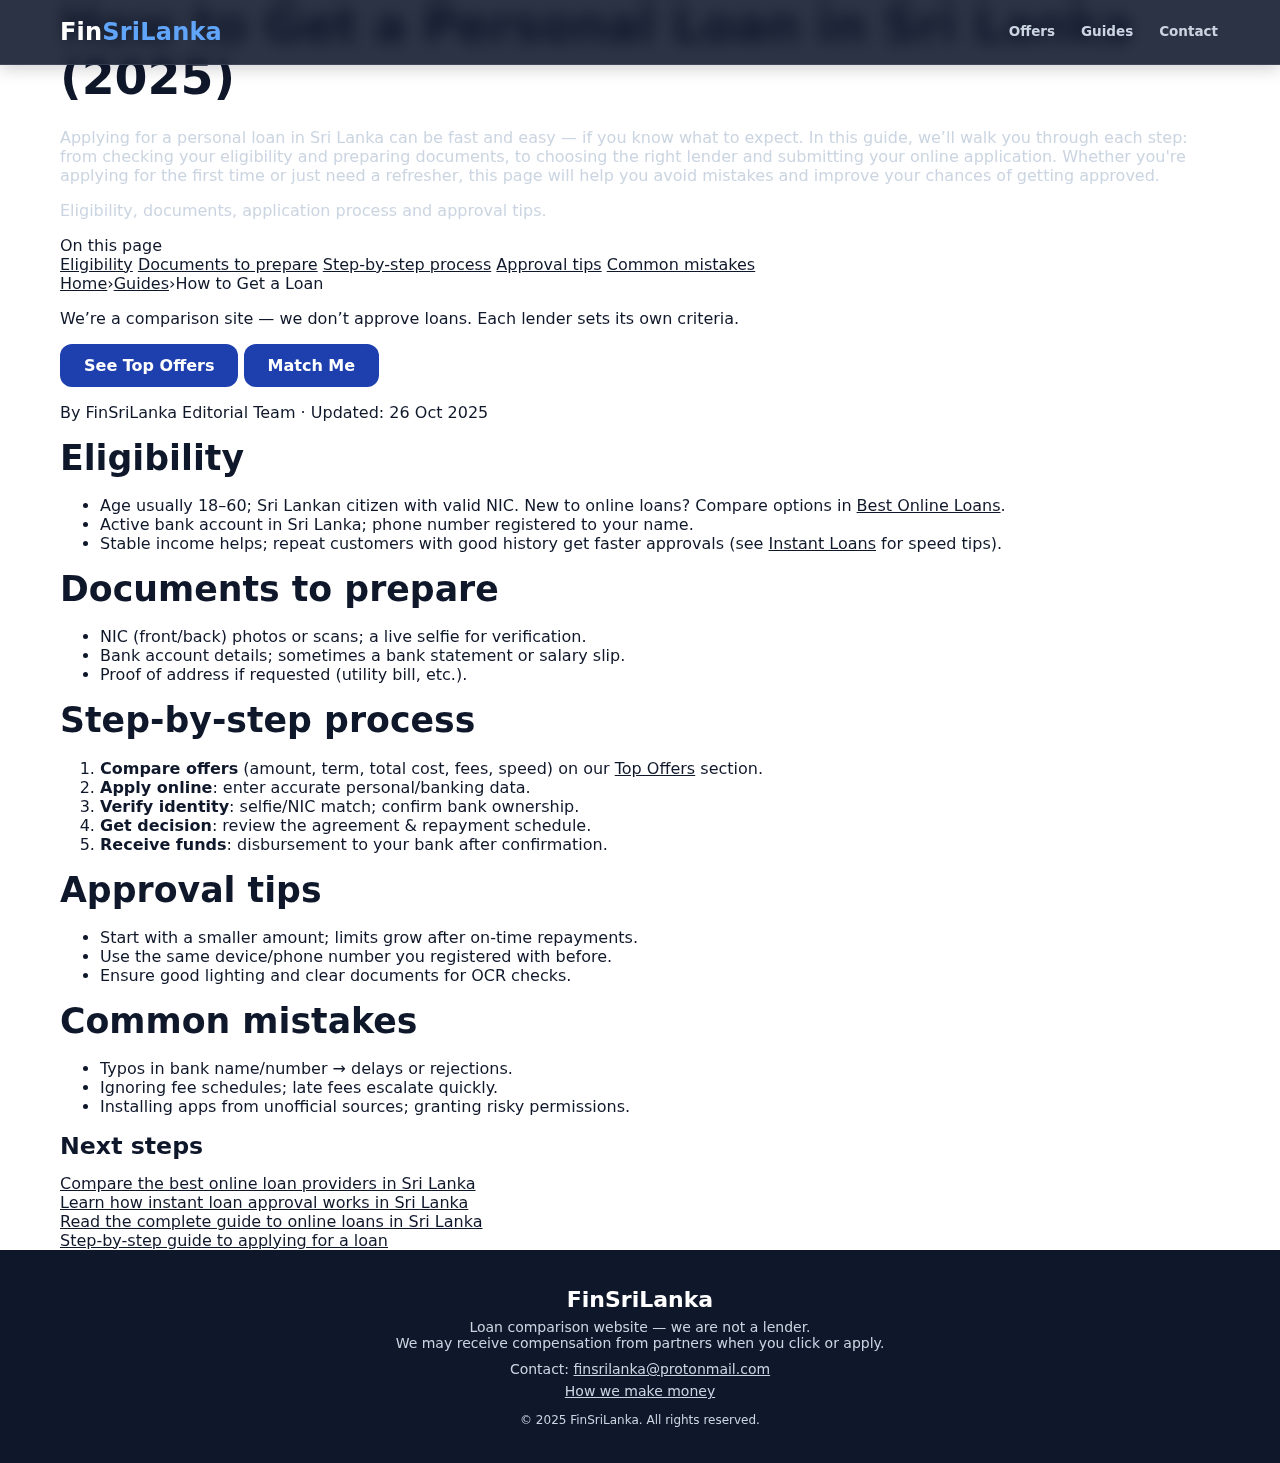
<file: guides/how-to-get-a-loan-in-sri-lanka.html>
<!DOCTYPE html>
<html lang="en">
  <head>
  <meta charset="UTF-8" />
  <meta name="viewport" content="width=device-width, initial-scale=1" />
  <title>How to Get an Online Loan in Sri Lanka (2025) — Step-by-Step Guide</title>
  <meta name="description" content="Step-by-step guide to getting an online loan in Sri Lanka. Documents, application process, and approval tips.">
  <link rel="canonical" href="https://finsrilanka.com/guides/how-to-get-a-loan-in-sri-lanka.html">
  <meta name="robots" content="max-image-preview:large">

  <!-- Open Graph -->
  <meta property="og:type" content="article">
  <meta property="og:title" content="How to Get a Personal Loan in Sri Lanka (2025) – Steps, Documents & Tips">
  <meta property="og:description" content="Learn how to apply for a personal loan in Sri Lanka step-by-step. Find out what documents you need, how to improve approval chances, and avoid mistakes.">
  <meta property="og:url" content="https://finsrilanka.com/guides/how-to-get-a-loan-in-sri-lanka.html">
  <meta property="og:image" content="https://finsrilanka.com/preview.png">

  <!-- Favicons -->
  <link rel="icon" type="image/png" href="/favicon-96x96.png" sizes="96x96" />
  <link rel="icon" type="image/svg+xml" href="/favicon.svg" />
  <link rel="shortcut icon" href="/favicon.ico" />
  <link rel="apple-touch-icon" sizes="180x180" href="/apple-touch-icon.png" />
  <link rel="manifest" href="/site.webmanifest" />

  <link rel="stylesheet" href="/style.css">
  <script src="/script.js" defer></script>

  <!-- Schema.org: Organization + WebSite -->
  <script type="application/ld+json">
  {
    "@context": "https://schema.org",
    "@graph": [
      {
        "@type": "Organization",
        "@id": "https://finsrilanka.com/#org",
        "name": "FinSriLanka",
        "url": "https://finsrilanka.com/",
        "logo": { "@type": "ImageObject", "url": "https://finsrilanka.com/favicon-96x96.png" }
      },
      {
        "@type": "WebSite",
        "@id": "https://finsrilanka.com/#website",
        "url": "https://finsrilanka.com/",
        "name": "FinSriLanka",
        "publisher": { "@id": "https://finsrilanka.com/#org" },
        "inLanguage": "en"
      }
    ]
  }
  </script>

<script type="application/ld+json">
    {
      "@context":"https://schema.org",
      "@type":"Article",
      "headline":"How to Get a Personal Loan in Sri Lanka (2025) — Step-by-Step",
      "datePublished":"2025-08-31",
      "dateModified":"2025-09-09",
      "inLanguage":"en",
      "author":{"@type":"Organization","name":"FinSriLanka"},
      "publisher":{"@type":"Organization","name":"FinSriLanka","logo":{"@type":"ImageObject","url":"https://finsrilanka.com/favicon-96x96.png"}},
      "mainEntityOfPage":"https://finsrilanka.com/guides/how-to-get-a-loan-in-sri-lanka.html"
    }
    </script>
<script type="application/ld+json">
    {
      "@context":"https://schema.org",
      "@type":"BreadcrumbList",
      "itemListElement":[
        {"@type":"ListItem","position":1,"name":"Home","item":"https://finsrilanka.com/"},
        {"@type":"ListItem","position":2,"name":"Guides","item":"https://finsrilanka.com/guides/guides.html"},
        {"@type":"ListItem","position":3,"name":"How to Get a Loan"}
      ]
    }
    </script>
</head>
<body>
  <header>
  <div class="container nav-row">
    <a href="/" class="brand">Fin<span>SriLanka</span></a>
    <nav class="nav" aria-label="Main">
      <a href="/#offer">Offers</a>
      <a href="/guides/guides.html">Guides</a>
      <a href="/#contact">Contact</a>
    </nav>
    <button id="menu-toggle" class="menu-btn" type="button" aria-label="Toggle navigation" aria-expanded="false" aria-controls="mobile-menu">
      <svg width="28" height="28" viewBox="0 0 24 24" fill="none" aria-hidden="true"><path d="M4 6h16M4 12h16M4 18h16" stroke="#fff" stroke-width="2" stroke-linecap="round"/></svg>
    </button>
  </div>
  <div id="mobile-menu" aria-hidden="true">
    <div class="container">
      <a href="/#offer">Offers</a>
      <a href="/guides/guides.html">Guides</a>
      <a href="/#contact">Contact</a>
    </div>
  </div>
</header>

  <section class="hero-skinny">
    
    <div class="container">
      <h1>How to Get a Personal Loan in Sri Lanka (2025)</h1>
      <p class="sub" style="color:#cbd5e1">Applying for a personal loan in Sri Lanka can be fast and easy — if you know what to expect. In this guide, we’ll walk you through each step: from checking your eligibility and preparing documents, to choosing the right lender and submitting your online application. Whether you're applying for the first time or just need a refresher, this page will help you avoid mistakes and improve your chances of getting approved.</p>
      <p class="sub" style="color:#cbd5e1">Eligibility, documents, application process and approval tips.</p>
    </div>
  </section>

  <main class="article-main">
    <div class="container page">
      <aside class="toc" aria-label="Table of contents">
        <div class="toc-title">On this page</div>
        <a href="#eligibility">Eligibility</a>
        <a href="#documents">Documents to prepare</a>
        <a href="#process">Step-by-step process</a>
        <a href="#tips">Approval tips</a>
        <a href="#mistakes">Common mistakes</a>
      </aside>

      <article class="prose">
        <nav class="breadcrumbs" aria-label="Breadcrumb">
          <a href="/">Home</a><span class="sep">›</span><a href="/guides/guides.html">Guides</a><span class="sep">›</span><span>How to Get a Loan</span>
        </nav>

        <p class="notice">We’re a comparison site — we don’t approve loans. Each lender sets its own criteria.</p>

        <div class="inline-cta">
          <a class="btn" href="/#offer">See Top Offers</a>
          <a class="btn" href="/#dontsure">Match Me</a>
        </div>
        <p class="byline">By <span itemprop="author" itemscope itemtype="https://schema.org/Person">
          <span itemprop="name">FinSriLanka Editorial Team</span></span> · Updated: <time datetime="2025-10-26">26 Oct 2025</time></p>

        <h2 id="eligibility">Eligibility</h2>
        <ul>
          <li>Age usually 18–60; Sri Lankan citizen with valid NIC. New to online loans? Compare options in <a href="/guides/best-online-loans-sri-lanka.html">Best Online Loans</a>.</li>
          <li>Active bank account in Sri Lanka; phone number registered to your name.</li>
          <li>Stable income helps; repeat customers with good history get faster approvals (see <a href="/guides/instant-loans-sri-lanka.html">Instant Loans</a> for speed tips).</li>
        </ul>

        <h2 id="documents">Documents to prepare</h2>
        <ul>
          <li>NIC (front/back) photos or scans; a live selfie for verification.</li>
          <li>Bank account details; sometimes a bank statement or salary slip.</li>
          <li>Proof of address if requested (utility bill, etc.).</li>
        </ul>

        <h2 id="process">Step-by-step process</h2>
        <ol>
          <li><strong>Compare offers</strong> (amount, term, total cost, fees, speed) on our <a href="/#offer">Top Offers</a> section.</li>
          <li><strong>Apply online</strong>: enter accurate personal/banking data.</li>
          <li><strong>Verify identity</strong>: selfie/NIC match; confirm bank ownership.</li>
          <li><strong>Get decision</strong>: review the agreement & repayment schedule.</li>
          <li><strong>Receive funds</strong>: disbursement to your bank after confirmation.</li>
        </ol>

        <h2 id="tips">Approval tips</h2>
        <ul>
          <li>Start with a smaller amount; limits grow after on-time repayments.</li>
          <li>Use the same device/phone number you registered with before.</li>
          <li>Ensure good lighting and clear documents for OCR checks.</li>
        </ul>

        <h2 id="mistakes">Common mistakes</h2>
        <ul>
          <li>Typos in bank name/number → delays or rejections.</li>
          <li>Ignoring fee schedules; late fees escalate quickly.</li>
          <li>Installing apps from unofficial sources; granting risky permissions.</li>
        </ul>

        <div class="related-guides">
  <h3>Next steps</h3>
  <div class="grid">
    <div class="rg-card">
      <a href="/guides/best-online-loans-sri-lanka.html">
        Compare the best online loan providers in Sri Lanka
      </a>
    </div>
    <div class="rg-card">
      <a href="/guides/instant-loans-sri-lanka.html">
        Learn how instant loan approval works in Sri Lanka
      </a>
    </div>
    <div class="rg-card">
      <a href="/guides/online-loans-guide-sri-lanka.html">
        Read the complete guide to online loans in Sri Lanka
      </a>
    </div>
    <div class="rg-card">
      <a href="/guides/how-to-get-a-loan-in-sri-lanka.html">
        Step-by-step guide to applying for a loan
      </a>
    </div>
  </div>
</div>

              </article>
    </div>
  </main>

  <footer id="contact">
    <div class="container">
      <h3 style="margin:0 0 6px;color:#fff">FinSriLanka</h3>
      <p style="font-size:14px;margin:0">Loan comparison website — we are not a lender.</p>
      <p style="font-size:14px;margin:0">We may receive compensation from partners when you click or apply.</p>
      <p style="font-size:14px;margin:10px 0 0">Contact: <a href="mailto:finsrilanka@protonmail.com">finsrilanka@protonmail.com</a></p>
      <p style="font-size:14px;margin:6px 0 0"><a href="/how-we-make-money/">How we make money</a></p>
      <p style="font-size:12px;margin:14px 0 0">© 2025 FinSriLanka. All rights reserved.</p>
    </div>
  </footer>

</body>
</html>
</file>
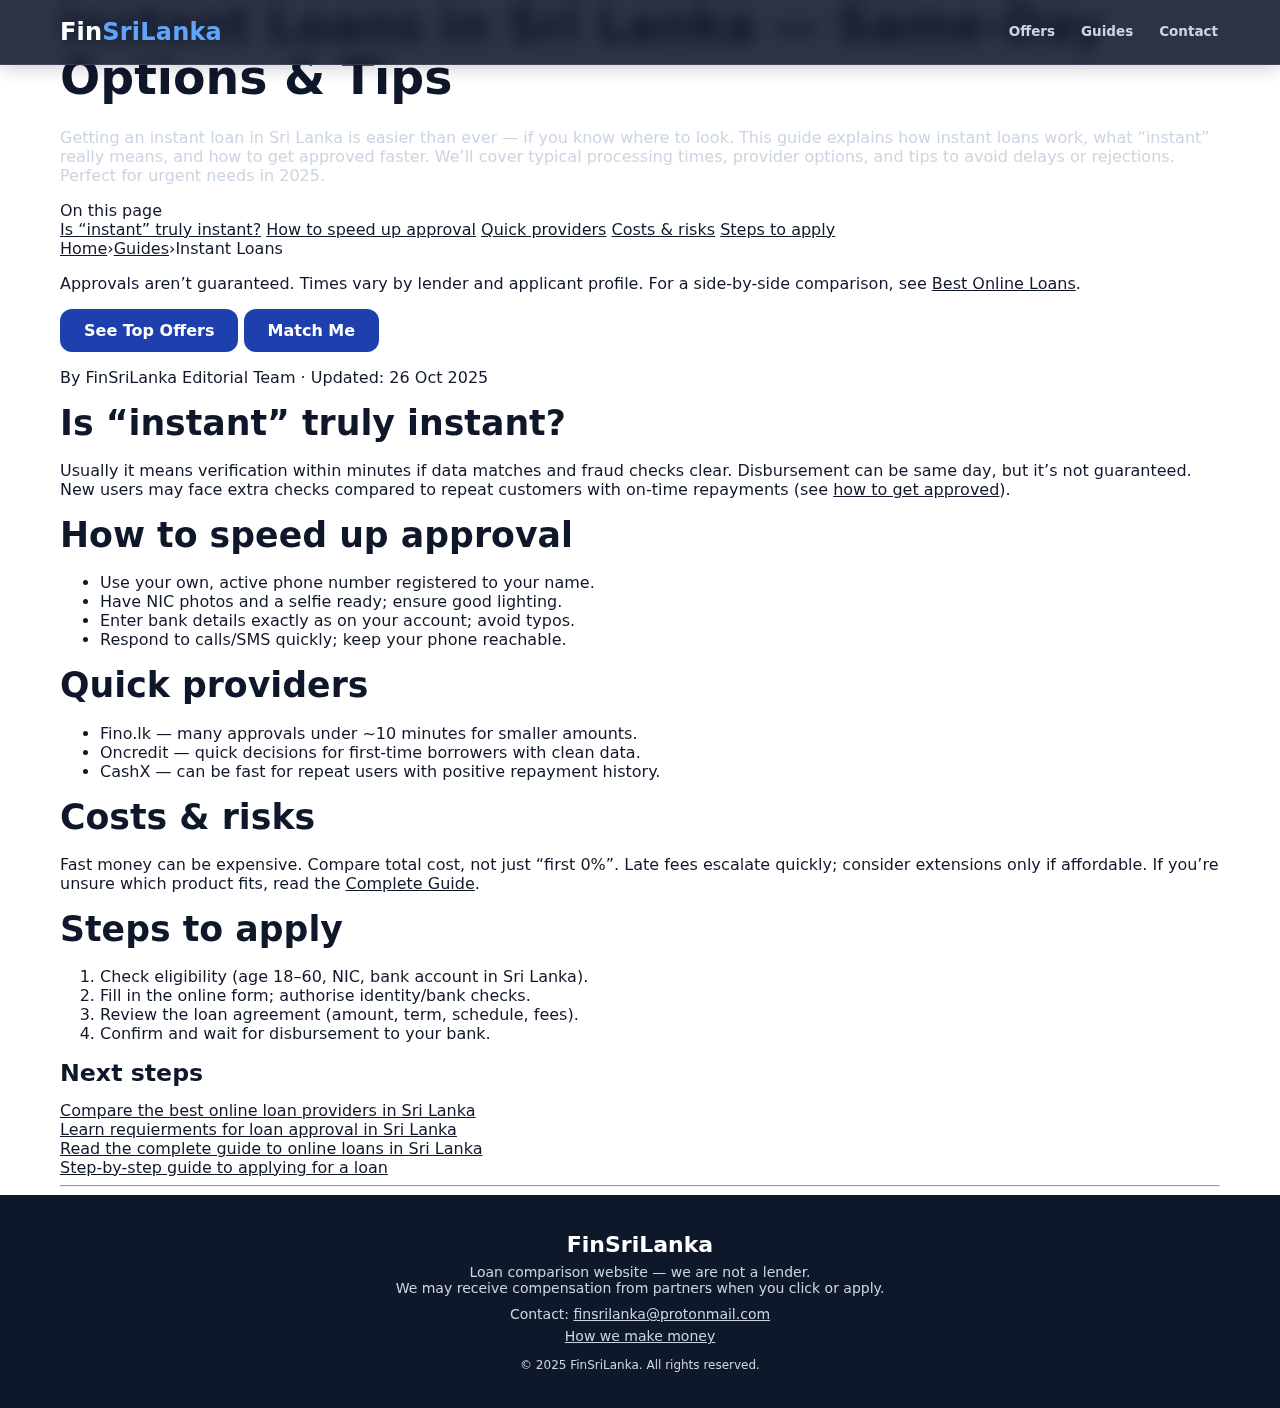
<file: guides/instant-loans-sri-lanka.html>
<!DOCTYPE html>
<html lang="en">
  <head>
  <meta charset="UTF-8" />
  <meta name="viewport" content="width=device-width, initial-scale=1" />
  <title>Instant Online Loans in Sri Lanka (2025) — Same-Day Approval Guide</title>
  <meta name="description" content="Learn how instant online loans work in Sri Lanka. Approval time, requirements, and tips to get money faster.">
  <link rel="canonical" href="https://finsrilanka.com/guides/instant-loans-sri-lanka.html">
  <meta name="robots" content="max-image-preview:large">

  <!-- Open Graph -->
  <meta property="og:type" content="article">
  <meta property="og:title" content="Instant Loans in Sri Lanka — Same-Day Options & Tips (2025)">
  <meta property="og:description" content="Eligibility, documents, typical approval time, and how to avoid pitfalls.">
  <meta property="og:url" content="https://finsrilanka.com/guides/instant-loans-sri-lanka.html">
  <meta property="og:image" content="https://finsrilanka.com/preview.png">

  <!-- Favicons -->
  <link rel="icon" type="image/png" href="/favicon-96x96.png" sizes="96x96" />
  <link rel="icon" type="image/svg+xml" href="/favicon.svg" />
  <link rel="shortcut icon" href="/favicon.ico" />
  <link rel="apple-touch-icon" sizes="180x180" href="/apple-touch-icon.png" />
  <link rel="manifest" href="/site.webmanifest" />

  <link rel="stylesheet" href="/style.css">
  <script src="/script.js" defer></script>

  <!-- Schema.org: Organization + WebSite -->
  <script type="application/ld+json">
  {
    "@context": "https://schema.org",
    "@graph": [
      {
        "@type": "Organization",
        "@id": "https://finsrilanka.com/#org",
        "name": "FinSriLanka",
        "url": "https://finsrilanka.com/",
        "logo": { "@type": "ImageObject", "url": "https://finsrilanka.com/favicon-96x96.png" }
      },
      {
        "@type": "WebSite",
        "@id": "https://finsrilanka.com/#website",
        "url": "https://finsrilanka.com/",
        "name": "FinSriLanka",
        "publisher": { "@id": "https://finsrilanka.com/#org" },
        "inLanguage": "en"
      }
    ]
  }
  </script>

<script type="application/ld+json">
    {
      "@context":"https://schema.org",
      "@type":"Article",
      "headline":"Instant Loans in Sri Lanka — Same-Day Options & Tips (2025)",
      "datePublished":"2025-08-31",
      "dateModified":"2025-09-09",
      "inLanguage":"en",
      "author":{"@type":"Organization","name":"FinSriLanka"},
      "publisher":{"@type":"Organization","name":"FinSriLanka","logo":{"@type":"ImageObject","url":"https://finsrilanka.com/favicon-96x96.png"}},
      "mainEntityOfPage":"https://finsrilanka.com/guides/instant-loans-sri-lanka.html"
    }
    </script>
<script type="application/ld+json">
    {
      "@context":"https://schema.org",
      "@type":"BreadcrumbList",
      "itemListElement":[
        {"@type":"ListItem","position":1,"name":"Home","item":"https://finsrilanka.com/"},
        {"@type":"ListItem","position":2,"name":"Guides","item":"https://finsrilanka.com/guides/guides.html"},
        {"@type":"ListItem","position":3,"name":"Instant Loans"}
      ]
    }
    </script>
</head>
<body>
  <header>
  <div class="container nav-row">
    <a href="/" class="brand">Fin<span>SriLanka</span></a>
    <nav class="nav" aria-label="Main">
      <a href="/#offer">Offers</a>
      <a href="/guides/guides.html">Guides</a>
      <a href="/#contact">Contact</a>
    </nav>
    <button id="menu-toggle" class="menu-btn" type="button" aria-label="Toggle navigation" aria-expanded="false" aria-controls="mobile-menu">
      <svg width="28" height="28" viewBox="0 0 24 24" fill="none" aria-hidden="true"><path d="M4 6h16M4 12h16M4 18h16" stroke="#fff" stroke-width="2" stroke-linecap="round"/></svg>
    </button>
  </div>
  <div id="mobile-menu" aria-hidden="true">
    <div class="container">
      <a href="/#offer">Offers</a>
      <a href="/guides/guides.html">Guides</a>
      <a href="/#contact">Contact</a>
    </div>
  </div>
</header>

  <section class="hero-skinny">
    <div class="container">
      <h1>Instant Loans in Sri Lanka — Same-Day Options & Tips</h1>
      <p class="sub" style="color:#cbd5e1">Getting an instant loan in Sri Lanka is easier than ever — if you know where to look. This guide explains how instant loans work, what “instant” really means, and how to get approved faster. We’ll cover typical processing times, provider options, and tips to avoid delays or rejections. Perfect for urgent needs in 2025.</p>
    </div>
  </section>

  <main class="article-main">
    <div class="container page">
      <aside class="toc" aria-label="Table of contents">
        <div class="toc-title">On this page</div>
        <a href="#is-instant">Is “instant” truly instant?</a>
        <a href="#speed-up">How to speed up approval</a>
        <a href="#providers">Quick providers</a>
        <a href="#costs">Costs & risks</a>
        <a href="#steps">Steps to apply</a>
      </aside>

      <article class="prose">
        <nav class="breadcrumbs" aria-label="Breadcrumb">
          <a href="/">Home</a><span class="sep">›</span><a href="/guides/guides.html">Guides</a><span class="sep">›</span><span>Instant Loans</span>
        </nav>

        <p class="notice">Approvals aren’t guaranteed. Times vary by lender and applicant profile. For a side-by-side comparison, see <a href="/guides/best-online-loans-sri-lanka.html">Best Online Loans</a>.</p>

        <div class="inline-cta">
          <a class="btn" href="/#offer">See Top Offers</a>
          <a class="btn" href="/#dontsure">Match Me</a>
        </div>
        <p class="byline">By <span itemprop="author" itemscope itemtype="https://schema.org/Person">
          <span itemprop="name">FinSriLanka Editorial Team</span></span> · Updated: <time datetime="2025-10-26">26 Oct 2025</time></p>
        <h2 id="is-instant">Is “instant” truly instant?</h2>
        <p>Usually it means verification within minutes if data matches and fraud checks clear. Disbursement can be same day, but it’s not guaranteed. New users may face extra checks compared to repeat customers with on-time repayments (see <a href="/guides/how-to-get-a-loan-in-sri-lanka.html">how to get approved</a>).</p>

        <h2 id="speed-up">How to speed up approval</h2>
        <ul>
          <li>Use your own, active phone number registered to your name.</li>
          <li>Have NIC photos and a selfie ready; ensure good lighting.</li>
          <li>Enter bank details exactly as on your account; avoid typos.</li>
          <li>Respond to calls/SMS quickly; keep your phone reachable.</li>
        </ul>

        <h2 id="providers">Quick providers</h2>
        <ul>
          <li>Fino.lk — many approvals under ~10 minutes for smaller amounts.</li>
          <li>Oncredit — quick decisions for first-time borrowers with clean data.</li>
          <li>CashX — can be fast for repeat users with positive repayment history.</li>
        </ul>

        <h2 id="costs">Costs & risks</h2>
        <p>Fast money can be expensive. Compare total cost, not just “first 0%”. Late fees escalate quickly; consider extensions only if affordable. If you’re unsure which product fits, read the <a href="/guides/online-loans-guide-sri-lanka.html">Complete Guide</a>.</p>

        <h2 id="steps">Steps to apply</h2>
        <ol>
          <li>Check eligibility (age 18–60, NIC, bank account in Sri Lanka).</li>
          <li>Fill in the online form; authorise identity/bank checks.</li>
          <li>Review the loan agreement (amount, term, schedule, fees).</li>
          <li>Confirm and wait for disbursement to your bank.</li>
        </ol>

        <div class="related-guides">
  <h3>Next steps</h3>
  <div class="grid">
    <div class="rg-card">
      <a href="/guides/best-online-loans-sri-lanka.html">
        Compare the best online loan providers in Sri Lanka
      </a>
    </div>
    <div class="rg-card">
      <a href="/guides/loan-eligibility-crib-bad-credit-sri-lanka.html">
        Learn requierments for loan approval in Sri Lanka
      </a>
    </div>
    <div class="rg-card">
      <a href="/guides/online-loans-guide-sri-lanka.html">
        Read the complete guide to online loans in Sri Lanka
      </a>
    </div>
    <div class="rg-card">
      <a href="/guides/how-to-get-a-loan-in-sri-lanka.html">
        Step-by-step guide to applying for a loan
      </a>
    </div>
  </div>
</div>

        <hr>
      </article>
    </div>
  </main>

  <footer id="contact">
    <div class="container">
      <h3 style="margin:0 0 6px;color:#fff">FinSriLanka</h3>
      <p style="font-size:14px;margin:0">Loan comparison website — we are not a lender.</p>
      <p style="font-size:14px;margin:0">We may receive compensation from partners when you click or apply.</p>
      <p style="font-size:14px;margin:10px 0 0">Contact: <a href="mailto:finsrilanka@protonmail.com">finsrilanka@protonmail.com</a></p>
      <p style="font-size:14px;margin:6px 0 0"><a href="/how-we-make-money/">How we make money</a></p>
      <p style="font-size:12px;margin:14px 0 0">© 2025 FinSriLanka. All rights reserved.</p>
    </div>
  </footer>

</body>
</html>
</file>
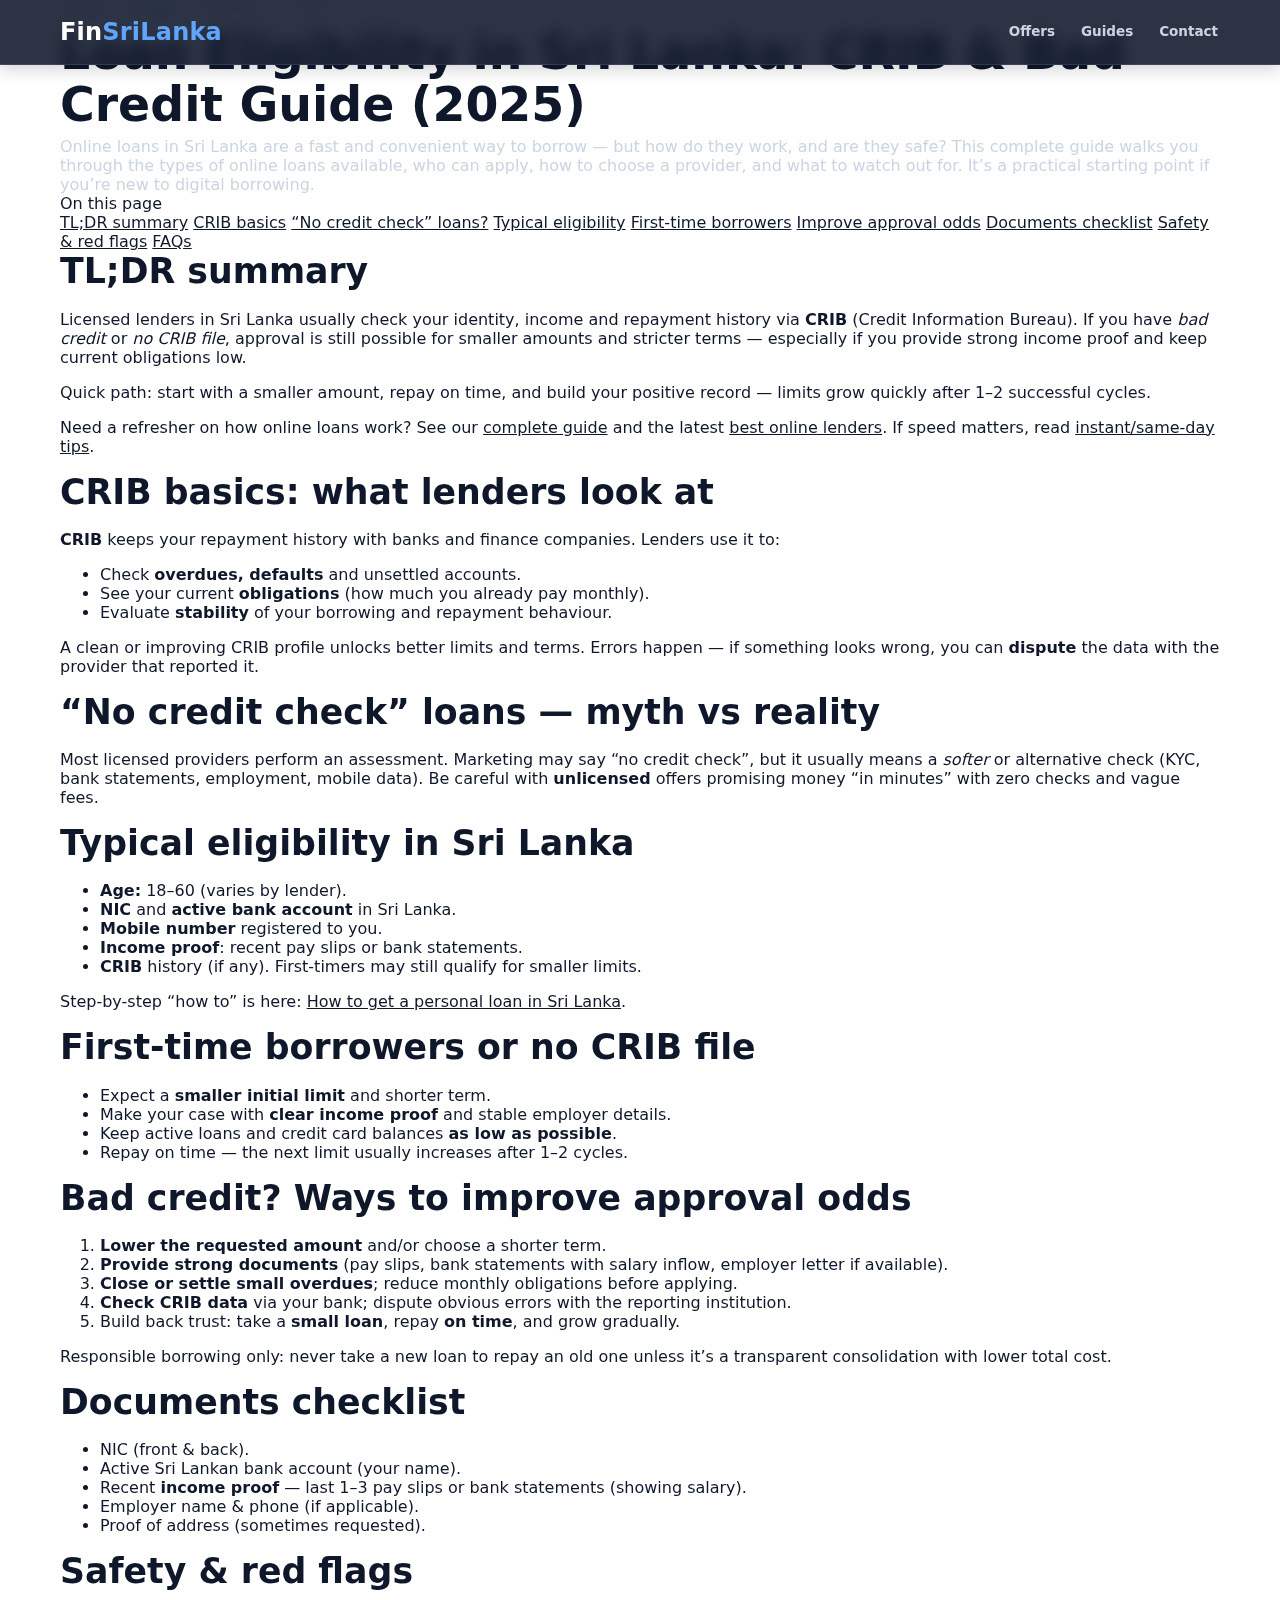
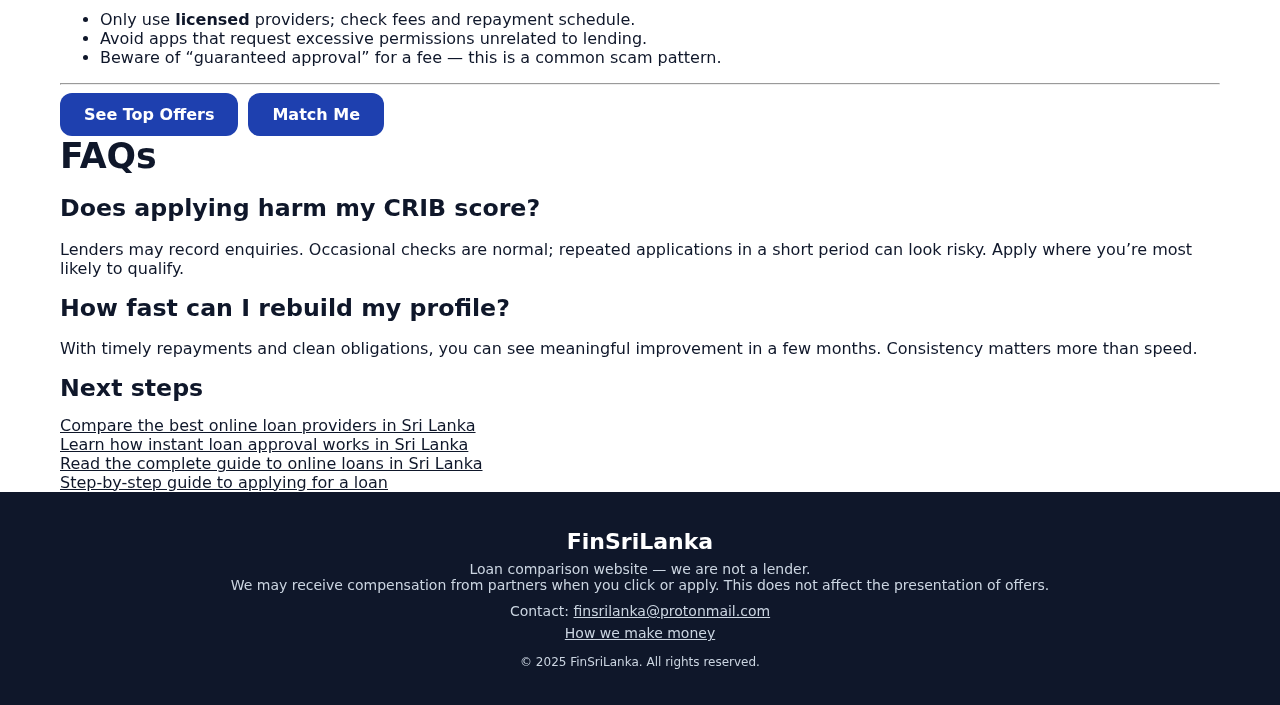
<file: guides/loan-eligibility-crib-bad-credit-sri-lanka.html>
<!DOCTYPE html>

<html lang="en">
<head>
  <meta charset="UTF-8" />
  <meta name="viewport" content="width=device-width, initial-scale=1" />
  <title>Loan Eligibility in Sri Lanka — CRIB, Bad Credit & Approval Tips (2025)</title>
  <meta name="description" content="Check loan eligibility in Sri Lanka. How CRIB works, bad credit impact, and what lenders actually look at.">
  <link rel="canonical" href="https://finsrilanka.com/guides/loan-eligibility-crib-bad-credit-sri-lanka.html">
  <meta name="robots" content="max-image-preview:large">

  <!-- Open Graph -->
  <meta property="og:type" content="article">
  <meta property="og:title" content="Loan Eligibility in Sri Lanka: CRIB &amp; Bad Credit Guide (2025)">
  <meta property="og:description" content="Who qualifies, CRIB basics, ‘no credit check’ truth, and how to improve approval odds with bad credit in Sri Lanka.">
  <meta property="og:url" content="https://finsrilanka.com/guides/loan-eligibility-crib-bad-credit-sri-lanka.html">
  <meta property="og:image" content="https://finsrilanka.com/preview.png">

  <!-- Favicons -->
  <link rel="icon" type="image/png" href="/favicon-96x96.png" sizes="96x96" />
  <link rel="icon" type="image/svg+xml" href="/favicon.svg" />
  <link rel="shortcut icon" href="/favicon.ico" />
  <link rel="apple-touch-icon" sizes="180x180" href="/apple-touch-icon.png" />
  <link rel="manifest" href="/site.webmanifest" />

  <link rel="stylesheet" href="/style.css">
  <script src="/script.js" defer></script>

  <!-- Schema.org: Organization + WebSite -->
  <script type="application/ld+json">
  {
    "@context": "https://schema.org",
    "@graph": [
      {
        "@type": "Organization",
        "@id": "https://finsrilanka.com/#org",
        "name": "FinSriLanka",
        "url": "https://finsrilanka.com/",
        "logo": { "@type": "ImageObject", "url": "https://finsrilanka.com/favicon-96x96.png" }
      },
      {
        "@type": "WebSite",
        "@id": "https://finsrilanka.com/#website",
        "url": "https://finsrilanka.com/",
        "name": "FinSriLanka",
        "publisher": { "@id": "https://finsrilanka.com/#org" },
        "inLanguage": "en"
      }
    ]
  }
  </script>

<script type="application/ld+json">
  {
    "@context": "https://schema.org",
    "@type": "Article",
    "headline": "Loan Eligibility in Sri Lanka: CRIB & Bad Credit Guide (2025)",
    "description": "Who qualifies for online loans in Sri Lanka, how CRIB affects eligibility, and what to do with bad credit or no CRIB file. Practical tips, checklist and FAQs.",
    "inLanguage": "en",
    "datePublished": "2025-09-12",
    "dateModified": "2025-09-12",
    "author": { "@type": "Organization", "name": "FinSriLanka" },
    "publisher": {
      "@type": "Organization",
      "name": "FinSriLanka",
      "logo": { "@type": "ImageObject", "url": "https://finsrilanka.com/favicon-96x96.png" }
    },
    "mainEntityOfPage": "https://finsrilanka.com/guides/loan-eligibility-crib-bad-credit-sri-lanka.html"
  }
  </script>
<script type="application/ld+json">
  {
    "@context":"https://schema.org",
    "@type":"FAQPage",
    "mainEntity":[
      {
        "@type":"Question",
        "name":"What is CRIB and why does it matter?",
        "acceptedAnswer":{"@type":"Answer","text":"CRIB (Credit Information Bureau of Sri Lanka) stores your repayment history with banks and finance companies. Lenders use it to assess risk, set limits and terms, and check unpaid or overdue accounts."}
      },
      {
        "@type":"Question",
        "name":"Can I get a loan without a CRIB history?",
        "acceptedAnswer":{"@type":"Answer","text":"Some providers may lend small amounts to first-time borrowers using alternative checks (KYC, bank statements, mobile data, employment info). Limits are lower and terms can be stricter until you build a positive record."}
      },
      {
        "@type":"Question",
        "name":"Are “no credit check” loans real?",
        "acceptedAnswer":{"@type":"Answer","text":"Licensed lenders usually run some form of credit assessment. “No credit check” typically means a softer or alternative assessment. Be careful with unlicensed offers that promise instant approval with no checks at all."}
      },
      {
        "@type":"Question",
        "name":"How can I improve approval odds with bad credit?",
        "acceptedAnswer":{"@type":"Answer","text":"Request a smaller amount and shorter term, submit clear income proof, reduce existing obligations, settle overdue debts where possible, and ensure your CRIB data is accurate. On-time repayment of a small loan gradually improves your profile."}
      },
      {
        "@type":"Question",
        "name":"What documents are typically required?",
        "acceptedAnswer":{"@type":"Answer","text":"NIC, active Sri Lankan bank account, mobile number, and recent income proof (pay slips or bank statements). Some lenders may request employer details or additional verification."}
      }
    ]
  }
  </script>
<script type="application/ld+json">
  {
    "@context":"https://schema.org",
    "@type":"BreadcrumbList",
    "itemListElement":[
      {"@type":"ListItem","position":1,"name":"Home","item":"https://finsrilanka.com/"},
      {"@type":"ListItem","position":2,"name":"Guides","item":"https://finsrilanka.com/guides/guides.html"},
      {"@type":"ListItem","position":3,"name":"Eligibility & CRIB / Bad Credit","item":"https://finsrilanka.com/guides/loan-eligibility-crib-bad-credit-sri-lanka.html"}
    ]
  }
  </script>
</head>
<body>
<!-- Header (unified) -->
<header>
  <div class="container nav-row">
    <a href="/" class="brand">Fin<span>SriLanka</span></a>
    <nav class="nav" aria-label="Main">
      <a href="/#offer">Offers</a>
      <a href="/guides/guides.html">Guides</a>
      <a href="/#contact">Contact</a>
    </nav>
    <button id="menu-toggle" class="menu-btn" type="button" aria-label="Toggle navigation" aria-expanded="false" aria-controls="mobile-menu">
      <svg width="28" height="28" viewBox="0 0 24 24" fill="none" aria-hidden="true"><path d="M4 6h16M4 12h16M4 18h16" stroke="#fff" stroke-width="2" stroke-linecap="round"/></svg>
    </button>
  </div>
  <div id="mobile-menu" aria-hidden="true">
    <div class="container">
      <a href="/#offer">Offers</a>
      <a href="/guides/guides.html">Guides</a>
      <a href="/#contact">Contact</a>
    </div>
  </div>
</header>

<!-- Hero -->
<section class="hero-skinny">
<div class="container">
<nav aria-label="Breadcrumb" class="breadcrumbs" style="margin-bottom:8px;color:#cbd5e1">
<a href="/" style="color:#93c5fd">Home</a> <span class="sep">›</span>
<a href="/guides/guides.html" style="color:#93c5fd">Guides</a> <span class="sep">›</span>
<span>Eligibility &amp; CRIB</span>
</nav>
<h1 style="margin:0">Loan Eligibility in Sri Lanka: CRIB &amp; Bad Credit Guide (2025)</h1>
<p class="meta" style="color:#cbd5e1;margin:6px 0 0">Online loans in Sri Lanka are a fast and convenient way to borrow — but how do they work, and are they safe? This complete guide walks you through the types of online loans available, who can apply, how to choose a provider, and what to watch out for. It’s a practical starting point if you’re new to digital borrowing.</p>
</div>
</section>
<!-- Article -->
<main class="article-main">
<div class="container page">
<!-- TOC -->
<aside aria-label="On this page" class="toc">
<div class="toc-title">On this page</div>
<a href="#summary">TL;DR summary</a>
<a href="#crib">CRIB basics</a>
<a href="#no-check">“No credit check” loans?</a>
<a href="#eligibility">Typical eligibility</a>
<a href="#first-time">First-time borrowers</a>
<a href="#improve">Improve approval odds</a>
<a href="#docs">Documents checklist</a>
<a href="#safety">Safety &amp; red flags</a>
<a href="#faqs">FAQs</a>
</aside>
<!-- Content -->
<article class="prose">
<section id="summary">
<h2>TL;DR summary</h2>
<p>
          Licensed lenders in Sri Lanka usually check your identity, income and repayment history via
          <strong>CRIB</strong> (Credit Information Bureau). If you have <em>bad credit</em> or <em>no CRIB file</em>,
          approval is still possible for smaller amounts and stricter terms — especially if you provide strong income proof and keep current obligations low.
        </p>
<p class="notice">Quick path: start with a smaller amount, repay on time, and build your positive record — limits grow quickly after 1–2 successful cycles.</p>
<p>Need a refresher on how online loans work? See our
          <a href="/guides/online-loans-guide-sri-lanka.html">complete guide</a>
          and the latest <a href="/guides/best-online-loans-sri-lanka.html">best online lenders</a>. If speed matters, read
          <a href="/guides/instant-loans-sri-lanka.html">instant/same-day tips</a>.
        </p>
</section>
<section id="crib">
<h2>CRIB basics: what lenders look at</h2>
<p>
<strong>CRIB</strong> keeps your repayment history with banks and finance companies. Lenders use it to:
        </p>
<ul>
<li>Check <strong>overdues, defaults</strong> and unsettled accounts.</li>
<li>See your current <strong>obligations</strong> (how much you already pay monthly).</li>
<li>Evaluate <strong>stability</strong> of your borrowing and repayment behaviour.</li>
</ul>
<p>
          A clean or improving CRIB profile unlocks better limits and terms. Errors happen — if something looks wrong, you can <strong>dispute</strong> the data with the provider that reported it.
        </p>
</section>
<section id="no-check">
<h2>“No credit check” loans — myth vs reality</h2>
<p>
          Most licensed providers perform an assessment. Marketing may say “no credit check”, but it usually means a
          <em>softer</em> or alternative check (KYC, bank statements, employment, mobile data).
          Be careful with <strong>unlicensed</strong> offers promising money “in minutes” with zero checks and vague fees.
        </p>
</section>
<section id="eligibility">
<h2>Typical eligibility in Sri Lanka</h2>
<ul>
<li><strong>Age:</strong> 18–60 (varies by lender).</li>
<li><strong>NIC</strong> and <strong>active bank account</strong> in Sri Lanka.</li>
<li><strong>Mobile number</strong> registered to you.</li>
<li><strong>Income proof</strong>: recent pay slips or bank statements.</li>
<li><strong>CRIB</strong> history (if any). First-timers may still qualify for smaller limits.</li>
</ul>
<p>
          Step-by-step “how to” is here:
          <a href="/guides/how-to-get-a-loan-in-sri-lanka.html">How to get a personal loan in Sri Lanka</a>.
        </p>
</section>
<section id="first-time">
<h2>First-time borrowers or no CRIB file</h2>
<ul>
<li>Expect a <strong>smaller initial limit</strong> and shorter term.</li>
<li>Make your case with <strong>clear income proof</strong> and stable employer details.</li>
<li>Keep active loans and credit card balances <strong>as low as possible</strong>.</li>
<li>Repay on time — the next limit usually increases after 1–2 cycles.</li>
</ul>
</section>
<section id="improve">
<h2>Bad credit? Ways to improve approval odds</h2>
<ol>
<li><strong>Lower the requested amount</strong> and/or choose a shorter term.</li>
<li><strong>Provide strong documents</strong> (pay slips, bank statements with salary inflow, employer letter if available).</li>
<li><strong>Close or settle small overdues</strong>; reduce monthly obligations before applying.</li>
<li><strong>Check CRIB data</strong> via your bank; dispute obvious errors with the reporting institution.</li>
<li>Build back trust: take a <strong>small loan</strong>, repay <strong>on time</strong>, and grow gradually.</li>
</ol>
<p class="notice">Responsible borrowing only: never take a new loan to repay an old one unless it’s a transparent consolidation with lower total cost.</p>
</section>
<section id="docs">
<h2>Documents checklist</h2>
<ul>
<li>NIC (front &amp; back).</li>
<li>Active Sri Lankan bank account (your name).</li>
<li>Recent <strong>income proof</strong> — last 1–3 pay slips or bank statements (showing salary).</li>
<li>Employer name &amp; phone (if applicable).</li>
<li>Proof of address (sometimes requested).</li>
</ul>
</section>
<section id="safety">
<h2>Safety &amp; red flags</h2>
<ul>
<li>Only use <strong>licensed</strong> providers; check fees and repayment schedule.</li>
<li>Avoid apps that request excessive permissions unrelated to lending.</li>
<li>Beware of “guaranteed approval” for a fee — this is a common scam pattern.</li>
</ul>
<hr/>
<div class="inline-cta" style="display:flex;gap:10px;flex-wrap:wrap">
<a class="btn" href="/#offer">See Top Offers</a>
<a class="btn" href="/#dontsure">Match Me</a>
</div>
</section>
<section id="faqs">
<h2>FAQs</h2>
<h3>Does applying harm my CRIB score?</h3>
<p>Lenders may record enquiries. Occasional checks are normal; repeated applications in a short period can look risky. Apply where you’re most likely to qualify.</p>
<h3>How fast can I rebuild my profile?</h3>
<p>With timely repayments and clean obligations, you can see meaningful improvement in a few months. Consistency matters more than speed.</p>
</section>
<div class="related-guides">
  <h3>Next steps</h3>
  <div class="grid">
    <div class="rg-card">
      <a href="/guides/best-online-loans-sri-lanka.html">
        Compare the best online loan providers in Sri Lanka
      </a>
    </div>
    <div class="rg-card">
      <a href="/guides/instant-loans-sri-lanka.html">
        Learn how instant loan approval works in Sri Lanka
      </a>
    </div>
    <div class="rg-card">
      <a href="/guides/online-loans-guide-sri-lanka.html">
        Read the complete guide to online loans in Sri Lanka
      </a>
    </div>
    <div class="rg-card">
      <a href="/guides/how-to-get-a-loan-in-sri-lanka.html">
        Step-by-step guide to applying for a loan
      </a>
    </div>
  </div>
</div>
</article>
</div>
</main>
<!-- Footer -->
<footer id="contact">
<div class="container">
<h3 style="margin:0 0 6px;color:#fff">FinSriLanka</h3>
<p style="font-size:14px;margin:0">Loan comparison website — we are not a lender.</p>
<p style="font-size:14px;margin:0">We may receive compensation from partners when you click or apply. This does not affect the presentation of offers.</p>
<p style="font-size:14px;margin:10px 0 0">Contact: <a href="mailto:finsrilanka@protonmail.com">finsrilanka@protonmail.com</a></p>
<p style="font-size:14px;margin:6px 0 0"><a href="/how-we-make-money/">How we make money</a></p>
<p style="font-size:12px;margin:14px 0 0">© 2025 FinSriLanka. All rights reserved.</p>
</div>
</footer>
</body>
</html>
</file>
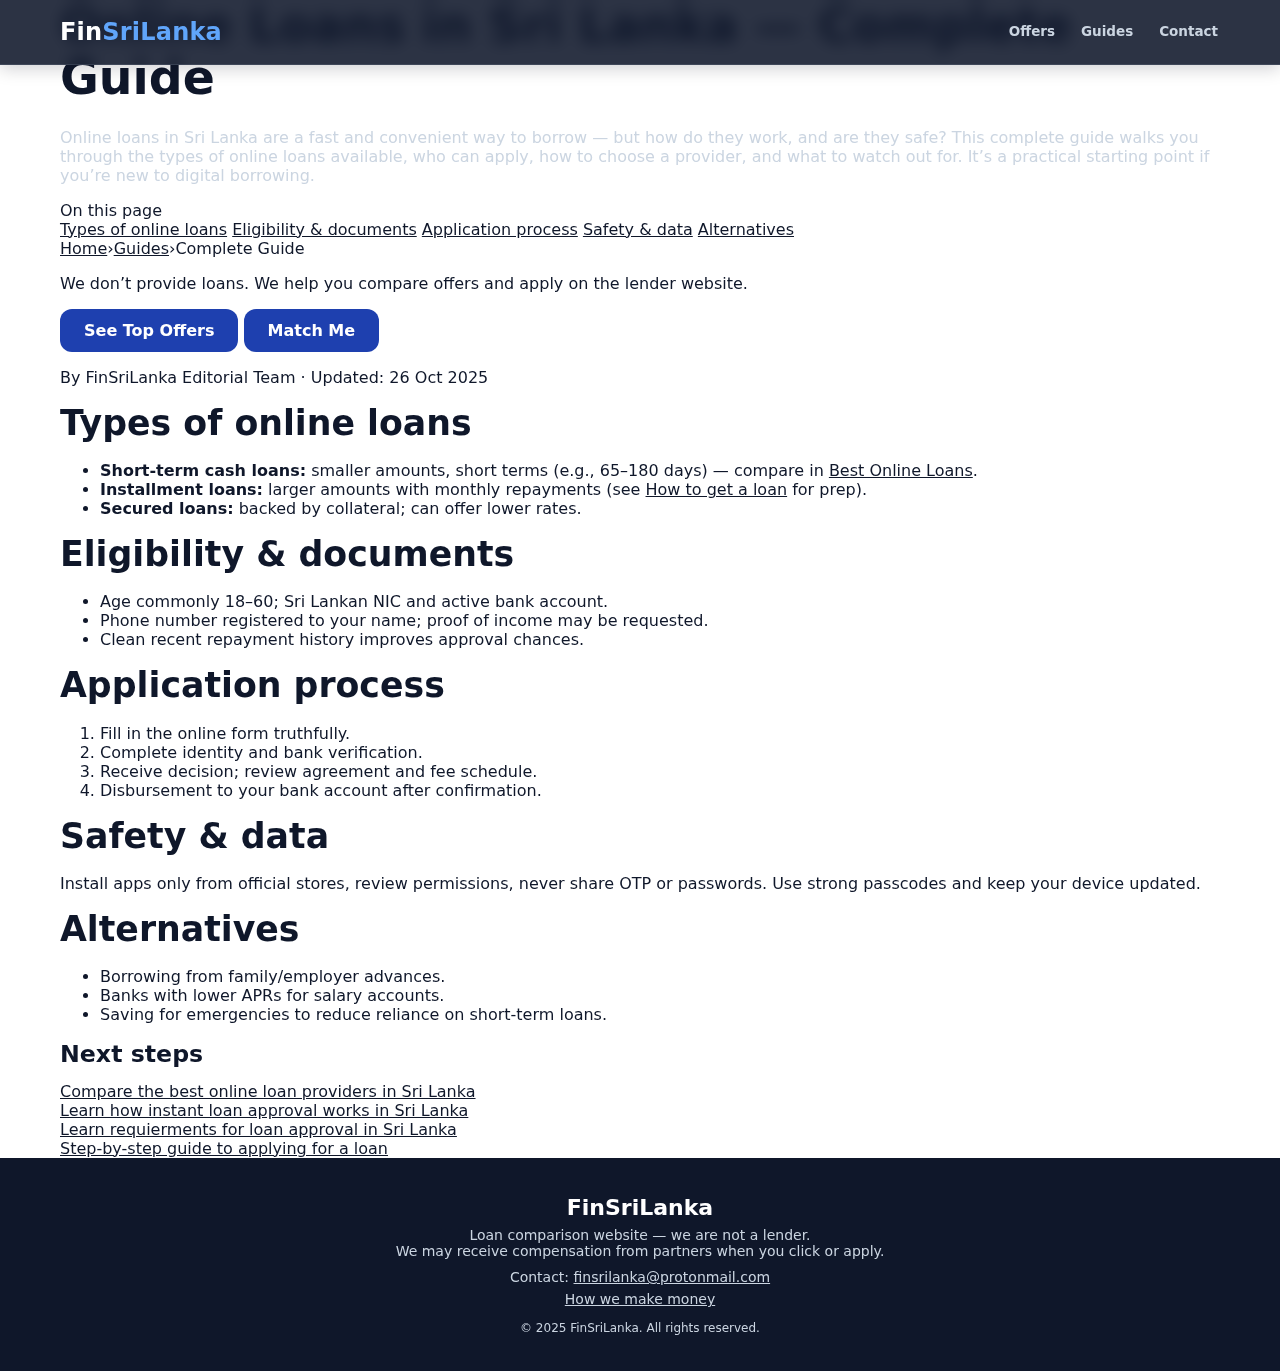
<file: guides/online-loans-guide-sri-lanka.html>
<!DOCTYPE html>
<html lang="en">
  <head>
  <meta charset="UTF-8" />
  <meta name="viewport" content="width=device-width, initial-scale=1" />
  <title>Online Loans in Sri Lanka — Complete Guide for Borrowers (2025)</title>
  <meta name="description" content="Complete guide to online loans in Sri Lanka. Types of loans, requirements, risks, and how to choose a provider.">
  <link rel="canonical" href="https://finsrilanka.com/guides/online-loans-guide-sri-lanka.html">
  <meta name="robots" content="max-image-preview:large">

  <!-- Open Graph -->
  <meta property="og:type" content="article">
  <meta property="og:title" content="Online Loans in Sri Lanka — Complete Guide (2025)">
  <meta property="og:description" content="Types, eligibility, documents, steps, safety tips and alternatives.">
  <meta property="og:url" content="https://finsrilanka.com/guides/online-loans-guide-sri-lanka.html">
  <meta property="og:image" content="https://finsrilanka.com/preview.png">

  <!-- Favicons -->
  <link rel="icon" type="image/png" href="/favicon-96x96.png" sizes="96x96" />
  <link rel="icon" type="image/svg+xml" href="/favicon.svg" />
  <link rel="shortcut icon" href="/favicon.ico" />
  <link rel="apple-touch-icon" sizes="180x180" href="/apple-touch-icon.png" />
  <link rel="manifest" href="/site.webmanifest" />

  <link rel="stylesheet" href="/style.css">
  <script src="/script.js" defer></script>

  <!-- Schema.org: Organization + WebSite -->
  <script type="application/ld+json">
  {
    "@context": "https://schema.org",
    "@graph": [
      {
        "@type": "Organization",
        "@id": "https://finsrilanka.com/#org",
        "name": "FinSriLanka",
        "url": "https://finsrilanka.com/",
        "logo": { "@type": "ImageObject", "url": "https://finsrilanka.com/favicon-96x96.png" }
      },
      {
        "@type": "WebSite",
        "@id": "https://finsrilanka.com/#website",
        "url": "https://finsrilanka.com/",
        "name": "FinSriLanka",
        "publisher": { "@id": "https://finsrilanka.com/#org" },
        "inLanguage": "en"
      }
    ]
  }
  </script>

<script type="application/ld+json">
    {
      "@context":"https://schema.org",
      "@type":"Article",
      "headline":"Online Loans in Sri Lanka — Complete Guide (2025)",
      "datePublished":"2025-08-31",
      "dateModified":"2025-09-09",
      "inLanguage":"en",
      "author":{"@type":"Organization","name":"FinSriLanka"},
      "publisher":{"@type":"Organization","name":"FinSriLanka","logo":{"@type":"ImageObject","url":"https://finsrilanka.com/favicon-96x96.png"}},
      "mainEntityOfPage":"https://finsrilanka.com/guides/online-loans-guide-sri-lanka.html"
    }
    </script>
<script type="application/ld+json">
    {
      "@context":"https://schema.org",
      "@type":"BreadcrumbList",
      "itemListElement":[
        {"@type":"ListItem","position":1,"name":"Home","item":"https://finsrilanka.com/"},
        {"@type":"ListItem","position":2,"name":"Guides","item":"https://finsrilanka.com/guides/guides.html"},
        {"@type":"ListItem","position":3,"name":"Complete Guide"}
      ]
    }
    </script>
</head>
<body>
  <header>
  <div class="container nav-row">
    <a href="/" class="brand">Fin<span>SriLanka</span></a>
    <nav class="nav" aria-label="Main">
      <a href="/#offer">Offers</a>
      <a href="/guides/guides.html">Guides</a>
      <a href="/#contact">Contact</a>
    </nav>
    <button id="menu-toggle" class="menu-btn" type="button" aria-label="Toggle navigation" aria-expanded="false" aria-controls="mobile-menu">
      <svg width="28" height="28" viewBox="0 0 24 24" fill="none" aria-hidden="true"><path d="M4 6h16M4 12h16M4 18h16" stroke="#fff" stroke-width="2" stroke-linecap="round"/></svg>
    </button>
  </div>
  <div id="mobile-menu" aria-hidden="true">
    <div class="container">
      <a href="/#offer">Offers</a>
      <a href="/guides/guides.html">Guides</a>
      <a href="/#contact">Contact</a>
    </div>
  </div>
</header>

  <section class="hero-skinny">
    <div class="container">
      <h1>Online Loans in Sri Lanka — Complete Guide</h1>
      <p class="sub" style="color:#cbd5e1">Online loans in Sri Lanka are a fast and convenient way to borrow — but how do they work, and are they safe? This complete guide walks you through the types of online loans available, who can apply, how to choose a provider, and what to watch out for. It’s a practical starting point if you’re new to digital borrowing.</p>
    </div>
  </section>

  <main class="article-main">
    <div class="container page">
      <aside class="toc" aria-label="Table of contents">
        <div class="toc-title">On this page</div>
        <a href="#types">Types of online loans</a>
        <a href="#eligibility">Eligibility & documents</a>
        <a href="#process">Application process</a>
        <a href="#safety">Safety & data</a>
        <a href="#alternatives">Alternatives</a>
      </aside>

      <article class="prose">
        <nav class="breadcrumbs" aria-label="Breadcrumb">
          <a href="/">Home</a><span class="sep">›</span><a href="/guides/guides.html">Guides</a><span class="sep">›</span><span>Complete Guide</span>
        </nav>

        <p class="notice">We don’t provide loans. We help you compare offers and apply on the lender website.</p>

        <div class="inline-cta">
          <a class="btn" href="/#offer">See Top Offers</a>
          <a class="btn" href="/#dontsure">Match Me</a>
        </div>
        <p class="byline">By <span itemprop="author" itemscope itemtype="https://schema.org/Person">
          <span itemprop="name">FinSriLanka Editorial Team</span></span> · Updated: <time datetime="2025-10-26">26 Oct 2025</time></p>
        <h2 id="types">Types of online loans</h2>
        <ul>
          <li><strong>Short-term cash loans:</strong> smaller amounts, short terms (e.g., 65–180 days) — compare in <a href="/guides/best-online-loans-sri-lanka.html">Best Online Loans</a>.</li>
          <li><strong>Installment loans:</strong> larger amounts with monthly repayments (see <a href="/guides/how-to-get-a-loan-in-sri-lanka.html">How to get a loan</a> for prep).</li>
          <li><strong>Secured loans:</strong> backed by collateral; can offer lower rates.</li>
        </ul>

        <h2 id="eligibility">Eligibility & documents</h2>
        <ul>
          <li>Age commonly 18–60; Sri Lankan NIC and active bank account.</li>
          <li>Phone number registered to your name; proof of income may be requested.</li>
          <li>Clean recent repayment history improves approval chances.</li>
        </ul>

        <h2 id="process">Application process</h2>
        <ol>
          <li>Fill in the online form truthfully.</li>
          <li>Complete identity and bank verification.</li>
          <li>Receive decision; review agreement and fee schedule.</li>
          <li>Disbursement to your bank account after confirmation.</li>
        </ol>

        <h2 id="safety">Safety & data</h2>
        <p>Install apps only from official stores, review permissions, never share OTP or passwords. Use strong passcodes and keep your device updated.</p>

        <h2 id="alternatives">Alternatives</h2>
        <ul>
          <li>Borrowing from family/employer advances.</li>
          <li>Banks with lower APRs for salary accounts.</li>
          <li>Saving for emergencies to reduce reliance on short-term loans.</li>
        </ul>

        <div class="related-guides">
  <h3>Next steps</h3>
  <div class="grid">
    <div class="rg-card">
      <a href="/guides/best-online-loans-sri-lanka.html">
        Compare the best online loan providers in Sri Lanka
      </a>
    </div>
    <div class="rg-card">
      <a href="/guides/instant-loans-sri-lanka.html">
        Learn how instant loan approval works in Sri Lanka
      </a>
    </div>
    <div class="rg-card">
      <a href="/guides/loan-eligibility-crib-bad-credit-sri-lanka.html">
        Learn requierments for loan approval in Sri Lanka
      </a>
    </div>
    <div class="rg-card">
      <a href="/guides/how-to-get-a-loan-in-sri-lanka.html">
        Step-by-step guide to applying for a loan
      </a>
    </div>
  </div>
</div>
              </article>
    </div>
  </main>

  <footer id="contact">
    <div class="container">
      <h3 style="margin:0 0 6px;color:#fff">FinSriLanka</h3>
      <p style="font-size:14px;margin:0">Loan comparison website — we are not a lender.</p>
      <p style="font-size:14px;margin:0">We may receive compensation from partners when you click or apply.</p>
      <p style="font-size:14px;margin:10px 0 0">Contact: <a href="mailto:finsrilanka@protonmail.com">finsrilanka@protonmail.com</a></p>
      <p style="font-size:14px;margin:6px 0 0"><a href="/how-we-make-money/">How we make money</a></p>
      <p style="font-size:12px;margin:14px 0 0">© 2025 FinSriLanka. All rights reserved.</p>
    </div>
  </footer>

</body>
</html>
</file>
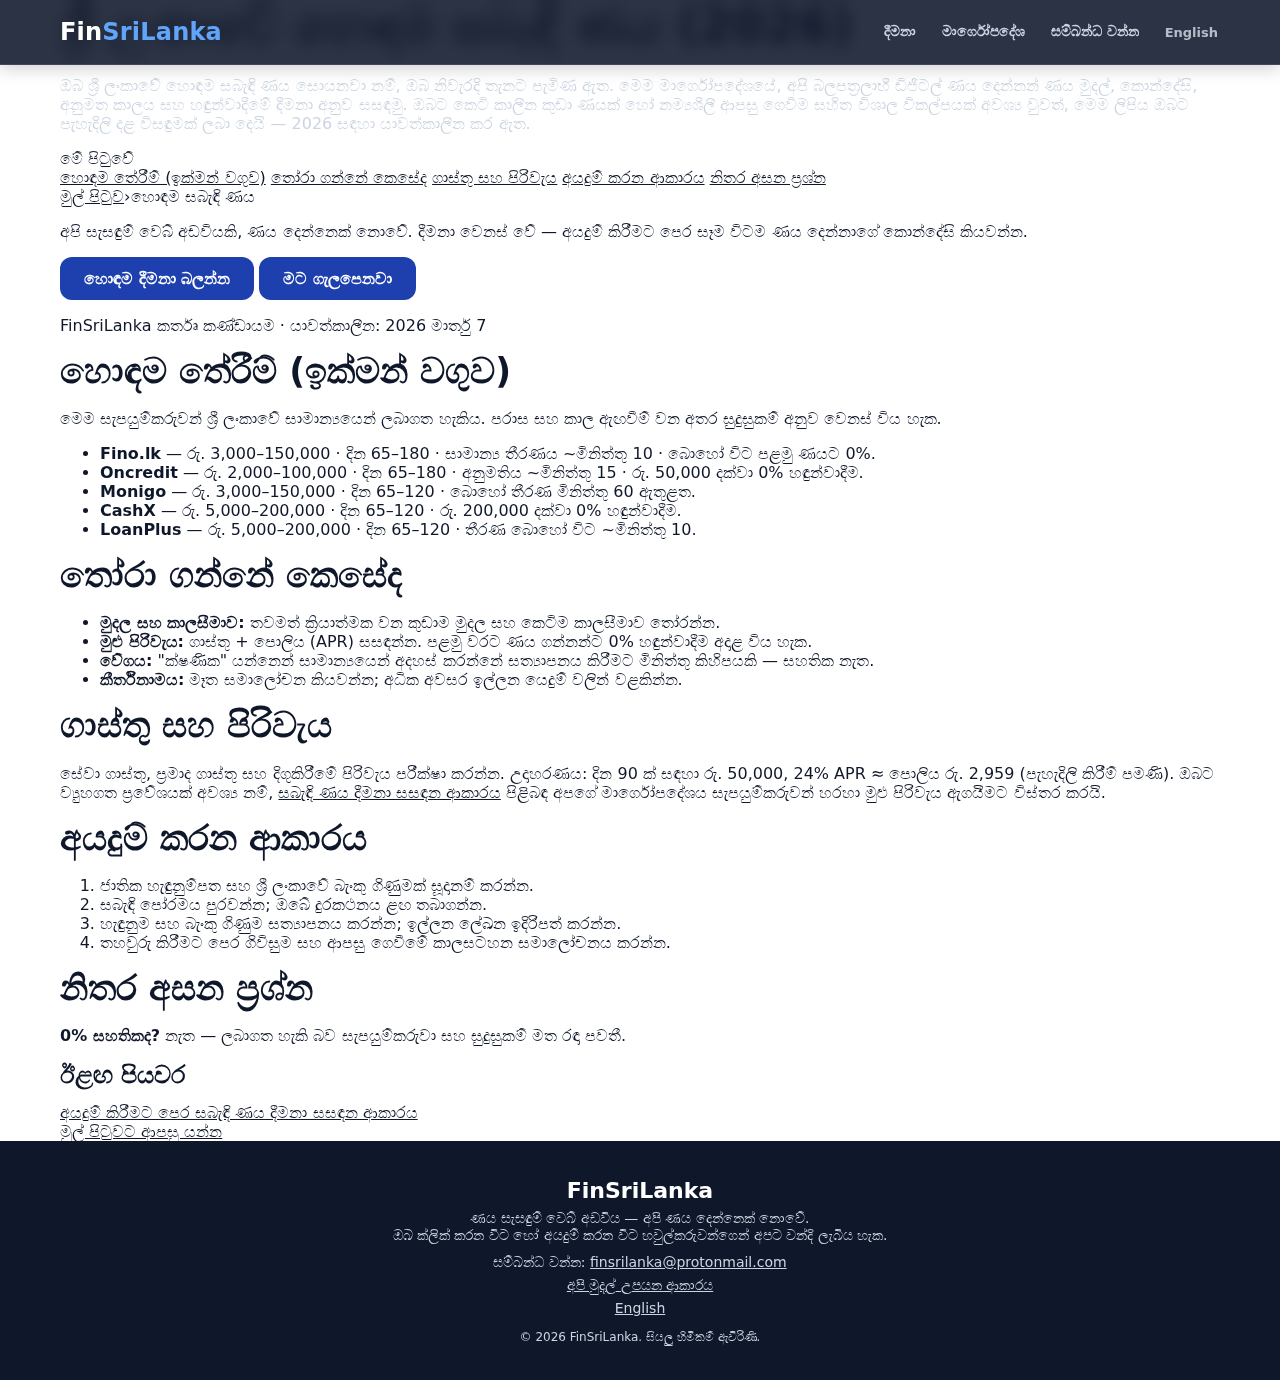
<file: si/guides/best-online-loans-sri-lanka.html>
<!DOCTYPE html>
<html lang="si">
  <head>
  <meta charset="UTF-8" />
  <meta name="viewport" content="width=device-width, initial-scale=1" />
  <title>ශ්‍රී ලංකාවේ හොඳම සබැඳි ණය (2026) — බලපත්‍රලාභී සැපයුම්කරුවන් සසඳන්න</title>
  <meta name="description" content="ශ්‍රී ලංකාවේ හොඳම සබැඳි ණය සැපයුම්කරුවන් සසඳන්න. මුදල්, කොන්දේසි, අනුමත කාලය පරීක්ෂා කර බලපත්‍රලාභී ණය දෙන්නන් සමඟ සබැඳිව අයදුම් කරන්න.">
  <link rel="canonical" href="https://finsrilanka.com/si/guides/best-online-loans-sri-lanka.html">
  <meta name="robots" content="index, follow">

  <!-- hreflang -->
  <link rel="alternate" hreflang="si" href="https://finsrilanka.com/si/guides/best-online-loans-sri-lanka.html" />
  <link rel="alternate" hreflang="en" href="https://finsrilanka.com/guides/best-online-loans-sri-lanka.html" />
  <link rel="alternate" hreflang="x-default" href="https://finsrilanka.com/guides/best-online-loans-sri-lanka.html" />

  <!-- Open Graph -->
  <meta property="og:type" content="article">
  <meta property="og:title" content="ශ්‍රී ලංකාවේ හොඳම සබැඳි ණය (2026) — සසඳන්න සහ අයදුම් කරන්න">
  <meta property="og:description" content="පෙළ අනුව සැසඳීම: සීමාවන්, කොන්දේසි, අනුමත කාලය සහ අදම අයදුම් කරන ආකාරය.">
  <meta property="og:url" content="https://finsrilanka.com/si/guides/best-online-loans-sri-lanka.html">
  <meta property="og:image" content="https://finsrilanka.com/preview.png">

  <!-- Favicons -->
  <link rel="icon" type="image/png" href="/favicon-96x96.png" sizes="96x96" />
  <link rel="icon" type="image/svg+xml" href="/favicon.svg" />
  <link rel="shortcut icon" href="/favicon.ico" />
  <link rel="apple-touch-icon" sizes="180x180" href="/apple-touch-icon.png" />
  <link rel="manifest" href="/site.webmanifest" />

  <link rel="stylesheet" href="/style.css">
  <script src="/script.js" defer></script>

  <!-- Schema.org: Organization + WebSite -->
  <script type="application/ld+json">
  {
    "@context": "https://schema.org",
    "@graph": [
      {
        "@type": "Organization",
        "@id": "https://finsrilanka.com/#org",
        "name": "FinSriLanka",
        "url": "https://finsrilanka.com/",
        "logo": { "@type": "ImageObject", "url": "https://finsrilanka.com/favicon-96x96.png" }
      },
      {
        "@type": "WebSite",
        "@id": "https://finsrilanka.com/#website",
        "url": "https://finsrilanka.com/",
        "name": "FinSriLanka",
        "publisher": { "@id": "https://finsrilanka.com/#org" },
        "inLanguage": "si"
      }
    ]
  }
  </script>

  <script type="application/ld+json">
  {
    "@context":"https://schema.org",
    "@type":"Article",
    "headline":"ශ්‍රී ලංකාවේ හොඳම සබැඳි ණය (2026) — සසඳන්න සහ අයදුම් කරන්න",
    "datePublished":"2026-03-07",
    "dateModified":"2026-03-07",
    "inLanguage":"si",
    "author":{"@type":"Organization","name":"FinSriLanka"},
    "publisher":{"@type":"Organization","name":"FinSriLanka","logo":{"@type":"ImageObject","url":"https://finsrilanka.com/favicon-96x96.png"}},
    "mainEntityOfPage":"https://finsrilanka.com/si/guides/best-online-loans-sri-lanka.html"
  }
  </script>

  <script type="application/ld+json">
  {
    "@context":"https://schema.org",
    "@type":"BreadcrumbList",
    "itemListElement":[
      {"@type":"ListItem","position":1,"name":"මුල් පිටුව","item":"https://finsrilanka.com/si/"},
      {"@type":"ListItem","position":2,"name":"හොඳම සබැඳි ණය"}
    ]
  }
  </script>
</head>
<body>
  <header>
  <div class="container nav-row">
    <a href="/si/" class="brand">Fin<span>SriLanka</span></a>
    <nav class="nav" aria-label="ප්‍රධාන">
      <a href="/si/#offer">දීමනා</a>
      <a href="/si/guides/best-online-loans-sri-lanka.html">මාර්ගෝපදේශ</a>
      <a href="/si/#contact">සම්බන්ධ වන්න</a>
      <a href="/guides/best-online-loans-sri-lanka.html" style="font-size:13px;opacity:0.85">English</a>
    </nav>
    <button id="menu-toggle" class="menu-btn" type="button" aria-label="මෙනු පෙන්වන්න" aria-expanded="false" aria-controls="mobile-menu">
      <svg width="28" height="28" viewBox="0 0 24 24" fill="none" aria-hidden="true"><path d="M4 6h16M4 12h16M4 18h16" stroke="#fff" stroke-width="2" stroke-linecap="round"/></svg>
    </button>
  </div>
  <div id="mobile-menu" aria-hidden="true">
    <div class="container">
      <a href="/si/#offer">දීමනා</a>
      <a href="/si/guides/best-online-loans-sri-lanka.html">මාර්ගෝපදේශ</a>
      <a href="/si/#contact">සම්බන්ධ වන්න</a>
      <a href="/guides/best-online-loans-sri-lanka.html">English</a>
    </div>
  </div>
</header>

  <section class="hero-skinny">
    <div class="container">
      <h1>ශ්‍රී ලංකාවේ හොඳම සබැඳි ණය (2026)</h1>
      <p class="sub" style="color:#cbd5e1">ඔබ ශ්‍රී ලංකාවේ හොඳම සබැඳි ණය සොයනවා නම්, ඔබ නිවැරදි තැනට පැමිණ ඇත. මෙම මාර්ගෝපදේශයේ, අපි බලපත්‍රලාභී ඩිජිටල් ණය දෙන්නන් ණය මුදල්, කොන්දේසි, අනුමත කාලය සහ හඳුන්වාදීමේ දීමනා අනුව සසඳමු. ඔබට කෙටි කාලීන කුඩා ණයක් හෝ නම්‍යශීලී ආපසු ගෙවීම සහිත විශාල විකල්පයක් අවශ්‍ය වුවත්, මෙම ලිපිය ඔබට පැහැදිලි දළ විසඳුමක් ලබා දෙයි — 2026 සඳහා යාවත්කාලීන කර ඇත.</p>
    </div>
  </section>

  <main class="article-main">
    <div class="container page">
      <aside class="toc" aria-label="මේ පිටුවේ">
        <div class="toc-title">මේ පිටුවේ</div>
        <a href="#top-picks">හොඳම තේරීම් (ඉක්මන් වගුව)</a>
        <a href="#how-to-choose">තෝරා ගන්නේ කෙසේද</a>
        <a href="#fees">ගාස්තු සහ පිරිවැය</a>
        <a href="#apply-steps">අයදුම් කරන ආකාරය</a>
        <a href="#faq">නිතර අසන ප්‍රශ්න</a>
      </aside>

      <article class="prose">
        <nav class="breadcrumbs" aria-label="මාර්ග සටහන">
          <a href="/si/">මුල් පිටුව</a><span class="sep">›</span><span>හොඳම සබැඳි ණය</span>
        </nav>

        <p class="notice">අපි සැසඳුම් වෙබ් අඩවියකි, ණය දෙන්නෙක් නොවේ. දීමනා වෙනස් වේ — අයදුම් කිරීමට පෙර සෑම විටම ණය දෙන්නාගේ කොන්දේසි කියවන්න.</p>

        <div class="inline-cta">
          <a class="btn" href="/si/#offer">හොඳම දීමනා බලන්න</a>
          <a class="btn" href="/si/#dontsure">මට ගැලපෙනවා</a>
        </div>
        <p class="byline"><span itemprop="author" itemscope itemtype="https://schema.org/Person">
          <span itemprop="name">FinSriLanka කර්තෘ කණ්ඩායම</span></span> · යාවත්කාලීන: <time datetime="2026-03-07">2026 මාර්තු 7</time></p>

        <h2 id="top-picks">හොඳම තේරීම් (ඉක්මන් වගුව)</h2>
        <p>මෙම සැපයුම්කරුවන් ශ්‍රී ලංකාවේ සාමාන්‍යයෙන් ලබාගත හැකිය. පරාස සහ කාල ඇඟවීම් වන අතර සුදුසුකම් අනුව වෙනස් විය හැක.</p>
        <ul>
          <li><strong>Fino.lk</strong> — රු. 3,000–150,000 · දින 65–180 · සාමාන්‍ය තීරණය ~මිනිත්තු 10 · බොහෝ විට පළමු ණයට 0%.</li>
          <li><strong>Oncredit</strong> — රු. 2,000–100,000 · දින 65–180 · අනුමතිය ~මිනිත්තු 15 · රු. 50,000 දක්වා 0% හඳුන්වාදීම.</li>
          <li><strong>Monigo</strong> — රු. 3,000–150,000 · දින 65–120 · බොහෝ තීරණ මිනිත්තු 60 ඇතුළත.</li>
          <li><strong>CashX</strong> — රු. 5,000–200,000 · දින 65–120 · රු. 200,000 දක්වා 0% හඳුන්වාදීම.</li>
          <li><strong>LoanPlus</strong> — රු. 5,000–200,000 · දින 65–120 · තීරණ බොහෝ විට ~මිනිත්තු 10.</li>
        </ul>

        <h2 id="how-to-choose">තෝරා ගන්නේ කෙසේද</h2>
        <ul>
          <li><strong>මුදල සහ කාලසීමාව:</strong> තවමත් ක්‍රියාත්මක වන කුඩාම මුදල සහ කෙටිම කාලසීමාව තෝරන්න.</li>
          <li><strong>මුළු පිරිවැය:</strong> ගාස්තු + පොලිය (APR) සසඳන්න. පළමු වරට ණය ගන්නන්ට 0% හඳුන්වාදීම අදාළ විය හැක.</li>
          <li><strong>වේගය:</strong> "ක්ෂණික" යන්නෙන් සාමාන්‍යයෙන් අදහස් කරන්නේ සත්‍යාපනය කිරීමට මිනිත්තු කිහිපයකි — සහතික නැත.</li>
          <li><strong>කීර්තිනාමය:</strong> මෑත සමාලෝචන කියවන්න; අධික අවසර ඉල්ලන යෙදුම් වලින් වළකින්න.</li>
        </ul>

        <h2 id="fees">ගාස්තු සහ පිරිවැය</h2>
        <p>සේවා ගාස්තු, ප්‍රමාද ගාස්තු සහ දිගුකිරීමේ පිරිවැය පරීක්ෂා කරන්න. උදාහරණය: දින 90 ක් සඳහා රු. 50,000, 24% APR ≈ පොලිය රු. 2,959 (පැහැදිලි කිරීම් පමණි). ඔබට ව්‍යුහගත ප්‍රවේශයක් අවශ්‍ය නම්, <a href="/si/loan-comparison-guide/">සබැඳි ණය දීමනා සසඳන ආකාරය</a> පිළිබඳ අපගේ මාර්ගෝපදේශය සැපයුම්කරුවන් හරහා මුළු පිරිවැය ඇගයීමට විස්තර කරයි.</p>

        <h2 id="apply-steps">අයදුම් කරන ආකාරය</h2>
        <ol>
          <li>ජාතික හැඳුනුම්පත සහ ශ්‍රී ලංකාවේ බැංකු ගිණුමක් සූදානම් කරන්න.</li>
          <li>සබැඳි පෝරමය පුරවන්න; ඔබේ දුරකථනය ළඟ තබාගන්න.</li>
          <li>හැඳුනුම සහ බැංකු ගිණුම සත්‍යාපනය කරන්න; ඉල්ලන ලේඛන ඉදිරිපත් කරන්න.</li>
          <li>තහවුරු කිරීමට පෙර ගිවිසුම සහ ආපසු ගෙවීමේ කාලසටහන සමාලෝචනය කරන්න.</li>
        </ol>

        <h2 id="faq">නිතර අසන ප්‍රශ්න</h2>
        <p><strong>0% සහතිකද?</strong> නැත — ලබාගත හැකි බව සැපයුම්කරුවා සහ සුදුසුකම් මත රඳා පවතී.</p>

        <div class="related-guides">
          <h3>ඊළඟ පියවර</h3>
          <div class="grid">
            <div class="rg-card">
              <a href="/si/loan-comparison-guide/">
                අයදුම් කිරීමට පෙර සබැඳි ණය දීමනා සසඳන ආකාරය
              </a>
            </div>
            <div class="rg-card">
              <a href="/si/">
                මුල් පිටුවට ආපසු යන්න
              </a>
            </div>
          </div>
        </div>

      </article>
    </div>
  </main>

  <footer id="contact">
    <div class="container">
      <h3 style="margin:0 0 6px;color:#fff">FinSriLanka</h3>
      <p style="font-size:14px;margin:0">ණය සැසඳුම් වෙබ් අඩවිය — අපි ණය දෙන්නෙක් නොවේ.</p>
      <p style="font-size:14px;margin:0">ඔබ ක්ලික් කරන විට හෝ අයදුම් කරන විට හවුල්කරුවන්ගෙන් අපට වන්දි ලැබිය හැක.</p>
      <p style="font-size:14px;margin:10px 0 0">සම්බන්ධ වන්න: <a href="mailto:finsrilanka@protonmail.com">finsrilanka@protonmail.com</a></p>
      <p style="font-size:14px;margin:6px 0 0"><a href="/how-we-make-money/">අපි මුදල් උපයන ආකාරය</a></p>
      <p style="font-size:14px;margin:6px 0 0"><a href="/guides/best-online-loans-sri-lanka.html">English</a></p>
      <p style="font-size:12px;margin:14px 0 0">© 2026 FinSriLanka. සියලු හිමිකම් ඇවිරිණි.</p>
    </div>
  </footer>

</body>
</html>
</file>
<file: style.css>
/* ======= THEME ======= */
 :root{
    --bg-deep:#0f172a; --bg-deeper:#0b1224;
    --text:#0f172a; --muted:#64748b; --muted-2:#94a3b8;
    --white:#fff; --soft:#f6f7fb; --line:#e5eefc;
    --blue:#1e40af; --blue-700:#17338f;
    --ring:#93c5fd; --shadow:0 10px 30px rgba(2,6,23,.08);
    --shadow-lg:0 20px 40px rgba(2,6,23,.12);
    --radius:22px; --radius-xl:28px; --capsule:2.5rem;
    --header-h:64px;
  }
  /* === Explicit heading sizes (fix Lighthouse "deprecated APIs") === */
h1 { font-size: clamp(2.25rem, 1.2rem + 2.2vw, 3.0rem); line-height: 1.12; font-weight: 800; }
h2 { font-size: clamp(1.75rem, 1.05rem + 1.4vw, 2.25rem); line-height: 1.18; font-weight: 800; }
h3 { font-size: clamp(1.25rem, 1.0rem + 0.6vw, 1.5rem);  line-height: 1.25; font-weight: 700; }
h4 { font-size: 1.125rem; line-height: 1.35; font-weight: 700; }
h5 { font-size: 1rem;    line-height: 1.4;  font-weight: 600; }
h6 { font-size: 0.875rem;line-height: 1.4;  font-weight: 600; }
/* Explicit heading sizes to avoid h1-in-section deprecation */
h1{font-size:clamp(32px,6vw,48px);line-height:1.1}
h2{font-size:clamp(24px,3.2vw,40px)}
h3{font-size:clamp(18px,2.2vw,22px)}
h4{font-size:16px}
h1,h2,h3,h4,h5,h6{font-weight:800;margin:0 0 .5em}
/* На всякий случай явно задаём те же размеры внутри section/article/nav/aside */
:where(section, article, nav, aside) h1 { font-size: clamp(2.25rem, 1.2rem + 2.2vw, 3.0rem); }
:where(section, article, nav, aside) h2 { font-size: clamp(1.75rem, 1.05rem + 1.4vw, 2.25rem); }
:where(section, article, nav, aside) h3 { font-size: clamp(1.25rem, 1.0rem + 0.6vw, 1.5rem); }
  @media(max-width:768px){ :root{ --header-h:58px } }

  *{box-sizing:border-box}
  html{scroll-behavior:smooth}
  body{margin:0;font-family:'Inter',system-ui,-apple-system,Segoe UI,Roboto,sans-serif;color:var(--text);background:#fff}
  img{max-width:100%;display:block}
  a{color:inherit}

  .container{max-width:1200px;margin:0 auto;padding:0 20px}
  .center{text-align:center}
  .cv{content-visibility:auto;contain-intrinsic-size:1px 1000px}

  /* ======= HEADER (compact, fixed) ======= */
  header{
    position:fixed; inset:0 0 auto 0; z-index:50;
    background:rgba(15,23,42,.88);
    backdrop-filter:saturate(120%) blur(8px);
    -webkit-backdrop-filter:saturate(120%) blur(8px);
    border-bottom:1px solid rgba(148,163,184,.18);
    box-shadow:0 4px 16px rgba(2,6,23,.18);
  }
  .nav-row{height:var(--header-h);display:flex;align-items:center;justify-content:space-between}
  .brand{font-size:24px;font-weight:800;letter-spacing:.2px;text-decoration:none;color:#fff;line-height:1}
  .brand span{color:#60a5fa}
  .nav{display:none;gap:22px;align-items:center}
  .nav a{
    color:#cbd5e1;text-decoration:none;font-weight:600;
    font-size:13.5px;line-height:1;padding:10px 2px;position:relative;transition:color .2s;
  }
  .nav a::after{
    content:"";position:absolute;left:0;right:0;bottom:-8px;height:2px;background:#fff;
    transform:scaleX(0);transform-origin:left;transition:transform .22s;
  }
  .nav a:hover{color:#fff}
  .nav a:hover::after{transform:scaleX(1)}
  @media(min-width:768px){ .nav{display:flex} }
  .menu-btn{background:none;border:0;cursor:pointer;display:inline-flex;line-height:0;padding:8px}
  @media(min-width:768px){ .menu-btn{display:none} }

  /* Mobile dropdown (smooth, no layout jump) */
  #mobile-menu{
    position:absolute; left:0; right:0; top:100%;
    background:rgba(15,23,42,.98);
    border-bottom:1px solid rgba(148,163,184,.18);
    box-shadow:0 16px 30px rgba(2,6,23,.28);
    overflow:hidden; max-height:0; opacity:0; visibility:hidden;
    transition:max-height .22s ease, opacity .18s ease, visibility 0s linear .22s;
  }
  #mobile-menu.open{max-height:420px; opacity:1; visibility:visible; transition:max-height .26s ease, opacity .18s ease}
  #mobile-menu .container{padding:0 20px}
  #mobile-menu a{
    display:block;color:#cbd5e1;text-decoration:none;padding:12px 0;
    border-bottom:1px solid rgba(148,163,184,.16);font-weight:600;font-size:15px;
  }
  #mobile-menu a:hover{color:#93c5fd}
  #mobile-menu a:last-child{border-bottom:0}

  /* ======= SECTION BASES ======= */
  section{scroll-margin-top:calc(var(--header-h) + 12px)}
  .section{padding:96px 0}
  .section.light{background:#f5f7fb}

  /* ======= HERO ======= */
  .hero{
    min-height:100vh; padding:calc(var(--header-h) + 48px) 0 60px;
    background:linear-gradient(90deg,#0f172a,#1e293b); color:#fff; display:flex; align-items:center;
  }
  .hero-row{display:grid;grid-template-columns:1.1fr .9fr;gap:40px;align-items:center}
  .hero h1{font-size:48px;line-height:1.1;margin:0 0 18px;font-weight:800}
  .hero .lead{color:#cbd5e1;font-size:18px;margin:0 0 26px}
  .btn{display:inline-block;background:var(--blue);color:#fff;font-weight:700;border-radius:12px;padding:12px 24px;text-decoration:none;transition:.2s}
  .btn:hover{background:var(--blue-700);transform:translateY(-1px)}
  .note{font-size:12px;color:#cbd5e1;margin-top:8px}

  .glass-grid{display:grid;grid-template-columns:1fr 1fr;gap:16px}
  .glass{
    background:rgba(255,255,255,.08);backdrop-filter:blur(6px);
    border:1px solid rgba(255,255,255,.08);border-radius:16px;padding:22px;text-align:center;transition:.2s;
  }
  .glass:hover{background:rgba(255,255,255,.14)}

  /* ======= OFFERS ======= */
  .section h2{font-size:40px;font-weight:800;margin:0 0 8px;color:var(--bg-deep)}
  .section .sub{color:#64748b;max-width:680px;margin:0 auto 40px}
  .offers{display:flex;flex-wrap:wrap;gap:28px;justify-content:center}
  .card{
    width:360px;background:#fff;border-radius:var(--radius-xl);box-shadow:var(--shadow);
    padding:24px;transition:transform .2s,box-shadow .2s;position:relative;border:1px solid transparent;
    display:flex;flex-direction:column;min-height:340px;
  }
  
  /* Чуть темнее «серый» текст */
.muted{color:#475569}           /* было #64748b */
.disclaimer{color:#475569}      /* было #6b7280 */
  .card:hover{transform:translateY(-4px);box-shadow:var(--shadow-lg)}
  .card.popular{border:2px solid #2563eb}
  .badge{
    position:absolute;left:18px;top:-12px;background:#2563eb;color:#fff;font-weight:700;font-size:12px;
    border-radius:999px;padding:6px 10px;box-shadow:0 6px 18px rgba(37,99,235,.35)
  }
  .card h3{font-size:20px;margin:10px 0 12px;color:#111827;text-align:center}
  .feat{margin:0 0 16px;color:#475569;font-size:14px}
  .feat li{display:flex;gap:8px;align-items:flex-start;margin:10px 0}
  .cta{margin-top:auto}
  .apply{display:block;width:100%;background:var(--blue);color:#fff;border:0;border-radius:10px;padding:10px 16px;font-weight:700;text-align:center;text-decoration:none}
  .apply:hover{background:var(--blue-700)}
  .disclaimer{margin-top:8px;color:#6b7280;font-size:12px;text-align:center}

  /* ======= STEPS / TILES ======= */
  .steps{display:flex;gap:18px;justify-content:center;align-items:center;margin:26px 0}
  .step{display:flex;flex-direction:column;align-items:center}
  .step .num{width:48px;height:48px;border-radius:999px;background:var(--bg-deep);color:#fff;display:grid;place-items:center;font-weight:800;margin-bottom:8px}
  .divider{width:32px;height:2px;background:#e2e8f0}
  .grid3{display:flex;flex-wrap:wrap;gap:28px;justify-content:center}
  .tile{width:360px;background:#fff;border-radius:var(--radius);box-shadow:var(--shadow);padding:22px}
  .tile h4{margin:8px 0 6px;font-size:18px}
  .muted{color:#64748b}

  /* ======= FAQ ======= */
  .faq-wrap{max-width:900px;margin:0 auto}
  details.faq{background:#fff;border-radius:var(--capsule);border:1px solid var(--line);box-shadow:0 6px 18px rgba(37,99,235,.08);padding:18px 22px}
  details.faq + details.faq{margin-top:16px}
  details.faq summary{list-style:none;display:flex;align-items:center;justify-content:space-between;cursor:pointer}
  details.faq summary::-webkit-details-marker{display:none}
  .faq-title{font-size:20px;font-weight:800;color:#0b1427}
  .chev{width:22px;height:22px;flex-shrink:0;transition:transform .25s}
  details[open] .chev{transform:rotate(180deg)}
  .faq p{margin:12px 2px 2px;color:#475569;font-size:15px;line-height:1.6}

  /* ======= POLICIES ======= */
  #policies{background:#f8f9fa;padding:56px 20px;border-top:1px solid #ddd}
  #policies .wrap{max-width:900px;margin:0 auto;color:#333}
  #policies h2{font-size:26px;margin:0 0 12px}
  #policies h3{font-size:20px;margin:18px 0 8px}
  #policies ul{padding-left:20px}

  /* ======= FOOTER ======= */
  footer{background:var(--bg-deep);color:#cbd5e1;text-align:center;padding:36px 0}
  footer a{color:#cbd5e1}

  /* ======= RESPONSIVE ======= */
  @media(max-width:1024px){
    .hero-row{grid-template-columns:1fr}
    .glass-grid{grid-template-columns:1fr 1fr}
  }
  @media(max-width:640px){
    .brand{font-size:22px}
    .hero h1{font-size:40px}
    .glass-grid{grid-template-columns:1fr}
    .card,.tile{width:100%}
  }
</file>
